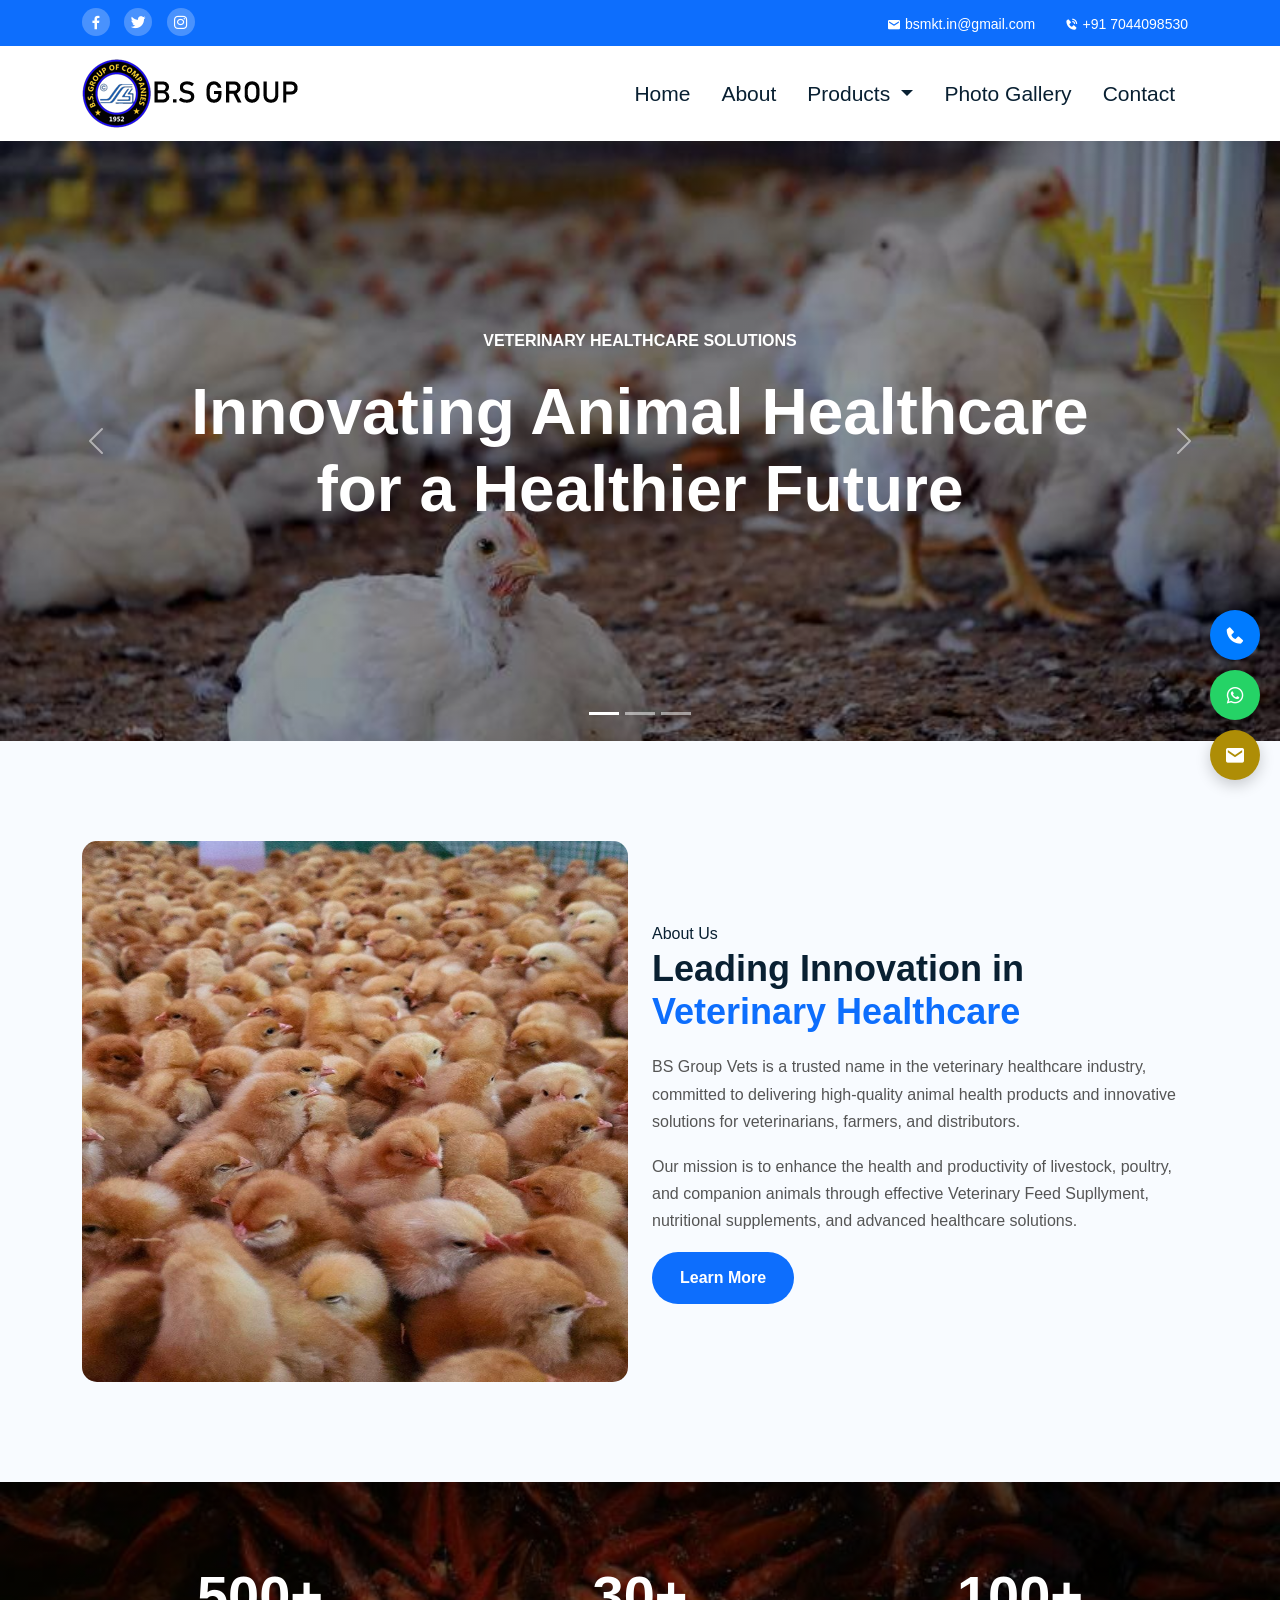
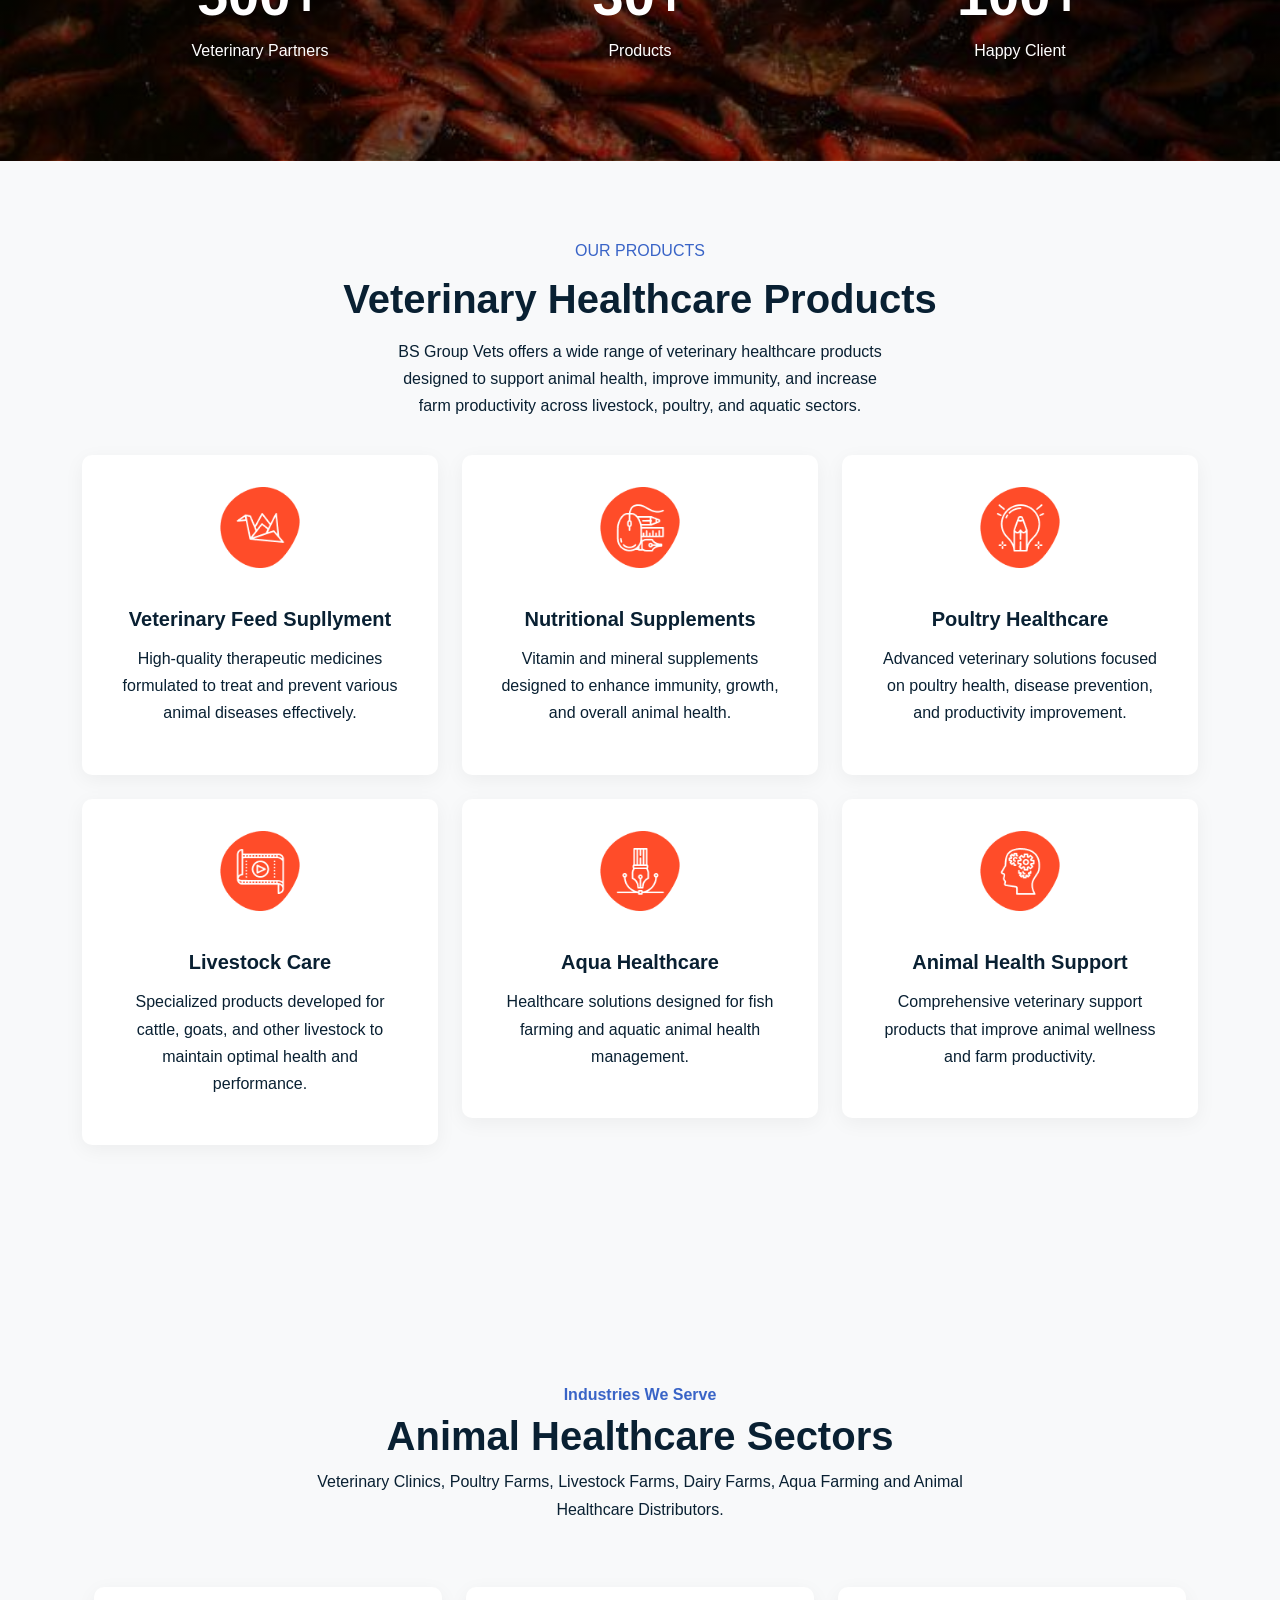
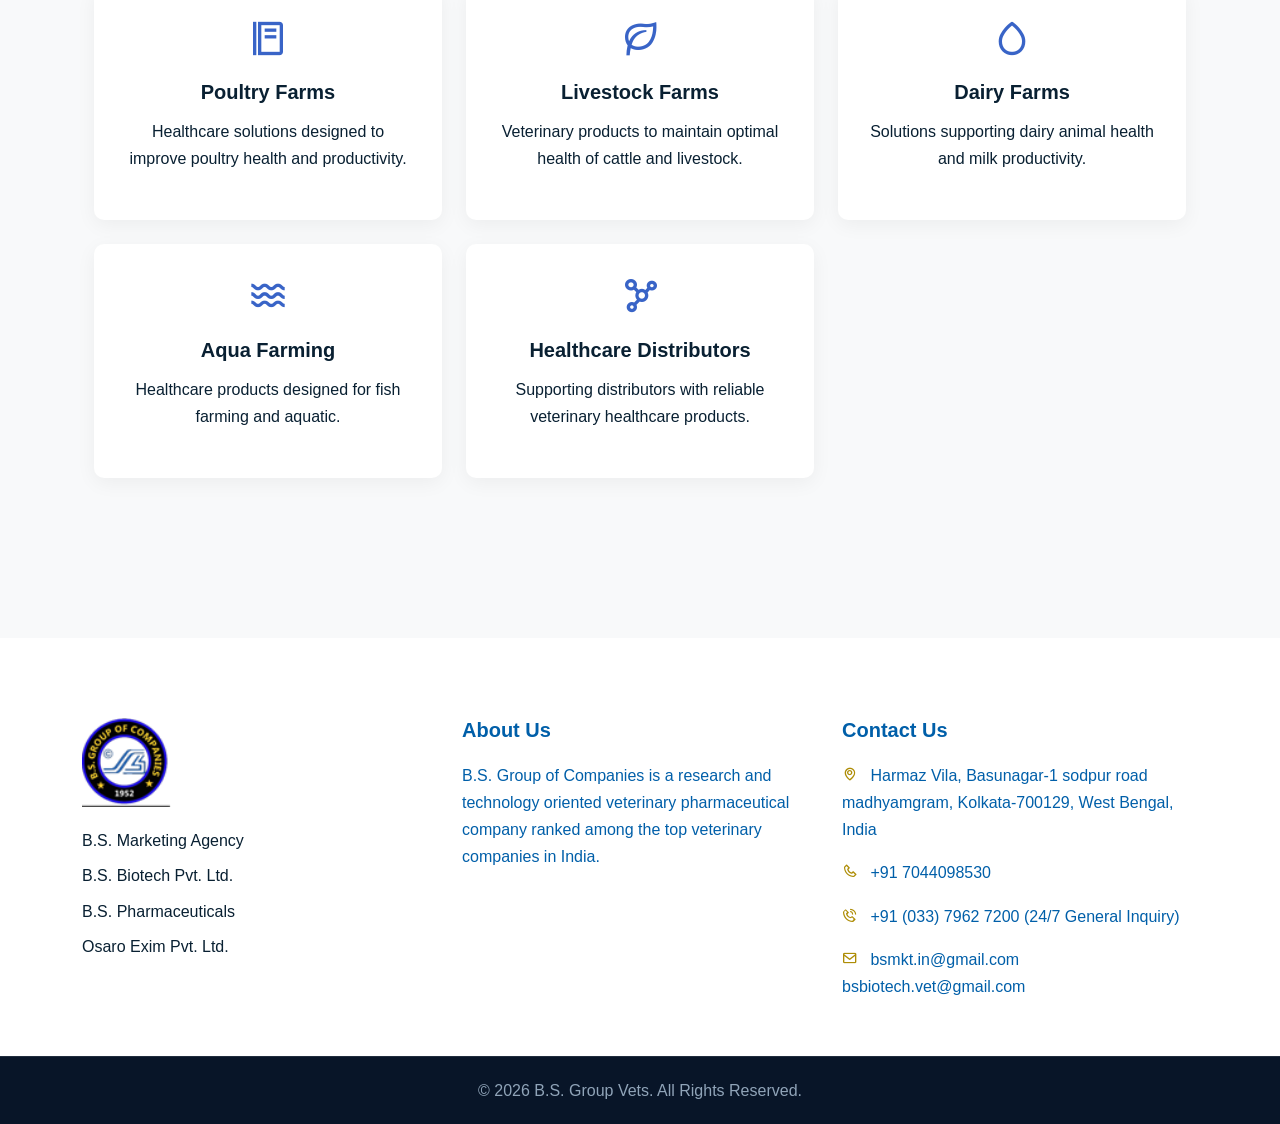
<file: index.html>
<!doctype html>
<html lang="en">

<head>

    <meta charset="utf-8">
    <meta name="viewport" content="width=device-width, initial-scale=1">

    <title>BS Group Vets | Veterinary Healthcare</title>

    <link rel="stylesheet" href="css/bootstrap.min.css">
    <link rel="stylesheet" href="css/owl.carousel.min.css">
    <link rel="stylesheet" href="css/owl.theme.default.min.css">
    <link href='https://unpkg.com/boxicons@2.1.1/css/boxicons.min.css' rel='stylesheet'>
    <link rel="stylesheet" href="css/style.css">

</head>

<body data-bs-spy="scroll" data-bs-target=".navbar">

    <!-- TOP NAV -->
    <!-- NAVBAR -->
    <div class="top-nav" id="home">
        <div class="container">
            <div class="row justify-content-between align-items-center">

                <div class="col-auto social-icons">
                    <a href="#"><i class='bx bxl-facebook'></i></a>
                    <a href="#"><i class='bx bxl-twitter'></i></a>
                    <a href="#"><i class='bx bxl-instagram'></i></a>
                </div>

                <div class="col-auto contact-info">
                    <p><i class='bx bxs-envelope'></i> bsmkt.in@gmail.com</p>
                    <p><i class='bx bxs-phone-call'></i> +91 7044098530</p>
                </div>

            </div>
        </div>
    </div>


    <nav class="navbar navbar-expand-lg navbar-light bg-white sticky-top">
        <div class="container">

            <a class="navbar-brand" href="#">
                <img src="img/logo.png" alt="" class="img-fluid logo">
            </a>

            <button class="navbar-toggler" type="button" data-bs-toggle="collapse" data-bs-target="#navbarNav">
                <span class="navbar-toggler-icon"></span>
            </button>

            <div class="collapse navbar-collapse" id="navbarNav">
                <ul class="navbar-nav ms-auto">
                    <li class="nav-item">
                        <a class="nav-link active" href="index.html">Home</a>
                    </li>
                    <li class="nav-item">
                        <a class="nav-link" href="about.html">About</a>
                    </li>
                    <li class="nav-item dropdown">
                        <a class="nav-link dropdown-toggle" href="#" data-bs-toggle="dropdown">
                            Products
                        </a>
                        <ul class="dropdown-menu">
                            <li>
                                <a class="dropdown-item" href="poultry.html">POULTRY</a>
                            </li>
                            <li>
                                <a class="dropdown-item" href="cattle.html">CATTLE</a>
                            </li>
                            <li>
                                <a class="dropdown-item" href="fish.html">FISH</a>
                            </li>
                        </ul>
                    </li>
                    <li class="nav-item">
                        <a class="nav-link" href="#">Photo Gallery</a>
                    </li>
                    <li class="nav-item">
                        <a class="nav-link" href="contact.html">Contact</a>
                    </li>
                </ul>
            </div>

        </div>
    </nav>
    </div>
    </div>
    <!-- HERO -->

    <div id="heroCarousel" class="carousel slide carousel-fade" data-bs-ride="carousel">

        <!-- Indicators -->
        <div class="carousel-indicators">

            <button type="button" data-bs-target="#heroCarousel" data-bs-slide-to="0" class="active"></button>

            <button type="button" data-bs-target="#heroCarousel" data-bs-slide-to="1"></button>

            <button type="button" data-bs-target="#heroCarousel" data-bs-slide-to="2"></button>

        </div>


        <!-- Slides -->
        <div class="carousel-inner">

            <!-- Slide 1 -->
            <div class="carousel-item active slide1">

                <div class="container">
                    <div class="row">
                        <div class="col-12 text-center">

                            <h6 class="text-uppercase text-white">Veterinary Healthcare Solutions</h6>

                            <h2 class="display-3 my-4 text-white">
                                Innovating Animal Healthcare <br>
                                for a Healthier Future
                            </h2>
                            <!-- 
<p class="text-white">
Delivering high-quality Veterinary Feed Supllyment and healthcare solutions
for livestock, poultry, and companion animals.
</p> -->

                        </div>
                    </div>
                </div>

            </div>


            <!-- Slide 2 -->
            <div class="carousel-item slide2">

                <div class="container">
                    <div class="row">
                        <div class="col-12 text-center">

                            <h6 class="text-uppercase text-white">Trusted Veterinary Products</h6>

                            <h2 class="display-3 text-white">
                                Improving Animal Health <br>
                                and Farm Productivity
                            </h2>

                            <!-- <p class="text-white">
Innovative Veterinary Feed Supllyment and healthcare products
for modern farming solutions.
</p> -->

                        </div>
                    </div>
                </div>

            </div>


            <!-- Slide 3 -->
            <div class="carousel-item slide3">

                <div class="container">
                    <div class="row">
                        <div class="col-12 text-center">

                            <h6 class="text-uppercase text-white">Advanced Aquaculture Care</h6>

                            <h2 class="display-3 text-white">
                                Healthy Fish Farming <br>
                                for Better Production
                            </h2>

                            <!-- <p class="text-white">
Providing modern aquaculture solutions to improve water quality,
fish health, and sustainable fish farming practices.
</p> -->

                        </div>
                    </div>
                </div>

            </div>


        </div>


        <!-- Controls -->
        <button class="carousel-control-prev" type="button" data-bs-target="#heroCarousel" data-bs-slide="prev">
            <span class="carousel-control-prev-icon"></span>
        </button>

        <button class="carousel-control-next" type="button" data-bs-target="#heroCarousel" data-bs-slide="next">
            <span class="carousel-control-next-icon"></span>
        </button>

    </div>

    <!-- ABOUT -->

    <section id="about" class="about-section">

        <div class="container">

            <div class="row align-items-center">

                <!-- Image -->
                <div class="col-lg-6 mb-4 mb-lg-0">
                    <div class="about-img">
                        <img src="img/about.png" class="img-fluid">
                    </div>
                </div>

                <!-- Content -->
                <div class="col-lg-6">

                    <div class="about-content">

                        <span class="">About Us</span>

                        <h2>
                            Leading Innovation in <br>
                            <span>Veterinary Healthcare</span>
                        </h2>

                        <p>
                            BS Group Vets is a trusted name in the veterinary healthcare industry,
                            committed to delivering high-quality animal health products and
                            innovative solutions for veterinarians, farmers, and distributors.
                        </p>

                        <p>
                            Our mission is to enhance the health and productivity of livestock,
                            poultry, and companion animals through effective Veterinary Feed Supllyment,
                            nutritional supplements, and advanced healthcare solutions.
                        </p>

                        <a href="#" class="about-btn">
                            Learn More
                        </a>

                    </div>

                </div>

            </div>

        </div>

    </section>

    <!-- MILESTONE -->

    <section id="milestone">

        <div class="container">

            <div class="row text-center justify-content-center gy-4">

                <div class="col-lg-4 col-sm-6">
                    <h1 class="display-4">500+</h1>
                    <p>Veterinary Partners</p>
                </div>

                <div class="col-lg-4 col-sm-6">
                    <h1 class="display-4">30+</h1>
                    <p>Products</p>
                </div>

                <!-- <div class="col-lg-4 col-sm-6">
                    <h1 class="display-4">50+</h1>
                    <p>Distribution Network</p>
                </div> -->

                <div class="col-lg-4 col-sm-6">
                    <h1 class="display-4">100+</h1>
                    <p>Happy Client</p>
                </div>

            </div>

        </div>

    </section>

    <!-- PRODUCTS -->

    <!-- <section id="services" class="text-center">

        <div class="container">

            <div class="row">

                <div class="col-12">

                    <div class="intro">

                        <h6>Our Products</h6>

                        <h1>Veterinary Healthcare Products</h1>

                        <p class="mx-auto">
                            BS Group Vets offers a wide range of veterinary healthcare products
                            designed to support animal health and improve productivity.
                        </p>

                    </div>

                </div>

            </div>

            <div class="row g-4">

                <div class="col-lg-4 col-md-6">
                    <div class="service">
                        <h5>Veterinary Feed Supllyment</h5>
                        <p>High-quality therapeutic medicines formulated to treat and prevent animal diseases.</p>
                    </div>
                </div>

                <div class="col-lg-4 col-md-6">
                    <div class="service">
                        <h5>Nutritional Supplements</h5>
                        <p>Vitamin, mineral, and feed supplements designed to enhance immunity and growth.</p>
                    </div>
                </div>

                <div class="col-lg-4 col-md-6">
                    <div class="service">
                        <h5>Poultry Healthcare</h5>
                        <p>Advanced solutions for poultry health and productivity improvement.</p>
                    </div>
                </div>

                <div class="col-lg-4 col-md-6">
                    <div class="service">
                        <h5>Livestock Care</h5>
                        <p>Specialized products for cattle, goats, and livestock health management.</p>
                    </div>
                </div>

                <div class="col-lg-4 col-md-6">
                    <div class="service">
                        <h5>Aqua Healthcare</h5>
                        <p>Products designed for fish farming and aquatic animal health.</p>
                    </div>
                </div>

            </div>

        </div>

    </section> -->

    <section id="services" class="text-center bg-light">

        <div class="container">

            <div class="row">

                <div class="col-12">

                    <div class="intro">

                        <h6>Our Products</h6>

                        <h1>Veterinary Healthcare Products</h1>

                        <p class="mx-auto">
                            BS Group Vets offers a wide range of veterinary healthcare products
                            designed to support animal health, improve immunity, and increase
                            farm productivity across livestock, poultry, and aquatic sectors.
                        </p>

                    </div>

                </div>

            </div>

            <div class="row g-4">

                <!-- Product 1 -->

                <div class="col-lg-4 col-md-6">

                    <div class="service">

                        <img src="img/icon1.png" alt="">

                        <h5>Veterinary Feed Supllyment</h5>

                        <p>
                            High-quality therapeutic medicines formulated to treat and prevent
                            various animal diseases effectively.
                        </p>

                    </div>

                </div>

                <!-- Product 2 -->

                <div class="col-lg-4 col-md-6">

                    <div class="service">

                        <img src="img/icon2.png" alt="">

                        <h5>Nutritional Supplements</h5>

                        <p>
                            Vitamin and mineral supplements designed to enhance immunity,
                            growth, and overall animal health.
                        </p>

                    </div>

                </div>

                <!-- Product 3 -->

                <div class="col-lg-4 col-md-6">

                    <div class="service">

                        <img src="img/icon3.png" alt="">

                        <h5>Poultry Healthcare</h5>

                        <p>
                            Advanced veterinary solutions focused on poultry health,
                            disease prevention, and productivity improvement.
                        </p>

                    </div>

                </div>

                <!-- Product 4 -->

                <div class="col-lg-4 col-md-6">

                    <div class="service">

                        <img src="img/icon4.png" alt="">

                        <h5>Livestock Care</h5>

                        <p>
                            Specialized products developed for cattle, goats, and other
                            livestock to maintain optimal health and performance.
                        </p>

                    </div>

                </div>

                <!-- Product 5 -->

                <div class="col-lg-4 col-md-6">

                    <div class="service">

                        <img src="img/icon5.png" alt="">

                        <h5>Aqua Healthcare</h5>

                        <p>
                            Healthcare solutions designed for fish farming and aquatic
                            animal health management.
                        </p>

                    </div>

                </div>

                <!-- Product 6 -->

                <div class="col-lg-4 col-md-6">

                    <div class="service">

                        <img src="img/icon6.png" alt="">

                        <h5>Animal Health Support</h5>

                        <p>
                            Comprehensive veterinary support products that improve
                            animal wellness and farm productivity.
                        </p>

                    </div>

                </div>

            </div>

        </div>

    </section>



    <!-- INDUSTRIES -->

    <section class="bg-light" id="portfolio">

        <div class="container">

            <section id="industries" class="bg-light">
                <div class="container">

                    <div class="row text-center mb-5">

                        <div class="col-lg-8 mx-auto">

                            <h6 class="text-brand">Industries We Serve</h6>

                            <h1>Animal Healthcare Sectors</h1>

                            <p>
                                Veterinary Clinics, Poultry Farms, Livestock Farms, Dairy Farms,
                                Aqua Farming and Animal Healthcare Distributors.
                            </p>

                        </div>

                    </div>

                    <div class="row g-4 text-center">

                        <!-- <div class="col-lg-4 col-md-6">
                            <div class="service">
                                <i class='bx bx-plus-medical' style="font-size:40px;color:#3964c7;"></i>
                                <h5 class="mt-3">Veterinary Clinics</h5>
                                <p>Supplying trusted Veterinary Feed Supllyment and healthcare solutions for clinics.</p>
                            </div>
                        </div> -->

                        <div class="col-lg-4 col-md-6">
                            <div class="service">
                                <i class='bx bx-food-menu' style="font-size:40px;color:#3964c7;"></i>
                                <h5 class="mt-3">Poultry Farms</h5>
                                <p>Healthcare solutions designed to improve poultry health and productivity.</p>
                            </div>
                        </div>

                        <div class="col-lg-4 col-md-6">
                            <div class="service">
                                <i class='bx bx-leaf' style="font-size:40px;color:#3964c7;"></i>
                                <h5 class="mt-3">Livestock Farms</h5>
                                <p>Veterinary products to maintain optimal health of cattle and livestock.</p>
                            </div>
                        </div>

                        <div class="col-lg-4 col-md-6">
                            <div class="service">
                                <i class='bx bx-droplet' style="font-size:40px;color:#3964c7;"></i>
                                <h5 class="mt-3">Dairy Farms</h5>
                                <p>Solutions supporting dairy animal health and milk productivity.</p>
                            </div>
                        </div>

                        <div class="col-lg-4 col-md-6">
                            <div class="service">
                                <i class='bx bx-water' style="font-size:40px;color:#3964c7;"></i>
                                <h5 class="mt-3">Aqua Farming</h5>
                                <p>Healthcare products designed for fish farming and aquatic.</p>
                            </div>
                        </div>

                        <div class="col-lg-4 col-md-6">
                            <div class="service">
                                <i class='bx bx-network-chart' style="font-size:40px;color:#3964c7;"></i>
                                <h5 class="mt-3">Healthcare Distributors</h5>
                                <p>Supporting distributors with reliable veterinary healthcare products.</p>
                            </div>
                        </div>

                    </div>

                </div>
            </section>
        </div>

    </section>

    <!-- TEAM -->

    <!-- <section id="team">

        <div class="container">

            <div class="intro text-center">

                <h6>Team</h6>

                <h1>Veterinary Experts</h1>

                <p class="mx-auto">
                    Our team works with experienced veterinary professionals and researchers.
                </p>

            </div>

        </div>

    </section> -->

    <!-- WHY CHOOSE -->

    <!-- <section class="bg-light" id="reviews">

        <div class="container text-center">

            <h1 class="text-white">Why Choose BS Group Vets</h1>

            <p>Quality Assurance | Veterinary Expertise | Wide Distribution | Customer Satisfaction</p>

        </div>

    </section> -->

    <!-- 
<section class="bg-light" id="reviews">

<div class="container">

<div class="row text-center mb-5">

<div class="col-lg-8 mx-auto">

<h6 class="text-brand">Why Choose Us</h6>

<h1>Why Choose BS Group Vets</h1>

<p>
We focus on quality, innovation, and reliability to deliver trusted
veterinary healthcare solutions for farmers, veterinarians, and distributors.
</p>

</div>

</div>

<div class="row g-4 text-center">

<div class="col-lg-3 col-md-6">
<div class="service">
<i class='bx bx-check-shield' style="font-size:40px;color:#3964c7;"></i>
<h5 class="mt-3">Quality Assurance</h5>
<p>All products are developed with strict quality standards and modern manufacturing practices.</p>
</div>
</div>

<div class="col-lg-3 col-md-6">
<div class="service">
<i class='bx bx-user-check' style="font-size:40px;color:#3964c7;"></i>
<h5 class="mt-3">Veterinary Expertise</h5>
<p>Our products are designed with guidance from experienced veterinary professionals.</p>
</div>
</div>

<div class="col-lg-3 col-md-6">
<div class="service">
<i class='bx bx-network-chart' style="font-size:40px;color:#3964c7;"></i>
<h5 class="mt-3">Wide Distribution</h5>
<p>Our strong distribution network ensures product availability across multiple regions.</p>
</div>
</div>

<div class="col-lg-3 col-md-6">
<div class="service">
<i class='bx bx-smile' style="font-size:40px;color:#3964c7;"></i>
<h5 class="mt-3">Customer Satisfaction</h5>
<p>We build long-term relationships with veterinarians, farmers, and partners.</p>
</div>
</div>

</div>

</div>

</section> -->



    <!-- BLOG -->

    <!-- <section id="blog">

        <div class="container">

            <div class="intro text-center">

                <h6>Insights</h6>

                <h1>Animal Healthcare Knowledge</h1>

                <p class="mx-auto">
                    Stay updated with veterinary science, livestock management,
                    and animal healthcare innovations.
                </p>

            </div>

        </div>

    </section> -->

    <!-- Sticky Buttons -->

    <div class="sticky-buttons">

        <a href="tel:+917044098530" class="sticky-btn call">
            <i class='bx bxs-phone'></i>
        </a>

        <a href="https://wa.me/9830038530" target="_blank" class="sticky-btn whatsapp">
            <i class='bx bxl-whatsapp'></i>
        </a>

        <a href="mailto:bsmkt.in@gmail.com" class="sticky-btn email">
            <i class='bx bxs-envelope'></i>
        </a>

    </div>


    <!-- Scroll To Top -->

    <button id="topBtn">
        <i class='bx bx-up-arrow-alt'></i>
    </button>











    <!-- FOOTER -->

    <footer class="footer">

        <div class="footer-top">

            <div class="container">

                <div class="row gy-4">

                    <!-- Company Group -->

                    <div class="col-lg-4 col-md-6">

                        <h4 class="footer-title" style="color: #fff;"> <img src="img/logo_footer.png" alt=""></h4>

                        <ul class="footer-links">

                            <li>B.S. Marketing Agency</li>

                            <li>B.S. Biotech Pvt. Ltd.</li>

                            <li>B.S. Pharmaceuticals</li>

                            <li>Osaro Exim Pvt. Ltd.</li>

                        </ul>

                        <!-- <div class="footer-social">

<a href="#"><i class='bx bxl-facebook'></i></a>

<a href="#"><i class='bx bxl-twitter'></i></a>

<a href="#"><i class='bx bxl-instagram'></i></a>

<a href="#"><i class='bx bxl-linkedin'></i></a>

</div> -->

                    </div>


                    <!-- About -->

                    <div class="col-lg-4 col-md-6">

                        <h4 class="footer-title text-white">About Us</h4>

                        <p>

                            B.S. Group of Companies is a research and technology oriented veterinary pharmaceutical
                            company ranked among the top veterinary companies in India.

                        </p>

                    </div>


                    <!-- Contact -->

                    <div class="col-lg-4 col-md-6">

                        <h4 class="footer-title text-white">Contact Us</h4>

                        <p>

                            <i class='bx bx-map'></i>

                            Harmaz Vila, Basunagar-1 sodpur road madhyamgram, Kolkata-700129, West Bengal, India

                        </p>

                        <p>

                            <i class='bx bx-phone'></i>

                            +91 7044098530

                        </p>

                        <p>

                            <i class='bx bx-phone-call'></i>

                            +91 (033) 7962 7200 (24/7 General Inquiry)

                        </p>

                        <p>

                            <i class='bx bx-envelope'></i>

                            bsmkt.in@gmail.com
                            <br>
                            bsbiotech.vet@gmail.com

                        </p>

                    </div>

                </div>

            </div>

        </div>


        <!-- Bottom Footer -->

        <div class="footer-bottom text-center">

            <div class="container">

                <p>© 2026 B.S. Group Vets. All Rights Reserved.</p>

            </div>

        </div>

    </footer>

    <script src="js/jquery.min.js"></script>
    <script src="js/bootstrap.bundle.min.js"></script>
    <script src="js/owl.carousel.min.js"></script>
    <script src="js/script.js"></script>

</body>

</html>
</file>
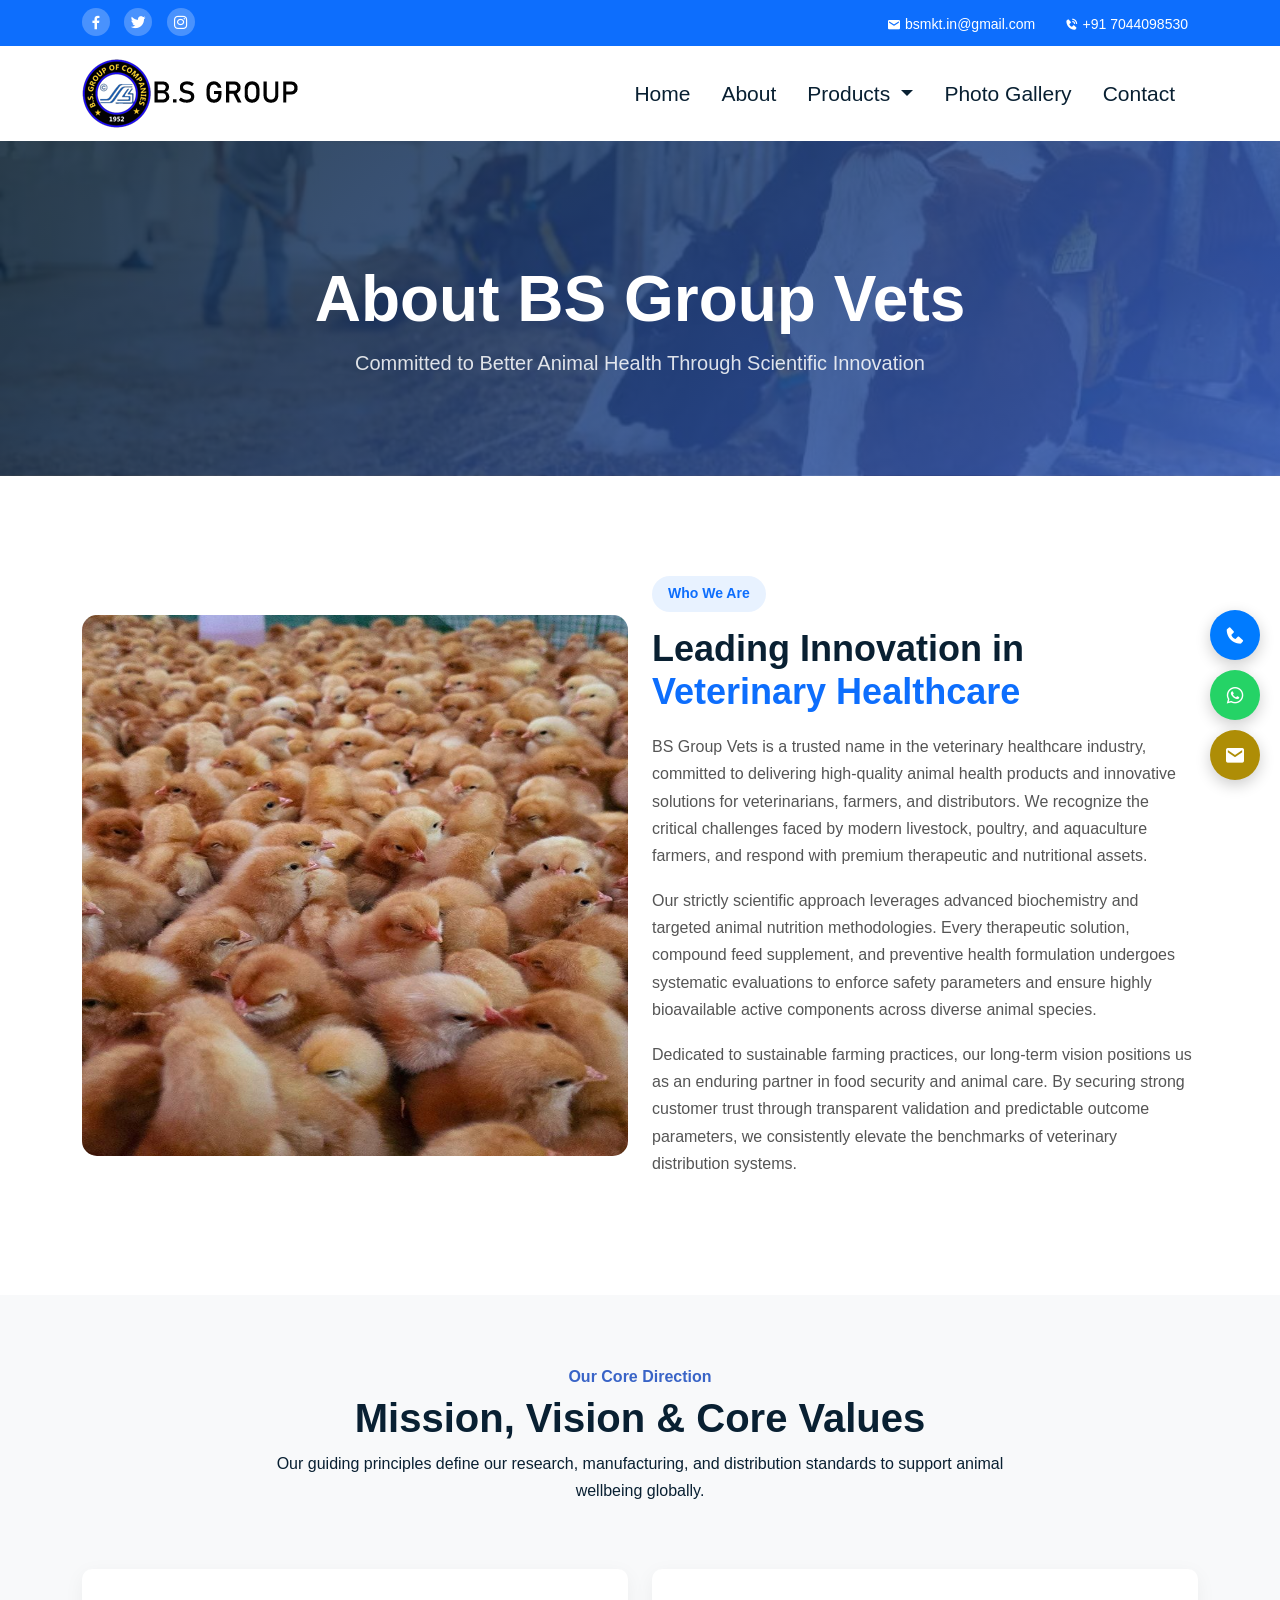
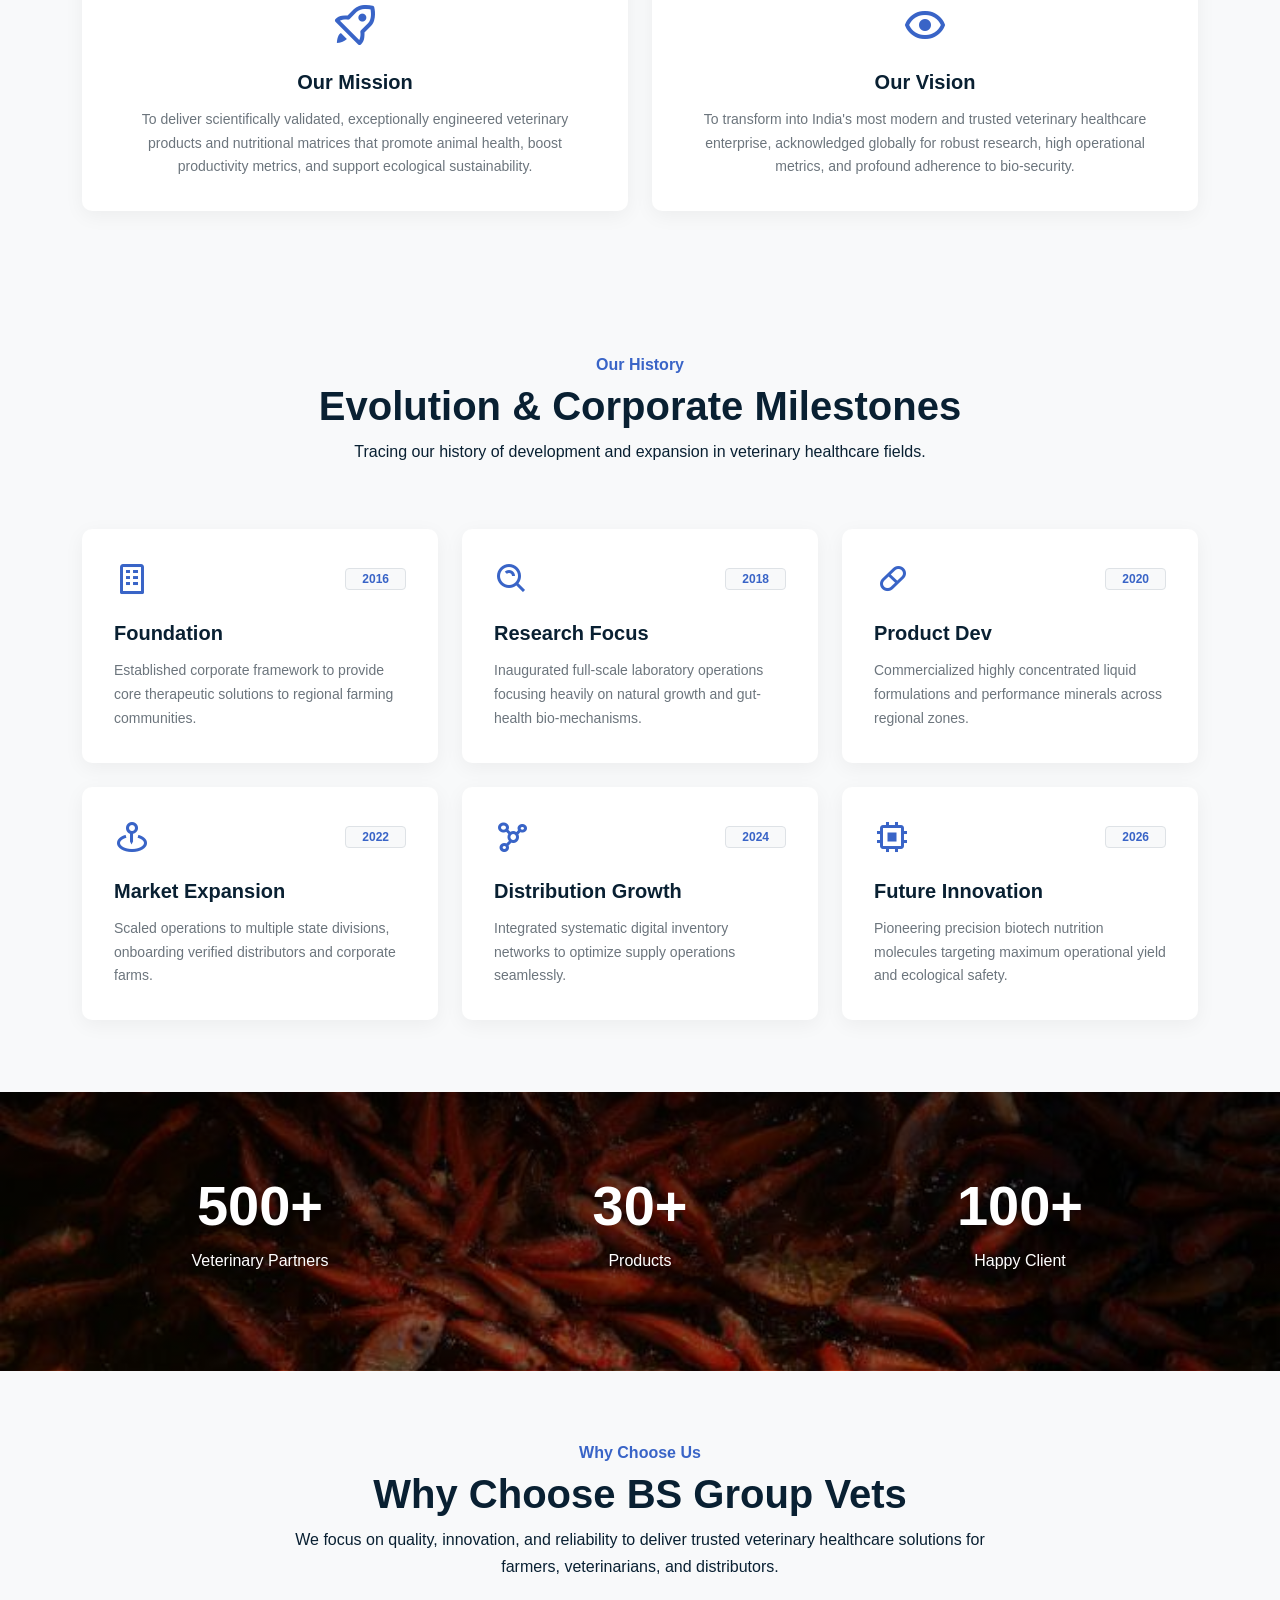
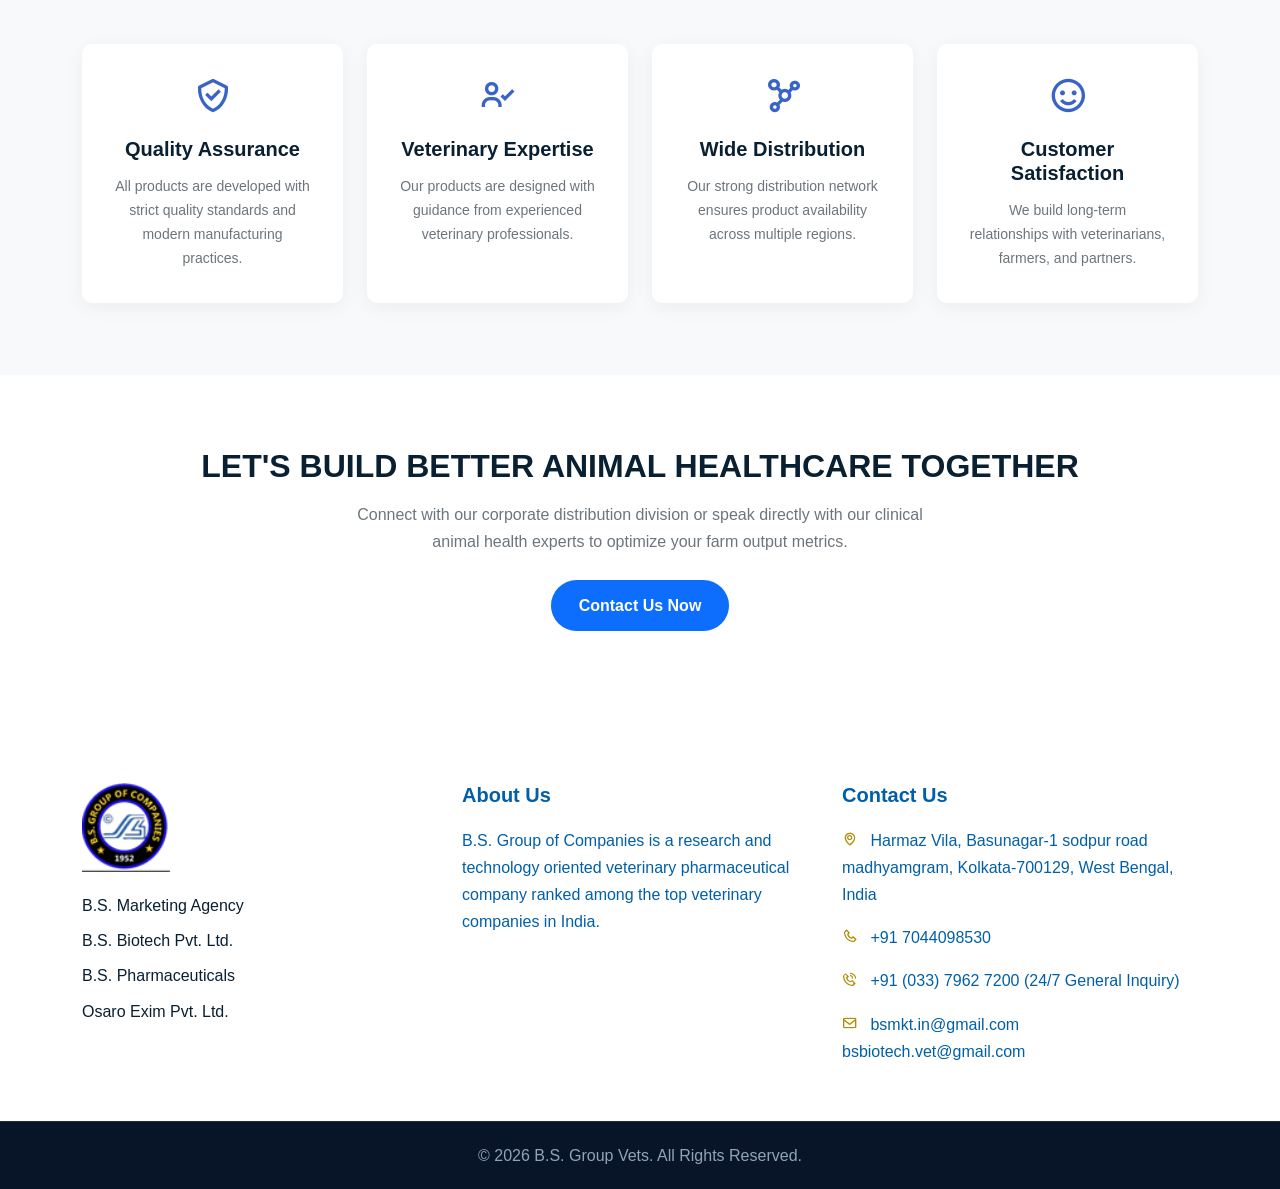
<file: about.html>
<!doctype html>
<html lang="en">

<head>

    <meta charset="utf-8">
    <meta name="viewport" content="width=device-width, initial-scale=1">

    <title>About Us | BS Group Vets | Veterinary Healthcare</title>

    <link rel="stylesheet" href="css/bootstrap.min.css">
    <link rel="stylesheet" href="css/owl.carousel.min.css">
    <link rel="stylesheet" href="css/owl.theme.default.min.css">
    <link href="https://unpkg.com/boxicons@2.1.1/css/boxicons.min.css" rel="stylesheet">
    <link rel="stylesheet" href="css/style.css">

</head>

<body data-bs-spy="scroll" data-bs-target=".navbar">

    <!-- TOP NAV -->
    <div class="top-nav" id="home">
        <div class="container">
            <div class="row justify-content-between align-items-center">

                <div class="col-auto social-icons">
                    <a href="#"><i class="bx bxl-facebook"></i></a>
                    <a href="#"><i class="bx bxl-twitter"></i></a>
                    <a href="#"><i class="bx bxl-instagram"></i></a>
                </div>

                <div class="col-auto contact-info">
                    <p><i class="bx bxs-envelope"></i> bsmkt.in@gmail.com</p>
                    <p><i class="bx bxs-phone-call"></i> +91 7044098530</p>
                </div>

            </div>
        </div>
    </div>

    <!-- NAVBAR -->
    <nav class="navbar navbar-expand-lg navbar-light bg-white sticky-top">
        <div class="container">

            <a class="navbar-brand" href="#">
                <img src="img/logo.png" alt="BS Group Logo" class="img-fluid logo">
            </a>

            <button class="navbar-toggler" type="button" data-bs-toggle="collapse" data-bs-target="#navbarNav">
                <span class="navbar-toggler-icon"></span>
            </button>

            <div class="collapse navbar-collapse" id="navbarNav">
                <ul class="navbar-nav ms-auto">
                    <li class="nav-item">
                        <a class="nav-link" href="index.html">Home</a>
                    </li>
                    <li class="nav-item">
                        <a class="nav-link active" href="about.html">About</a>
                    </li>
                    <li class="nav-item dropdown">
                        <a class="nav-link dropdown-toggle" href="#" data-bs-toggle="dropdown">
                            Products
                        </a>
                        <ul class="dropdown-menu">
                            <li>
                                <a class="dropdown-item" href="poultry.html">POULTRY</a>
                            </li>
                            <li>
                                <a class="dropdown-item" href="cattle.html">CATTLE</a>
                            </li>
                            <li>
                                <a class="dropdown-item" href="fish.html">FISH</a>
                            </li>
                        </ul>
                    </li>
                    <li class="nav-item">
                        <a class="nav-link" href="#">Photo Gallery</a>
                    </li>
                    <li class="nav-item">
                        <a class="nav-link" href="contact.html">Contact</a>
                    </li>
                </ul>
            </div>

        </div>
    </nav>

    <!-- HERO SECTION -->
    <header class="about-hero d-flex align-items-center">
        <div class="container">
            <h1 class="display-3 fw-bold">About BS Group Vets</h1>
            <p class="lead">Committed to Better Animal Health Through Scientific Innovation</p>
        </div>
    </header>

    <!-- WHO WE ARE -->
    <section id="about" class="about-section bg-white">
        <div class="container">
            <div class="row align-items-center">
                <!-- Image -->
                <div class="col-lg-6 mb-4 mb-lg-0">
                    <div class="about-img">
                        <img src="img/about.png" class="img-fluid" alt="About BS Group Vets">
                    </div>
                </div>
                <!-- Content -->
                <div class="col-lg-6">
                    <div class="about-content">
                        <span class="about-tag">Who We Are</span>
                        <h2>
                            Leading Innovation in <br>
                            <span>Veterinary Healthcare</span>
                        </h2>
                        <p>
                            BS Group Vets is a trusted name in the veterinary healthcare industry, committed to
                            delivering high-quality animal health products and innovative solutions for veterinarians,
                            farmers, and distributors. We recognize the critical challenges faced by modern livestock,
                            poultry, and aquaculture farmers, and respond with premium therapeutic and nutritional
                            assets.
                        </p>
                        <p>
                            Our strictly scientific approach leverages advanced biochemistry and targeted animal
                            nutrition methodologies. Every therapeutic solution, compound feed supplement, and
                            preventive health formulation undergoes systematic evaluations to enforce safety parameters
                            and ensure highly bioavailable active components across diverse animal species.
                        </p>
                        <p>
                            Dedicated to sustainable farming practices, our long-term vision positions us as an enduring
                            partner in food security and animal care. By securing strong customer trust through
                            transparent validation and predictable outcome parameters, we consistently elevate the
                            benchmarks of veterinary distribution systems.
                        </p>
                    </div>
                </div>
            </div>
        </div>
    </section>

    <!-- MISSION VISION CORE VALUES -->
    <section class="py-5 bg-light text-center">
        <div class="container py-4">
            <div class="row mb-5">
                <div class="col-lg-8 mx-auto">
                    <h6 class="text-brand">Our Core Direction</h6>
                    <h1>Mission, Vision & Core Values</h1>
                    <p class="mx-auto">Our guiding principles define our research, manufacturing, and distribution
                        standards to support animal wellbeing globally.</p>
                </div>
            </div>
            <div class="row g-4">
                <!-- Mission Card -->
                <div class="col-lg-6 col-md-6">
                    <div class="service h-100">
                        <i class="bx bx-rocket" style="font-size:48px; color:#3964c7;"></i>
                        <h5 class="mt-3">Our Mission</h5>
                        <p class="small text-muted mb-0">To deliver scientifically validated, exceptionally engineered
                            veterinary products and nutritional matrices that promote animal health, boost productivity
                            metrics, and support ecological sustainability.</p>
                    </div>
                </div>
                <!-- Vision Card -->
                <div class="col-lg-6 col-md-6">
                    <div class="service h-100">
                        <i class="bx bx-show" style="font-size:48px; color:#3964c7;"></i>
                        <h5 class="mt-3">Our Vision</h5>
                        <p class="small text-muted mb-0">To transform into India's most modern and trusted veterinary
                            healthcare enterprise, acknowledged globally for robust research, high operational metrics,
                            and profound adherence to bio-security.</p>
                    </div>
                </div>
                <!-- Values Card -->
                <!-- <div class="col-lg-4 col-md-12">
                    <div class="service h-100">
                        <i class="bx bx-shield-quarter" style="font-size:48px; color:#3964c7;"></i>
                        <h5 class="mt-3">Core Values</h5>
                        <p class="small text-muted mb-0">Driven by quality first, continuous innovation, uncompromising integrity, absolute customer value, and a deep dedication to animal welfare standards.</p>
                    </div>
                </div> -->
            </div>
        </div>
    </section>

    <!-- CORPORATE STRUCTURE -->
    <!-- <section class="py-5 bg-white text-center">
        <div class="container py-4">
            <div class="row mb-5">
                <div class="col-lg-8 mx-auto">
                    <h6 class="text-brand">Corporate Structure</h6>
                    <h1>Our Distinct Business Divisions</h1>
                    <p class="mx-auto">BS Group operates through specialized divisions, each focusing on key segments of
                        veterinary marketing, biotech, and exports.</p>
                </div>
            </div>
            <div class="row g-4">
                <!-- Division 1
                <div class="col-lg-3 col-sm-6">
                    <div class="service h-100">
                        <i class="bx bx-store-alt" style="font-size:40px; color:#3964c7;"></i>
                        <h5 class="mt-3">B.S. Marketing Agency</h5>
                        <p class="small text-muted mb-0">Manages expansive field promotions, wholesale logistics, and
                            multi-tier supply chains nationwide.</p>
                    </div>
                </div>
                <!-- Division 
                <div class="col-lg-3 col-sm-6">
                    <div class="service h-100">
                        <i class="bx bx-dna" style="font-size:40px; color:#3964c7;"></i>
                        <h5 class="mt-3">B.S. Biotech Pvt. Ltd.</h5>
                        <p class="small text-muted mb-0">Focuses on biological assays, innovative fermentation formulas,
                            and ecosystem correction solutions.</p>
                    </div>
                </div>
                <!-- Division 3 
                <div class="col-lg-3 col-sm-6">
                    <div class="service h-100">
                        <i class="bx bx-capsule" style="font-size:40px; color:#3964c7;"></i>
                        <h5 class="mt-3">B.S. Pharmaceuticals</h5>
                        <p class="small text-muted mb-0">Manufactures targeted therapeutic treatments, broad-spectrum
                            correctors, and veterinary medicines.</p>
                    </div>
                </div>
                <!-- Division 4
                <div class="col-lg-3 col-sm-6">
                    <div class="service h-100">
                        <i class="bx bx-globe" style="font-size:40px; color:#3964c7;"></i>
                        <h5 class="mt-3">Osaro Exim Pvt. Ltd.</h5>
                        <p class="small text-muted mb-0">Oversees strategic import-export modules, connecting local
                            markets with global raw supply channels.</p>
                    </div>
                </div>
            </div>
        </div>
    </section> -->

    <!-- JOURNEY TIMELINE -->
    <section class="py-5 bg-light text-center">
        <div class="container py-4">
            <div class="row mb-5">
                <div class="col-lg-8 mx-auto">
                    <h6 class="text-brand">Our History</h6>
                    <h1>Evolution & Corporate Milestones</h1>
                    <p class="mx-auto">Tracing our history of development and expansion in veterinary healthcare fields.
                    </p>
                </div>
            </div>
            <div class="row g-4">
                <div class="col-lg-4 col-sm-6">
                    <div class="service h-100 text-start">
                        <div class="d-flex justify-content-between align-items-center mb-3">
                            <i class="bx bx-building" style="font-size:36px; color:#3964c7;"></i>
                            <span class="badge bg-light text-brand border px-3 py-1">2016</span>
                        </div>
                        <h5>Foundation</h5>
                        <p class="small text-muted mb-0">Established corporate framework to provide core therapeutic
                            solutions to regional farming communities.</p>
                    </div>
                </div>
                <div class="col-lg-4 col-sm-6">
                    <div class="service h-100 text-start">
                        <div class="d-flex justify-content-between align-items-center mb-3">
                            <i class="bx bx-search-alt" style="font-size:36px; color:#3964c7;"></i>
                            <span class="badge bg-light text-brand border px-3 py-1">2018</span>
                        </div>
                        <h5>Research Focus</h5>
                        <p class="small text-muted mb-0">Inaugurated full-scale laboratory operations focusing heavily
                            on natural growth and gut-health bio-mechanisms.</p>
                    </div>
                </div>
                <div class="col-lg-4 col-sm-6">
                    <div class="service h-100 text-start">
                        <div class="d-flex justify-content-between align-items-center mb-3">
                            <i class="bx bx-capsule" style="font-size:36px; color:#3964c7;"></i>
                            <span class="badge bg-light text-brand border px-3 py-1">2020</span>
                        </div>
                        <h5>Product Dev</h5>
                        <p class="small text-muted mb-0">Commercialized highly concentrated liquid formulations and
                            performance minerals across regional zones.</p>
                    </div>
                </div>
                <div class="col-lg-4 col-sm-6">
                    <div class="service h-100 text-start">
                        <div class="d-flex justify-content-between align-items-center mb-3">
                            <i class="bx bx-map-pin" style="font-size:36px; color:#3964c7;"></i>
                            <span class="badge bg-light text-brand border px-3 py-1">2022</span>
                        </div>
                        <h5>Market Expansion</h5>
                        <p class="small text-muted mb-0">Scaled operations to multiple state divisions, onboarding
                            verified distributors and corporate farms.</p>
                    </div>
                </div>
                <div class="col-lg-4 col-sm-6">
                    <div class="service h-100 text-start">
                        <div class="d-flex justify-content-between align-items-center mb-3">
                            <i class="bx bx-network-chart" style="font-size:36px; color:#3964c7;"></i>
                            <span class="badge bg-light text-brand border px-3 py-1">2024</span>
                        </div>
                        <h5>Distribution Growth</h5>
                        <p class="small text-muted mb-0">Integrated systematic digital inventory networks to optimize
                            supply operations seamlessly.</p>
                    </div>
                </div>
                <div class="col-lg-4 col-sm-6">
                    <div class="service h-100 text-start">
                        <div class="d-flex justify-content-between align-items-center mb-3">
                            <i class="bx bx-chip" style="font-size:36px; color:#3964c7;"></i>
                            <span class="badge bg-light text-brand border px-3 py-1">2026</span>
                        </div>
                        <h5>Future Innovation</h5>
                        <p class="small text-muted mb-0">Pioneering precision biotech nutrition molecules targeting
                            maximum operational yield and ecological safety.</p>
                    </div>
                </div>
            </div>
        </div>
    </section>

    <!-- MILESTONE -->
    <section id="milestone">
        <div class="container">
            <div class="row text-center justify-content-center gy-4">

                <div class="col-lg-4 col-sm-6">
                    <h1 class="display-4">500+</h1>
                    <p>Veterinary Partners</p>
                </div>

                <div class="col-lg-4 col-sm-6">
                    <h1 class="display-4">30+</h1>
                    <p>Products</p>
                </div>

                <div class="col-lg-4 col-sm-6">
                    <h1 class="display-4">100+</h1>
                    <p>Happy Client</p>
                </div>

            </div>
        </div>
    </section>

    <!-- WHY CHOOSE US -->
    <section class="py-5 bg-light text-center">
        <div class="container py-4">
            <div class="row mb-5">
                <div class="col-lg-8 mx-auto">
                    <h6 class="text-brand">Why Choose Us</h6>
                    <h1>Why Choose BS Group Vets</h1>
                    <p class="mx-auto">We focus on quality, innovation, and reliability to deliver trusted veterinary
                        healthcare solutions for farmers, veterinarians, and distributors.</p>
                </div>
            </div>
            <div class="row g-4">
                <div class="col-lg-3 col-md-6">
                    <div class="service h-100">
                        <i class="bx bx-check-shield" style="font-size:40px; color:#3964c7;"></i>
                        <h5 class="mt-3">Quality Assurance</h5>
                        <p class="small text-muted mb-0">All products are developed with strict quality standards and
                            modern manufacturing practices.</p>
                    </div>
                </div>
                <div class="col-lg-3 col-md-6">
                    <div class="service h-100">
                        <i class="bx bx-user-check" style="font-size:40px; color:#3964c7;"></i>
                        <h5 class="mt-3">Veterinary Expertise</h5>
                        <p class="small text-muted mb-0">Our products are designed with guidance from experienced
                            veterinary professionals.</p>
                    </div>
                </div>
                <div class="col-lg-3 col-md-6">
                    <div class="service h-100">
                        <i class="bx bx-network-chart" style="font-size:40px; color:#3964c7;"></i>
                        <h5 class="mt-3">Wide Distribution</h5>
                        <p class="small text-muted mb-0">Our strong distribution network ensures product availability
                            across multiple regions.</p>
                    </div>
                </div>
                <div class="col-lg-3 col-md-6">
                    <div class="service h-100">
                        <i class="bx bx-smile" style="font-size:40px; color:#3964c7;"></i>
                        <h5 class="mt-3">Customer Satisfaction</h5>
                        <p class="small text-muted mb-0">We build long-term relationships with veterinarians, farmers,
                            and partners.</p>
                    </div>
                </div>
            </div>
        </div>
    </section>

    <!-- CALL TO ACTION -->
    <section class="py-5 bg-white text-center">
        <div class="container py-4 text-center">
            <h2 class="mb-3 text-uppercase">Let's Build Better Animal Healthcare Together</h2>
            <p class="mx-auto mb-4 text-muted" style="max-width: 600px;">Connect with our corporate distribution
                division or speak directly with our clinical animal health experts to optimize your farm output metrics.
            </p>
            <a href="#" class="about-btn">Contact Us Now</a>
        </div>
    </section>

    <!-- STICKY BUTTONS -->
    <div class="sticky-buttons">

        <a href="tel:+917044098530" class="sticky-btn call">
            <i class="bx bxs-phone"></i>
        </a>

        <a href="https://wa.me/9830038530" target="_blank" class="sticky-btn whatsapp">
            <i class="bx bxl-whatsapp"></i>
        </a>

        <a href="mailto:bsmkt.in@gmail.com" class="sticky-btn email">
            <i class="bx bxs-envelope"></i>
        </a>

    </div>

    <!-- SCROLL TO TOP -->
    <button id="topBtn">
        <i class="bx bx-up-arrow-alt"></i>
    </button>

    <!-- FOOTER -->
    <footer class="footer">

        <div class="footer-top">
            <div class="container">
                <div class="row gy-4">

                    <!-- Company Group -->
                    <div class="col-lg-4 col-md-6">

                        <h4 class="footer-title" style="color: #fff;"> <img src="img/logo_footer.png"
                                alt="BS Group Logo Footer"></h4>

                        <ul class="footer-links">

                            <li>B.S. Marketing Agency</li>

                            <li>B.S. Biotech Pvt. Ltd.</li>

                            <li>B.S. Pharmaceuticals</li>

                            <li>Osaro Exim Pvt. Ltd.</li>

                        </ul>

                    </div>

                    <!-- About -->
                    <div class="col-lg-4 col-md-6">

                        <h4 class="footer-title text-white">About Us</h4>

                        <p>
                            B.S. Group of Companies is a research and technology oriented veterinary pharmaceutical
                            company ranked among the top veterinary companies in India.
                        </p>

                    </div>

                    <!-- Contact -->
                    <div class="col-lg-4 col-md-6">

                        <h4 class="footer-title text-white">Contact Us</h4>

                        <p>
                            <i class="bx bx-map"></i>
                            Harmaz Vila, Basunagar-1 sodpur road madhyamgram, Kolkata-700129, West Bengal, India
                        </p>

                        <p>
                            <i class="bx bx-phone"></i>
                            +91 7044098530
                        </p>

                        <p>
                            <i class="bx bx-phone-call"></i>
                            +91 (033) 7962 7200 (24/7 General Inquiry)
                        </p>

                        <p>
                            <i class="bx bx-envelope"></i>
                            bsmkt.in@gmail.com
                            <br>
                            bsbiotech.vet@gmail.com
                        </p>

                    </div>

                </div>
            </div>
        </div>

        <!-- Bottom Footer -->
        <div class="footer-bottom text-center">
            <div class="container">
                <p>© 2026 B.S. Group Vets. All Rights Reserved.</p>
            </div>
        </div>

    </footer>

    <script src="js/jquery.min.js"></script>
    <script src="js/bootstrap.bundle.min.js"></script>
    <script src="js/owl.carousel.min.js"></script>
    <script src="js/script.js"></script>

</body>

</html>
</file>
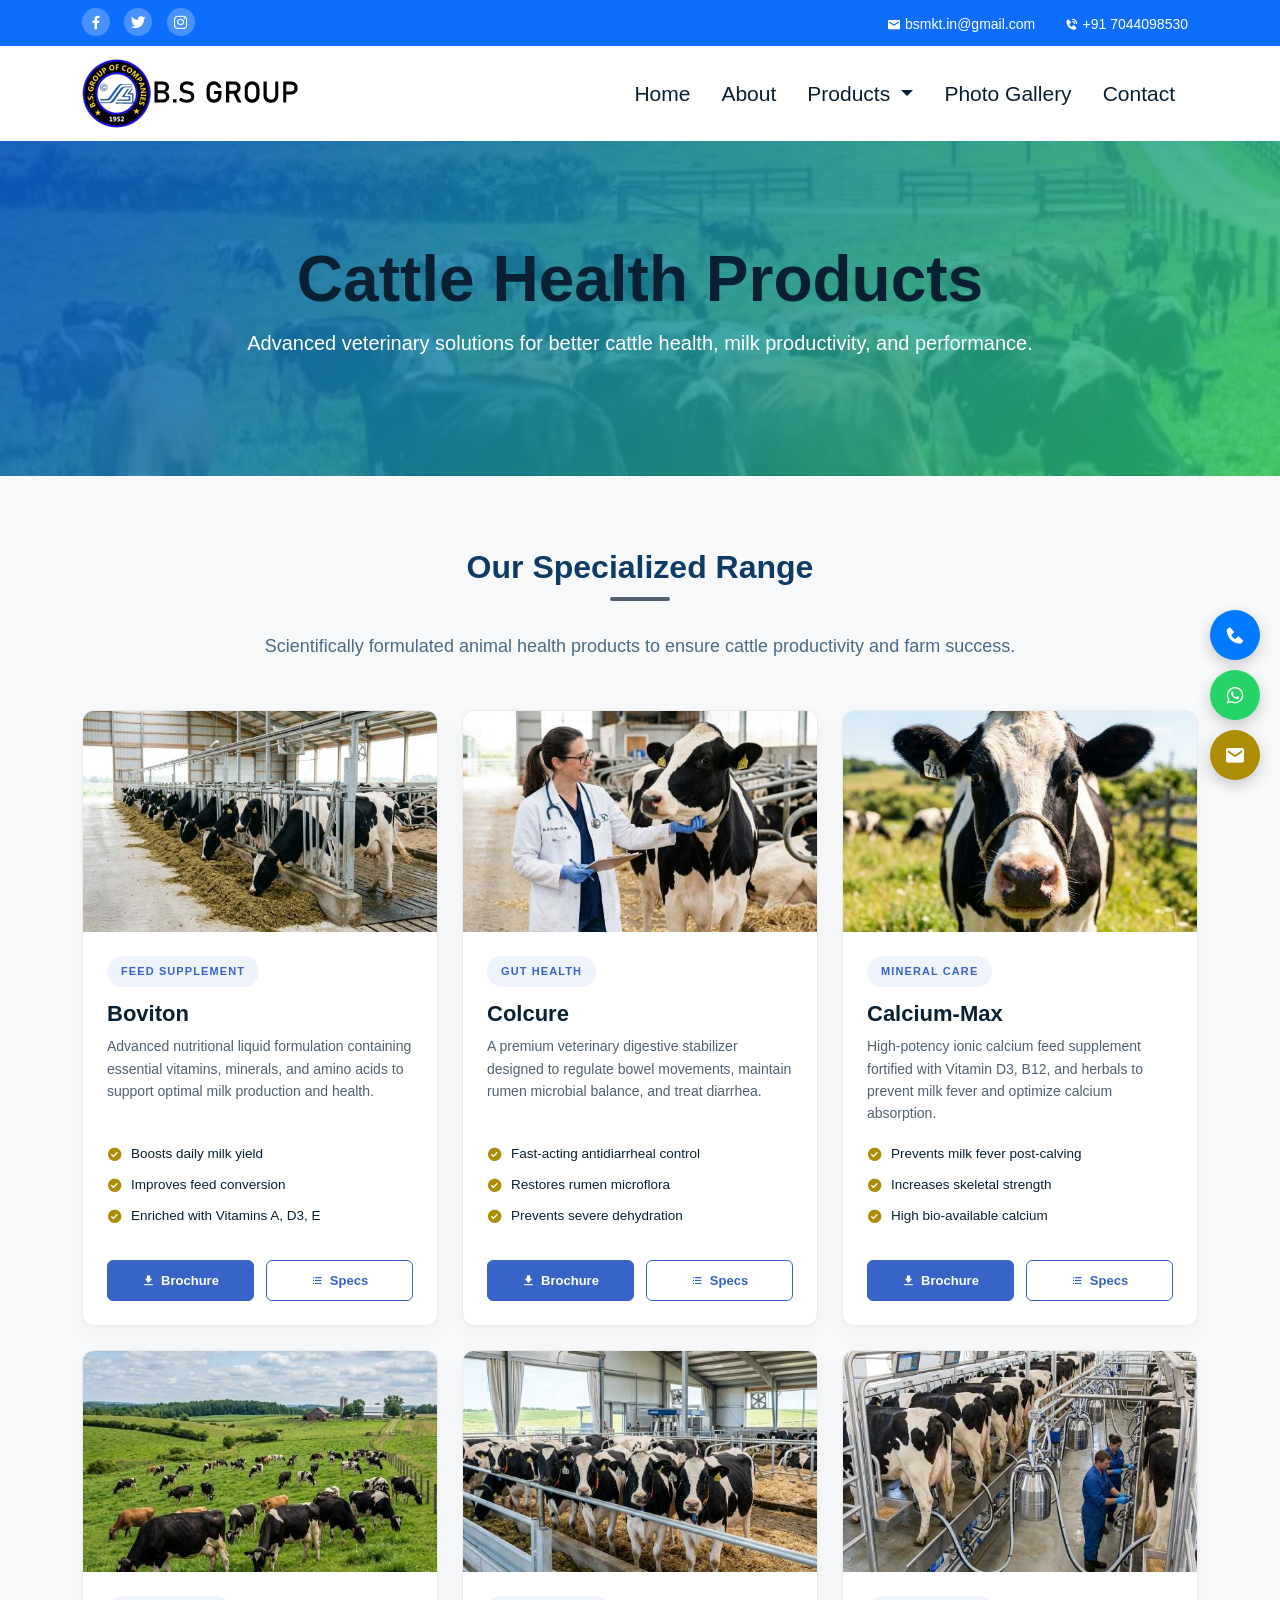
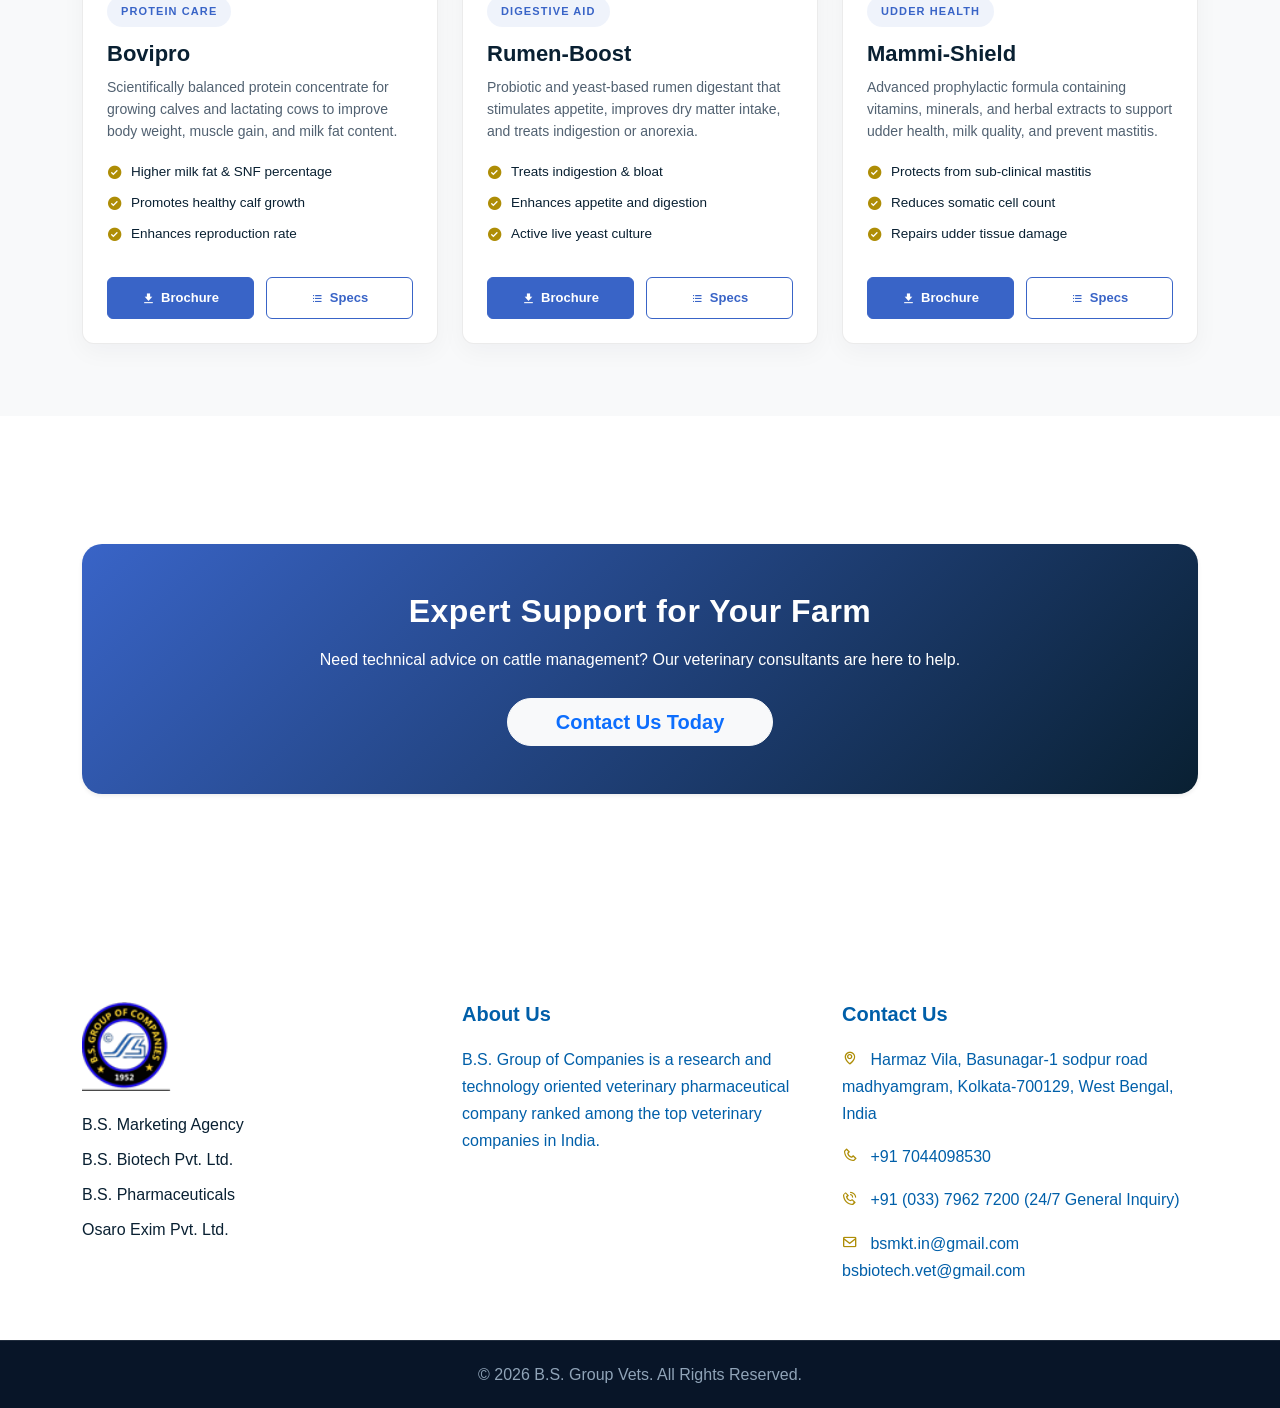
<file: cattle.html>
<!doctype html>
<html lang="en">

<head>

    <meta charset="utf-8">
    <meta name="viewport" content="width=device-width, initial-scale=1">

    <title>Cattle Health Products | BS Group Vets | Veterinary Healthcare</title>
    <meta name="description" content="Discover advanced veterinary cattle healthcare solutions, feed supplements, and pharmaceutical formulations for cattle health and farm productivity.">

    <link rel="stylesheet" href="css/bootstrap.min.css">
    <link rel="stylesheet" href="css/owl.carousel.min.css">
    <link rel="stylesheet" href="css/owl.theme.default.min.css">
    <link href="https://unpkg.com/boxicons@2.1.1/css/boxicons.min.css" rel="stylesheet">
    <link rel="stylesheet" href="css/style.css">

</head>

<body data-bs-spy="scroll" data-bs-target=".navbar">

    <!-- TOP NAV -->
    <div class="top-nav" id="home">
        <div class="container">
            <div class="row justify-content-between align-items-center">

                <div class="col-auto social-icons">
                    <a href="#"><i class="bx bxl-facebook"></i></a>
                    <a href="#"><i class="bx bxl-twitter"></i></a>
                    <a href="#"><i class="bx bxl-instagram"></i></a>
                </div>

                <div class="col-auto contact-info">
                    <p><i class="bx bxs-envelope"></i> bsmkt.in@gmail.com</p>
                    <p><i class="bx bxs-phone-call"></i> +91 7044098530</p>
                </div>

            </div>
        </div>
    </div>

    <!-- NAVBAR -->
    <nav class="navbar navbar-expand-lg navbar-light bg-white sticky-top">
        <div class="container">

            <a class="navbar-brand" href="#">
                <img src="img/logo.png" alt="BS Group Logo" class="img-fluid logo">
            </a>

            <button class="navbar-toggler" type="button" data-bs-toggle="collapse" data-bs-target="#navbarNav">
                <span class="navbar-toggler-icon"></span>
            </button>

            <div class="collapse navbar-collapse" id="navbarNav">
                <ul class="navbar-nav ms-auto">
                    <li class="nav-item">
                        <a class="nav-link" href="index.html">Home</a>
                    </li>
                    <li class="nav-item">
                        <a class="nav-link" href="about.html">About</a>
                    </li>
                    <li class="nav-item dropdown">
                        <a class="nav-link active dropdown-toggle" href="#" data-bs-toggle="dropdown">
                            Products
                        </a>
                        <ul class="dropdown-menu">
                            <li>
                                <a class="dropdown-item" href="poultry.html">POULTRY</a>
                            </li>
                            <li>
                                <a class="dropdown-item active" href="cattle.html">CATTLE</a>
                            </li>
                            <li>
                                <a class="dropdown-item" href="fish.html">FISH</a>
                            </li>
                        </ul>
                    </li>
                    <li class="nav-item">
                        <a class="nav-link" href="#">Photo Gallery</a>
                    </li>
                    <li class="nav-item">
                        <a class="nav-link" href="contact.html">Contact</a>
                    </li>
                </ul>
            </div>

        </div>
    </nav>

    <!-- HERO SECTION -->
    <header class="hero-banner cattle-hero">
        <div class="container">
            <h1 class="display-3 fw-bold">Cattle Health Products</h1>
            <p class="lead opacity-90">Advanced veterinary solutions for better cattle health, milk productivity, and performance.</p>
        </div>
    </header>

    <!-- PRODUCT DETAIL SECTION -->
    <section class="py-5 bg-light">
        <div class="container my-4">

            <div class="text-center mb-5">
                <h2 class="section-title">Our Specialized Range</h2>
                <p class="section-subtitle">Scientifically formulated animal health products to ensure cattle productivity and farm success.</p>
            </div>

            <div class="row g-4">

                <!-- CARD 1: BOVITON -->
                <div class="col-md-6 col-lg-4">
                    <div class="vet-card">
                        <div class="vet-card-img-wrapper">
                            <img src="img/cattle-feed.jpg" alt="Boviton Cattle Feed Supplement">
                        </div>
                        <div class="vet-card-body">
                            <span class="vet-card-badge">Feed Supplement</span>
                            <h3 class="vet-card-title">Boviton</h3>
                            <p class="vet-card-desc">Advanced nutritional liquid formulation containing essential vitamins, minerals, and amino acids to support optimal milk production and health.</p>
                            <ul class="vet-card-highlights">
                                <li><i class="bx bxs-check-circle"></i> Boosts daily milk yield</li>
                                <li><i class="bx bxs-check-circle"></i> Improves feed conversion</li>
                                <li><i class="bx bxs-check-circle"></i> Enriched with Vitamins A, D3, E</li>
                            </ul>
                            <div class="vet-card-footer">
                                <a href="cattleproduct1.pdf" class="btn btn-vet-primary" target="_blank">
                                    <i class="bx bxs-download"></i> Brochure
                                </a>
                                <button class="btn btn-vet-outline" data-bs-toggle="modal" data-bs-target="#modalBoviton">
                                    <i class="bx bx-list-ul"></i> Specs
                                </button>
                            </div>
                        </div>
                    </div>
                </div>

                <!-- CARD 2: COLCURE -->
                <div class="col-md-6 col-lg-4">
                    <div class="vet-card">
                        <div class="vet-card-img-wrapper">
                            <img src="img/cattle-health.jpg" alt="Colcure Gut Health Support">
                        </div>
                        <div class="vet-card-body">
                            <span class="vet-card-badge">Gut Health</span>
                            <h3 class="vet-card-title">Colcure</h3>
                            <p class="vet-card-desc">A premium veterinary digestive stabilizer designed to regulate bowel movements, maintain rumen microbial balance, and treat diarrhea.</p>
                            <ul class="vet-card-highlights">
                                <li><i class="bx bxs-check-circle"></i> Fast-acting antidiarrheal control</li>
                                <li><i class="bx bxs-check-circle"></i> Restores rumen microflora</li>
                                <li><i class="bx bxs-check-circle"></i> Prevents severe dehydration</li>
                            </ul>
                            <div class="vet-card-footer">
                                <a href="cattleproduct2.pdf" class="btn btn-vet-primary" target="_blank">
                                    <i class="bx bxs-download"></i> Brochure
                                </a>
                                <button class="btn btn-vet-outline" data-bs-toggle="modal" data-bs-target="#modalColcure">
                                    <i class="bx bx-list-ul"></i> Specs
                                </button>
                            </div>
                        </div>
                    </div>
                </div>

                <!-- CARD 3: CALCIUM-MAX -->
                <div class="col-md-6 col-lg-4">
                    <div class="vet-card">
                        <div class="vet-card-img-wrapper">
                            <img src="img/cattle-cow.jpg" alt="Calcium-Max Mineral Supplement">
                        </div>
                        <div class="vet-card-body">
                            <span class="vet-card-badge">Mineral Care</span>
                            <h3 class="vet-card-title">Calcium-Max</h3>
                            <p class="vet-card-desc">High-potency ionic calcium feed supplement fortified with Vitamin D3, B12, and herbals to prevent milk fever and optimize calcium absorption.</p>
                            <ul class="vet-card-highlights">
                                <li><i class="bx bxs-check-circle"></i> Prevents milk fever post-calving</li>
                                <li><i class="bx bxs-check-circle"></i> Increases skeletal strength</li>
                                <li><i class="bx bxs-check-circle"></i> High bio-available calcium</li>
                            </ul>
                            <div class="vet-card-footer">
                                <a href="cattleproduct3.pdf" class="btn btn-vet-primary" target="_blank">
                                    <i class="bx bxs-download"></i> Brochure
                                </a>
                                <button class="btn btn-vet-outline" data-bs-toggle="modal" data-bs-target="#modalCalciumMax">
                                    <i class="bx bx-list-ul"></i> Specs
                                </button>
                            </div>
                        </div>
                    </div>
                </div>

                <!-- CARD 4: BOVIPRO -->
                <div class="col-md-6 col-lg-4">
                    <div class="vet-card">
                        <div class="vet-card-img-wrapper">
                            <img src="img/cattle-pasture.jpg" alt="Bovipro Bovine Protein Supplement">
                        </div>
                        <div class="vet-card-body">
                            <span class="vet-card-badge">Protein Care</span>
                            <h3 class="vet-card-title">Bovipro</h3>
                            <p class="vet-card-desc">Scientifically balanced protein concentrate for growing calves and lactating cows to improve body weight, muscle gain, and milk fat content.</p>
                            <ul class="vet-card-highlights">
                                <li><i class="bx bxs-check-circle"></i> Higher milk fat & SNF percentage</li>
                                <li><i class="bx bxs-check-circle"></i> Promotes healthy calf growth</li>
                                <li><i class="bx bxs-check-circle"></i> Enhances reproduction rate</li>
                            </ul>
                            <div class="vet-card-footer">
                                <a href="cattleproduct4.pdf" class="btn btn-vet-primary" target="_blank">
                                    <i class="bx bxs-download"></i> Brochure
                                </a>
                                <button class="btn btn-vet-outline" data-bs-toggle="modal" data-bs-target="#modalBovipro">
                                    <i class="bx bx-list-ul"></i> Specs
                                </button>
                            </div>
                        </div>
                    </div>
                </div>

                <!-- CARD 5: RUMEN-BOOST -->
                <div class="col-md-6 col-lg-4">
                    <div class="vet-card">
                        <div class="vet-card-img-wrapper">
                            <img src="img/cattle-herd.jpg" alt="Rumen-Boost Digestant">
                        </div>
                        <div class="vet-card-body">
                            <span class="vet-card-badge">Digestive Aid</span>
                            <h3 class="vet-card-title">Rumen-Boost</h3>
                            <p class="vet-card-desc">Probiotic and yeast-based rumen digestant that stimulates appetite, improves dry matter intake, and treats indigestion or anorexia.</p>
                            <ul class="vet-card-highlights">
                                <li><i class="bx bxs-check-circle"></i> Treats indigestion & bloat</li>
                                <li><i class="bx bxs-check-circle"></i> Enhances appetite and digestion</li>
                                <li><i class="bx bxs-check-circle"></i> Active live yeast culture</li>
                            </ul>
                            <div class="vet-card-footer">
                                <a href="cattleproduct5.pdf" class="btn btn-vet-primary" target="_blank">
                                    <i class="bx bxs-download"></i> Brochure
                                </a>
                                <button class="btn btn-vet-outline" data-bs-toggle="modal" data-bs-target="#modalRumenBoost">
                                    <i class="bx bx-list-ul"></i> Specs
                                </button>
                            </div>
                        </div>
                    </div>
                </div>

                <!-- CARD 6: MAMMI-SHIELD -->
                <div class="col-md-6 col-lg-4">
                    <div class="vet-card">
                        <div class="vet-card-img-wrapper">
                            <img src="img/cattle-milking.jpg" alt="Mammi-Shield Udder Health Support">
                        </div>
                        <div class="vet-card-body">
                            <span class="vet-card-badge">Udder Health</span>
                            <h3 class="vet-card-title">Mammi-Shield</h3>
                            <p class="vet-card-desc">Advanced prophylactic formula containing vitamins, minerals, and herbal extracts to support udder health, milk quality, and prevent mastitis.</p>
                            <ul class="vet-card-highlights">
                                <li><i class="bx bxs-check-circle"></i> Protects from sub-clinical mastitis</li>
                                <li><i class="bx bxs-check-circle"></i> Reduces somatic cell count</li>
                                <li><i class="bx bxs-check-circle"></i> Repairs udder tissue damage</li>
                            </ul>
                            <div class="vet-card-footer">
                                <a href="cattleproduct6.pdf" class="btn btn-vet-primary" target="_blank">
                                    <i class="bx bxs-download"></i> Brochure
                                </a>
                                <button class="btn btn-vet-outline" data-bs-toggle="modal" data-bs-target="#modalMammiShield">
                                    <i class="bx bx-list-ul"></i> Specs
                                </button>
                            </div>
                        </div>
                    </div>
                </div>

            </div>

        </div>
    </section>

    <!-- SUPPORT / CTA SECTION -->
    <section class="container my-5">
        <div class="cta-section text-center rounded-4 shadow-sm p-5" style="background: linear-gradient(135deg, #3964c7, #092032); color: white;">
            <h2 class="fw-bold mb-3 text-white">Expert Support for Your Farm</h2>
            <p class="mb-4 text-white opacity-90">Need technical advice on cattle management? Our veterinary consultants are here to help.</p>
            <a href="#" class="btn btn-light btn-lg px-5 rounded-pill fw-bold text-primary">Contact Us Today</a>
        </div>
    </section>

    <!-- STICKY BUTTONS -->
    <div class="sticky-buttons">

        <a href="tel:+917044098530" class="sticky-btn call">
            <i class="bx bxs-phone"></i>
        </a>

        <a href="https://wa.me/9830038530" target="_blank" class="sticky-btn whatsapp">
            <i class="bx bxl-whatsapp"></i>
        </a>

        <a href="mailto:bsmkt.in@gmail.com" class="sticky-btn email">
            <i class="bx bxs-envelope"></i>
        </a>

    </div>

    <!-- SCROLL TO TOP -->
    <button id="topBtn">
        <i class="bx bx-up-arrow-alt"></i>
    </button>

    <!-- TECHNICAL SPECIFICATION MODALS -->
    
    <!-- Modal 1: Boviton -->
    <div class="modal fade" id="modalBoviton" tabindex="-1" aria-hidden="true">
        <div class="modal-dialog modal-lg modal-dialog-centered">
            <div class="modal-content">
                <div class="modal-header px-4">
                    <h5 class="modal-title fw-bold">BOVITON – Technical Specification</h5>
                    <button type="button" class="btn-close" data-bs-dismiss="modal" aria-label="Close"></button>
                </div>
                <div class="modal-body p-4">
                    <div class="row">
                        <div class="col-md-5 text-center mb-4 mb-md-0 d-flex align-items-center justify-content-center">
                            <div class="bg-light rounded-3 p-5 h-100 d-flex align-items-center justify-content-center w-100">
                                <i class="bx bxs-shield fa-5x text-primary" style="font-size: 6rem;"></i>
                            </div>
                        </div>
                        <div class="col-md-7">
                            <span class="badge badge-biotech mb-2">Cattle Feed Supplement</span>
                            <h3 class="fw-bold text-primary">BOVITON</h3>
                            <p class="text-muted">
                                High potency nutritional liquid formulation containing vitamins, minerals, and essential amino acids designed to improve dairy cattle productivity, lactation yield, and reproductive health.
                            </p>
                            <h6 class="fw-bold text-primary mt-4">Key Benefits</h6>
                            <ul>
                                <li>Promotes high milk yield and fat percentage</li>
                                <li>Boosts skeletal growth in calves and young animals</li>
                                <li>Strengthens immune resistance to common dairy diseases</li>
                                <li>Prevents pre- and post-partum ketosis</li>
                                <li>Supports peak lactation persistence</li>
                            </ul>
                            <div class="row mt-4">
                                <div class="col-6">
                                    <h6 class="fw-bold mb-1">Application</h6>
                                    <p class="small text-muted">Lactating cows, buffaloes, pregnant heifers, and growing calves.</p>
                                </div>
                                <div class="col-6">
                                    <h6 class="fw-bold mb-1">Dosage</h6>
                                    <p class="small text-muted">Cattle/Buffaloes: 50-100ml daily.<br>Calves: 20-30ml daily.</p>
                                </div>
                            </div>
                        </div>
                    </div>
                </div>
            </div>
        </div>
    </div>

    <!-- Modal 2: Colcure -->
    <div class="modal fade" id="modalColcure" tabindex="-1" aria-hidden="true">
        <div class="modal-dialog modal-lg modal-dialog-centered">
            <div class="modal-content">
                <div class="modal-header px-4">
                    <h5 class="modal-title fw-bold">COLCURE – Technical Specification</h5>
                    <button type="button" class="btn-close" data-bs-dismiss="modal" aria-label="Close"></button>
                </div>
                <div class="modal-body p-4">
                    <div class="row">
                        <div class="col-md-5 text-center mb-4 mb-md-0 d-flex align-items-center justify-content-center">
                            <div class="bg-light rounded-3 p-5 h-100 d-flex align-items-center justify-content-center w-100">
                                <i class="bx bx-pulse fa-5x text-success" style="font-size: 6rem;"></i>
                            </div>
                        </div>
                        <div class="col-md-7">
                            <span class="badge badge-biotech mb-2">Gut Health Support</span>
                            <h3 class="fw-bold text-primary">COLCURE</h3>
                            <p class="text-muted">
                                A therapeutic antidiarrheal and gastrointestinal stabilizer formulated with natural astringents and micro-organism balance regulators to restore gut health in livestock.
                            </p>
                            <h6 class="fw-bold text-primary mt-4">Key Benefits</h6>
                            <ul>
                                <li>Fast-acting control of bacterial diarrhea and enteritis</li>
                                <li>Minimizes fluid loss and prevents dehydration</li>
                                <li>Restores rumen pH and active microflora</li>
                                <li>Soothes the intestinal lining from toxin irritation</li>
                                <li>Promotes rapid recovery of appetite</li>
                            </ul>
                            <div class="row mt-4">
                                <div class="col-6">
                                    <h6 class="fw-bold mb-1">Application</h6>
                                    <p class="small text-muted">Calves, cattle, sheep, and goats with digestive disorders.</p>
                                </div>
                                <div class="col-6">
                                    <h6 class="fw-bold mb-1">Dosage</h6>
                                    <p class="small text-muted">Cattle: 100-150g daily.<br>Calves/Sheep: 20-30g daily for 3 days.</p>
                                </div>
                            </div>
                        </div>
                    </div>
                </div>
            </div>
        </div>
    </div>

    <!-- Modal 3: Calcium-Max -->
    <div class="modal fade" id="modalCalciumMax" tabindex="-1" aria-hidden="true">
        <div class="modal-dialog modal-lg modal-dialog-centered">
            <div class="modal-content">
                <div class="modal-header px-4">
                    <h5 class="modal-title fw-bold">CALCIUM-MAX – Technical Specification</h5>
                    <button type="button" class="btn-close" data-bs-dismiss="modal" aria-label="Close"></button>
                </div>
                <div class="modal-body p-4">
                    <div class="row">
                        <div class="col-md-5 text-center mb-4 mb-md-0 d-flex align-items-center justify-content-center">
                            <div class="bg-light rounded-3 p-5 h-100 d-flex align-items-center justify-content-center w-100">
                                <i class="bx bxs-droplet fa-5x text-danger" style="font-size: 6rem;"></i>
                            </div>
                        </div>
                        <div class="col-md-7">
                            <span class="badge badge-biotech mb-2">Mineral Care Supplement</span>
                            <h3 class="fw-bold text-primary">CALCIUM-MAX</h3>
                            <p class="text-muted">
                                An ionic liquid calcium supplement enriched with Vitamin D3, Vitamin B12, and galactagogue herbs. Formulated specifically to optimize calcium levels during critical calving periods.
                            </p>
                            <h6 class="fw-bold text-primary mt-4">Key Benefits</h6>
                            <ul>
                                <li>Highly bio-available calcium prevents milk fever</li>
                                <li>Supports strong bone structure and skeletal density</li>
                                <li>Galactagogue herbs stimulate natural milk secretion</li>
                                <li>Enhances uterus involution after calving</li>
                                <li>Supports neuromuscular and cardiac function</li>
                            </ul>
                            <div class="row mt-4">
                                <div class="col-6">
                                    <h6 class="fw-bold mb-1">Application</h6>
                                    <p class="small text-muted">High-yielding dairy cattle pre- and post-calving.</p>
                                </div>
                                <div class="col-6">
                                    <h6 class="fw-bold mb-1">Dosage</h6>
                                    <p class="small text-muted">100ml twice daily or as recommended by a veterinarian.</p>
                                </div>
                            </div>
                        </div>
                    </div>
                </div>
            </div>
        </div>
    </div>

    <!-- Modal 4: Bovipro -->
    <div class="modal fade" id="modalBovipro" tabindex="-1" aria-hidden="true">
        <div class="modal-dialog modal-lg modal-dialog-centered">
            <div class="modal-content">
                <div class="modal-header px-4">
                    <h5 class="modal-title fw-bold">BOVIPRO – Technical Specification</h5>
                    <button type="button" class="btn-close" data-bs-dismiss="modal" aria-label="Close"></button>
                </div>
                <div class="modal-body p-4">
                    <div class="row">
                        <div class="col-md-5 text-center mb-4 mb-md-0 d-flex align-items-center justify-content-center">
                            <div class="bg-light rounded-3 p-5 h-100 d-flex align-items-center justify-content-center w-100">
                                <i class="bx bxs-flask fa-5x text-warning" style="font-size: 6rem;"></i>
                            </div>
                        </div>
                        <div class="col-md-7">
                            <span class="badge badge-biotech mb-2">Bovine Protein Supplement</span>
                            <h3 class="fw-bold text-primary">BOVIPRO</h3>
                            <p class="text-muted">
                                A premium protein concentrate containing bypass protein, amino acids, and rumen-protected methionine/lysine. Formulated to enhance protein supply and milk SNF (Solid Not Fat) percentage.
                            </p>
                            <h6 class="fw-bold text-primary mt-4">Key Benefits</h6>
                            <ul>
                                <li>Improves milk fat and SNF percentages significantly</li>
                                <li>Promotes daily weight gain in meat cattle</li>
                                <li>Improves digestion of fiber and low-quality roughage</li>
                                <li>Enhances metabolic energy efficiency</li>
                                <li>Shortens the calving interval</li>
                            </ul>
                            <div class="row mt-4">
                                <div class="col-6">
                                    <h6 class="fw-bold mb-1">Application</h6>
                                    <p class="small text-muted">Growing beef cattle, lactating cows, and bulls.</p>
                                </div>
                                <div class="col-6">
                                    <h6 class="fw-bold mb-1">Dosage</h6>
                                    <p class="small text-muted">50-100g mixed with daily grain feed.</p>
                                </div>
                            </div>
                        </div>
                    </div>
                </div>
            </div>
        </div>
    </div>

    <!-- Modal 5: Rumen-Boost -->
    <div class="modal fade" id="modalRumenBoost" tabindex="-1" aria-hidden="true">
        <div class="modal-dialog modal-lg modal-dialog-centered">
            <div class="modal-content">
                <div class="modal-header px-4">
                    <h5 class="modal-title fw-bold">RUMEN-BOOST – Technical Specification</h5>
                    <button type="button" class="btn-close" data-bs-dismiss="modal" aria-label="Close"></button>
                </div>
                <div class="modal-body p-4">
                    <div class="row">
                        <div class="col-md-5 text-center mb-4 mb-md-0 d-flex align-items-center justify-content-center">
                            <div class="bg-light rounded-3 p-5 h-100 d-flex align-items-center justify-content-center w-100">
                                <i class="bx bx-leaf fa-5x text-info" style="font-size: 6rem;"></i>
                            </div>
                        </div>
                        <div class="col-md-7">
                            <span class="badge badge-biotech mb-2">Digestant Feed Additive</span>
                            <h3 class="fw-bold text-primary">RUMEN-BOOST</h3>
                            <p class="text-muted">
                                An active digestant powder containing live yeast cultures, probiotics, enzymes, and cobalt. Designed to stabilize rumen pH and treat indigestion.
                            </p>
                            <h6 class="fw-bold text-primary mt-4">Key Benefits</h6>
                            <ul>
                                <li>Prevents and treats rumen acidosis and bloat</li>
                                <li>Stimulates cellulose-digesting bacteria</li>
                                <li>Re-establishes normal feed intake post-antibiotic treatment</li>
                                <li>Enhances forage digestibility and nutrient absorption</li>
                                <li>Eliminates toxins from the digestive tract</li>
                            </ul>
                            <div class="row mt-4">
                                <div class="col-6">
                                    <h6 class="fw-bold mb-1">Application</h6>
                                    <p class="small text-muted">Indigestion, anorexia, bloat, and rumen acidosis.</p>
                                </div>
                                <div class="col-6">
                                    <h6 class="fw-bold mb-1">Dosage</h6>
                                    <p class="small text-muted">Adult Cattle: 15-20g daily.<br>Sheep/Goats: 5-10g daily.</p>
                                </div>
                            </div>
                        </div>
                    </div>
                </div>
            </div>
        </div>
    </div>

    <!-- Modal 6: Mammi-Shield -->
    <div class="modal fade" id="modalMammiShield" tabindex="-1" aria-hidden="true">
        <div class="modal-dialog modal-lg modal-dialog-centered">
            <div class="modal-content">
                <div class="modal-header px-4">
                    <h5 class="modal-title fw-bold">MAMMI-SHIELD – Technical Specification</h5>
                    <button type="button" class="btn-close" data-bs-dismiss="modal" aria-label="Close"></button>
                </div>
                <div class="modal-body p-4">
                    <div class="row">
                        <div class="col-md-5 text-center mb-4 mb-md-0 d-flex align-items-center justify-content-center">
                            <div class="bg-light rounded-3 p-5 h-100 d-flex align-items-center justify-content-center w-100">
                                <i class="bx bxs-heart fa-5x" style="font-size: 6rem; color: #e91e63;"></i>
                            </div>
                        </div>
                        <div class="col-md-7">
                            <span class="badge badge-biotech mb-2">Udder Health Support</span>
                            <h3 class="fw-bold text-primary">MAMMI-SHIELD</h3>
                            <p class="text-muted">
                                Advanced prophylactic formula containing vitamins, minerals, and herbal extracts to support teat tissue integrity, improve milk quality, and prevent mastitis.
                            </p>
                            <h6 class="fw-bold text-primary mt-4">Key Benefits</h6>
                            <ul>
                                <li>Significantly reduces Somatic Cell Count (SCC) in milk</li>
                                <li>Builds a protective physiological barrier against mastitis</li>
                                <li>Stimulates tissue regeneration in the mammary gland</li>
                                <li>Restores milk production after clinical mastitis recovery</li>
                                <li>Keeps teat skin smooth, supple, and crack-free</li>
                            </ul>
                            <div class="row mt-4">
                                <div class="col-6">
                                    <h6 class="fw-bold mb-1">Application</h6>
                                    <p class="small text-muted">High-yield dairy cows during early and mid-lactation.</p>
                                </div>
                                <div class="col-6">
                                    <h6 class="fw-bold mb-1">Dosage</h6>
                                    <p class="small text-muted">Cattle/Buffaloes: 50g daily for 4-6 days.</p>
                                </div>
                            </div>
                        </div>
                    </div>
                </div>
            </div>
        </div>
    </div>

    <!-- FOOTER -->
    <footer class="footer">

        <div class="footer-top">
            <div class="container">
                <div class="row gy-4">

                    <!-- Company Group -->
                    <div class="col-lg-4 col-md-6">

                        <h4 class="footer-title" style="color: #fff;"> <img src="img/logo_footer.png" alt="BS Group Logo Footer"></h4>

                        <ul class="footer-links">

                            <li>B.S. Marketing Agency</li>

                            <li>B.S. Biotech Pvt. Ltd.</li>

                            <li>B.S. Pharmaceuticals</li>

                            <li>Osaro Exim Pvt. Ltd.</li>

                        </ul>

                    </div>

                    <!-- About -->
                    <div class="col-lg-4 col-md-6">

                        <h4 class="footer-title text-white">About Us</h4>

                        <p>
                            B.S. Group of Companies is a research and technology oriented veterinary pharmaceutical
                            company ranked among the top veterinary companies in India.
                        </p>

                    </div>

                    <!-- Contact -->
                    <div class="col-lg-4 col-md-6">

                        <h4 class="footer-title text-white">Contact Us</h4>

                        <p>
                            <i class="bx bx-map"></i>
                            Harmaz Vila, Basunagar-1 sodpur road madhyamgram, Kolkata-700129, West Bengal, India
                        </p>

                        <p>
                            <i class="bx bx-phone"></i>
                            +91 7044098530
                        </p>

                        <p>
                            <i class="bx bx-phone-call"></i>
                            +91 (033) 7962 7200 (24/7 General Inquiry)
                        </p>

                        <p>
                            <i class="bx bx-envelope"></i>
                            bsmkt.in@gmail.com
                            <br>
                            bsbiotech.vet@gmail.com
                        </p>

                    </div>

                </div>
            </div>
        </div>

        <!-- Bottom Footer -->
        <div class="footer-bottom text-center">
            <div class="container">
                <p>© 2026 B.S. Group Vets. All Rights Reserved.</p>
            </div>
        </div>

    </footer>

    <script src="js/jquery.min.js"></script>
    <script src="js/bootstrap.bundle.min.js"></script>
    <script src="js/owl.carousel.min.js"></script>
    <script src="js/script.js"></script>

</body>

</html>
</file>
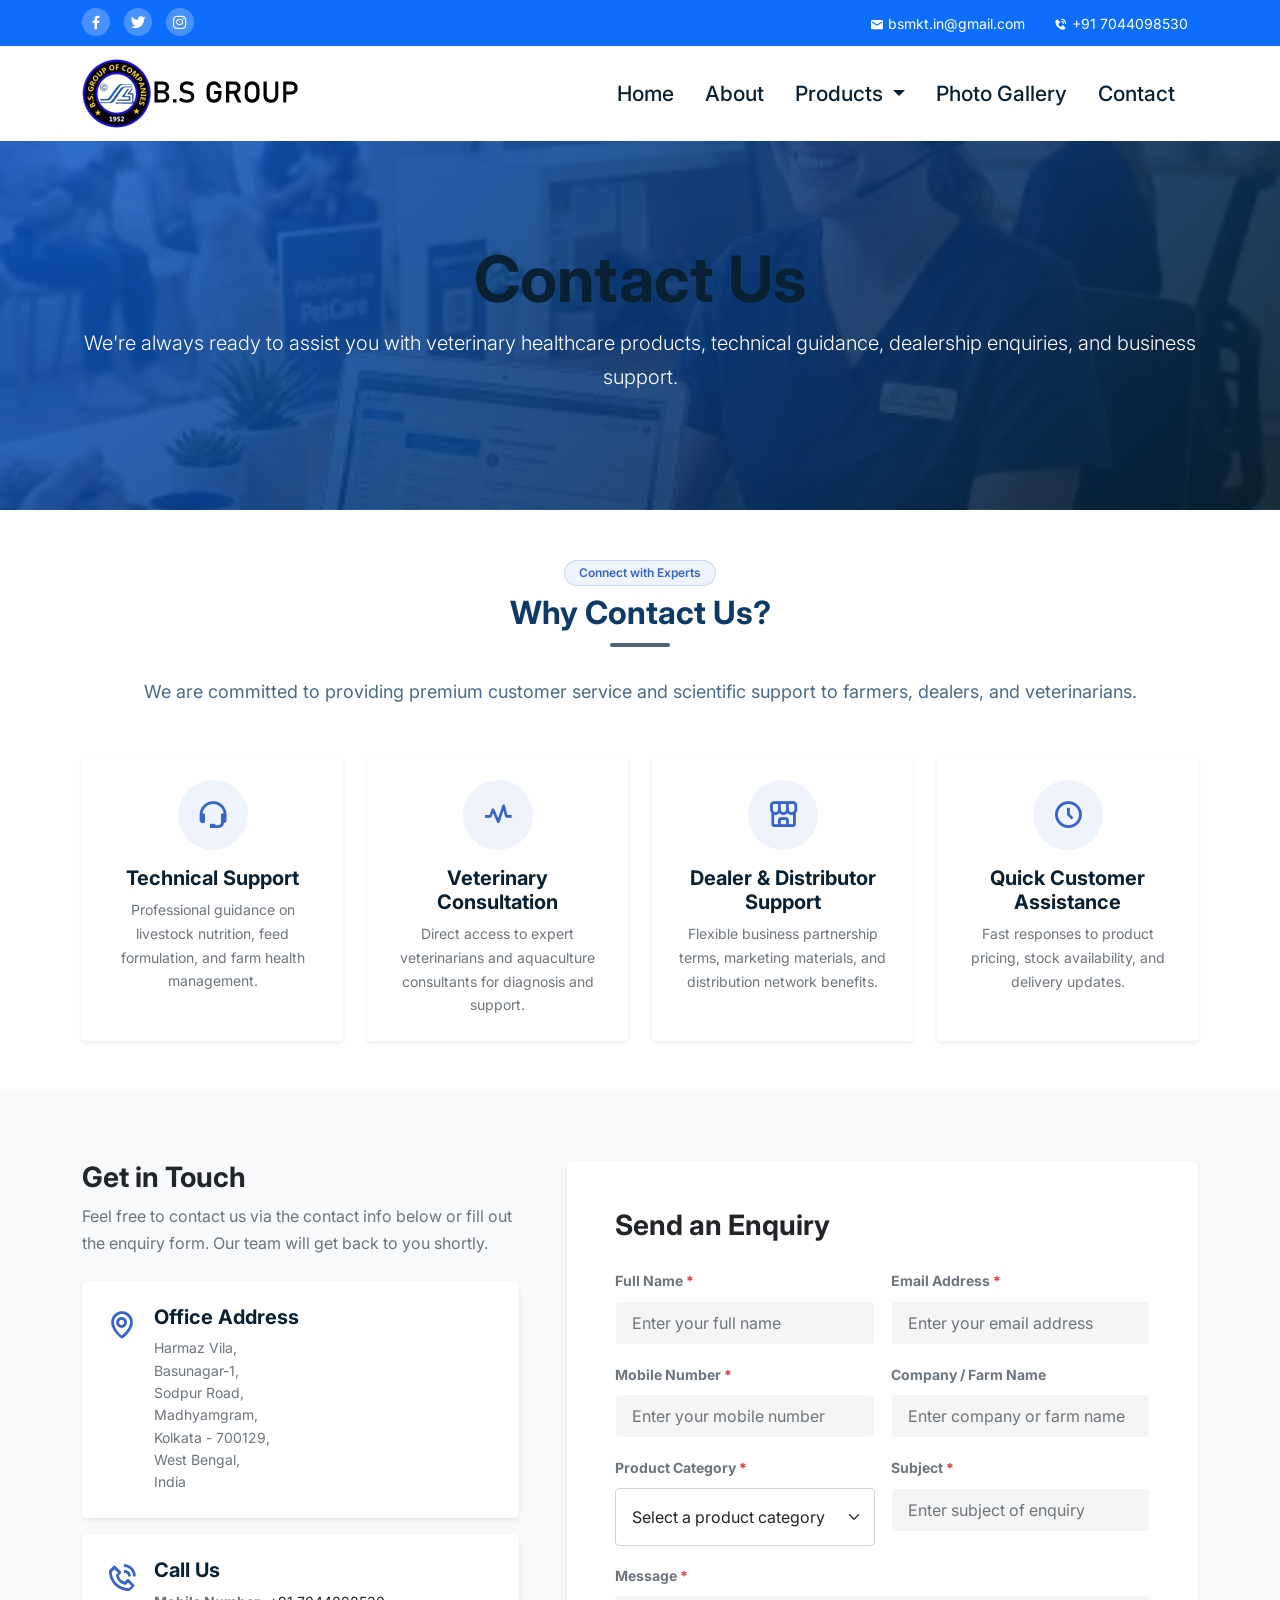
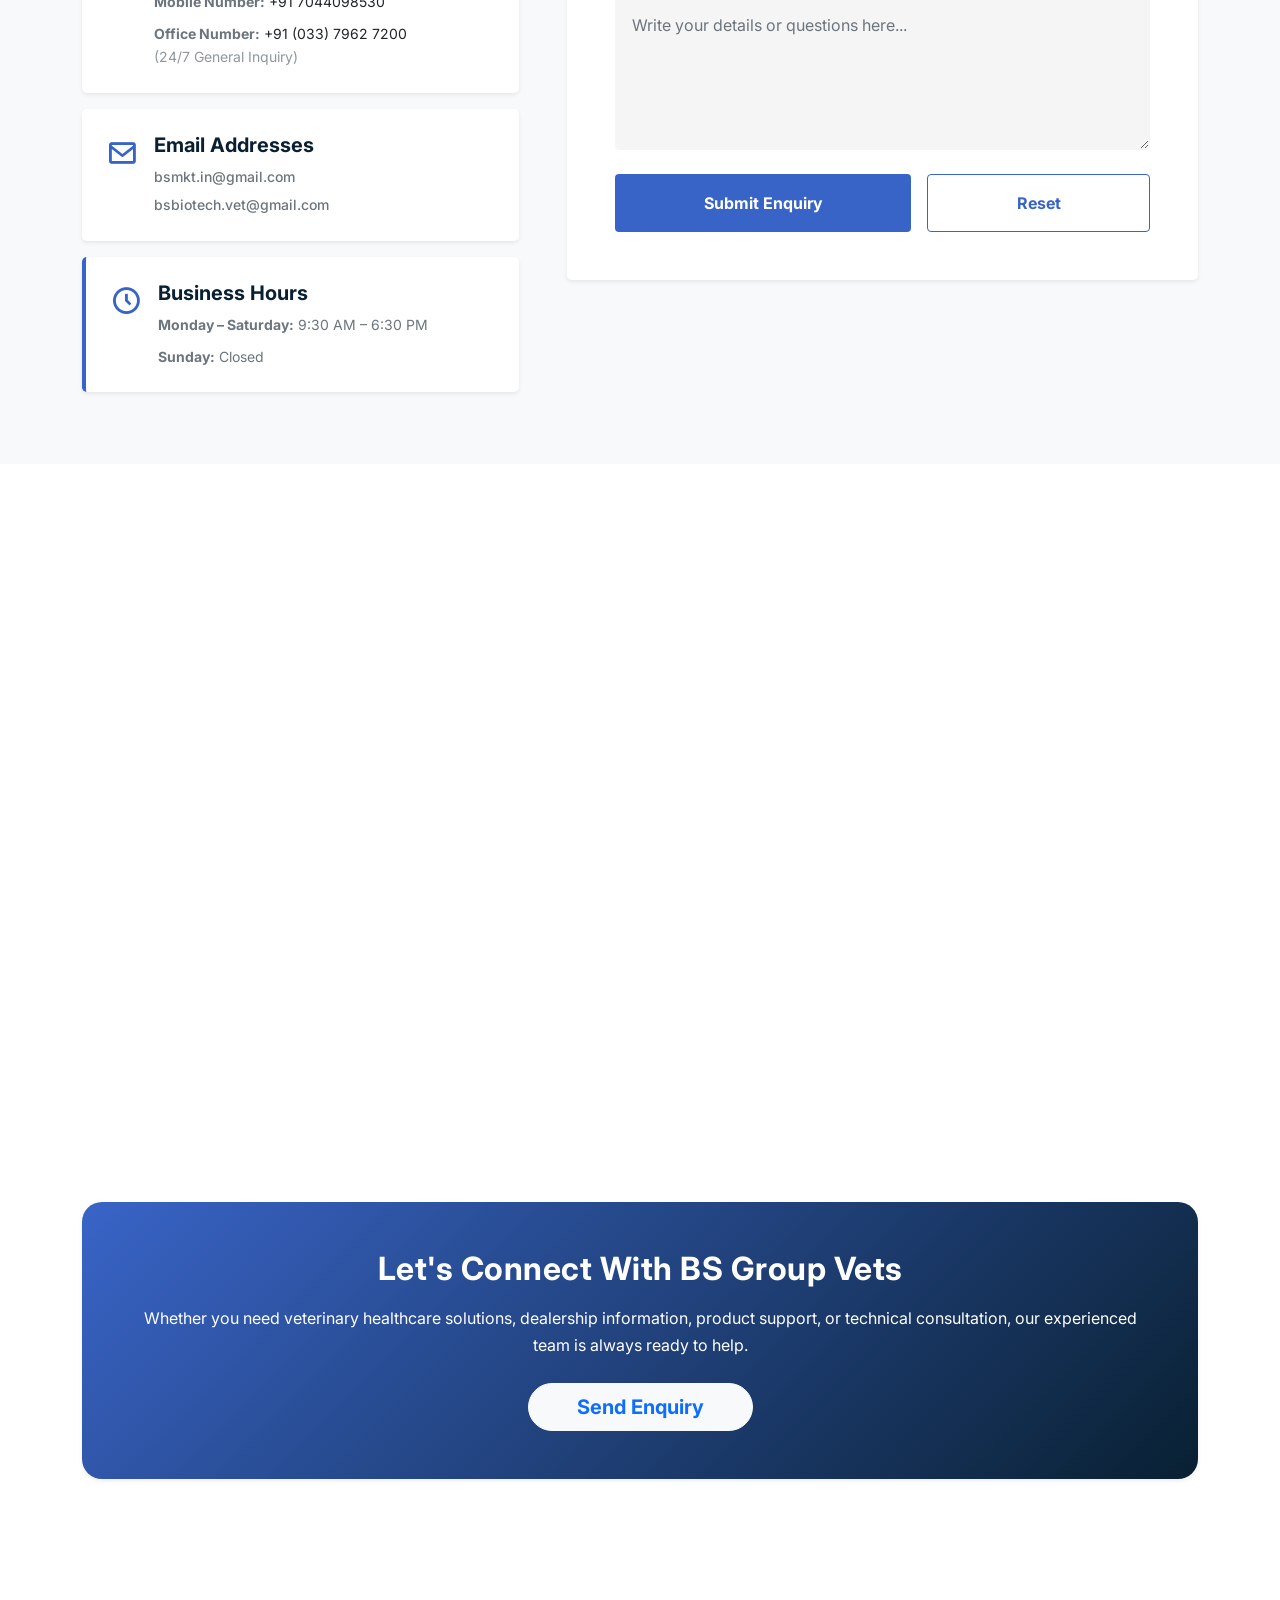
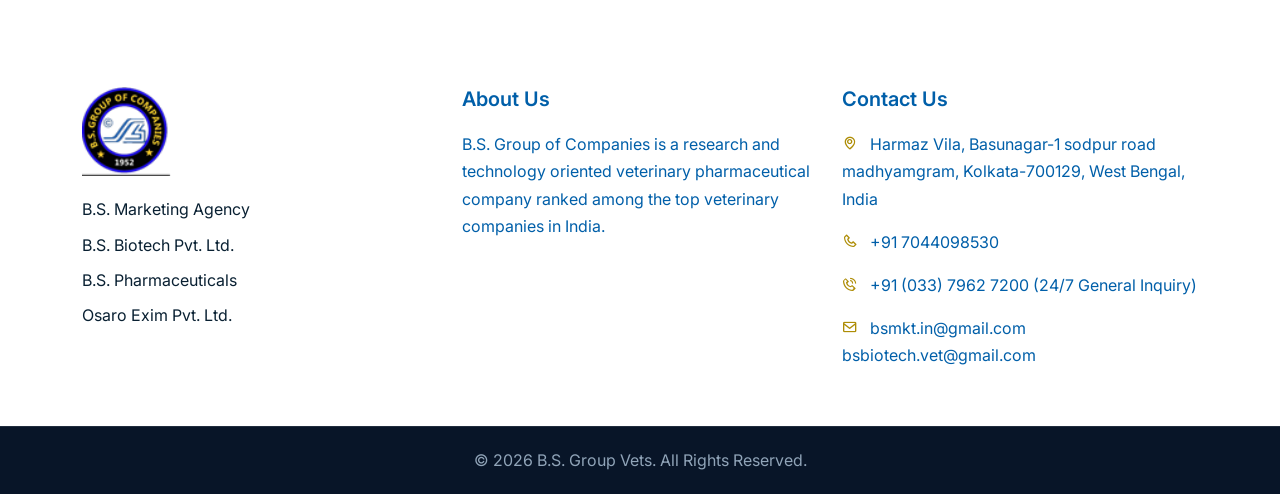
<file: contact.html>
<!doctype html>
<html lang="en">

<head>

    <meta charset="utf-8">
    <meta name="viewport" content="width=device-width, initial-scale=1">

    <title>Contact Us | BS Group Vets | Veterinary Healthcare</title>
    <meta name="description" content="Get in touch with BS Group Vets. Contact us for veterinary healthcare products, technical guidance, dealership enquiries, and business support.">

    <link rel="stylesheet" href="css/bootstrap.min.css">
    <link rel="stylesheet" href="css/owl.carousel.min.css">
    <link rel="stylesheet" href="css/owl.theme.default.min.css">
    <link href="https://unpkg.com/boxicons@2.1.1/css/boxicons.min.css" rel="stylesheet">
    <link rel="stylesheet" href="css/style.css">
    <link href="https://fonts.googleapis.com/css2?family=Inter:wght@300;400;600;700&display=swap" rel="stylesheet">
    <link rel="stylesheet" href="https://cdnjs.cloudflare.com/ajax/libs/font-awesome/6.4.0/css/all.min.css">

</head>

<body data-bs-spy="scroll" data-bs-target=".navbar">

    <!-- TOP NAV -->
    <div class="top-nav" id="home">
        <div class="container">
            <div class="row justify-content-between align-items-center">

                <div class="col-auto social-icons">
                    <a href="#"><i class="bx bxl-facebook"></i></a>
                    <a href="#"><i class="bx bxl-twitter"></i></a>
                    <a href="#"><i class="bx bxl-instagram"></i></a>
                </div>

                <div class="col-auto contact-info">
                    <p><i class="bx bxs-envelope"></i> bsmkt.in@gmail.com</p>
                    <p><i class="bx bxs-phone-call"></i> +91 7044098530</p>
                </div>

            </div>
        </div>
    </div>

    <!-- NAVBAR -->
    <nav class="navbar navbar-expand-lg navbar-light bg-white sticky-top">
        <div class="container">

            <a class="navbar-brand" href="index.html">
                <img src="img/logo.png" alt="BS Group Logo" class="img-fluid logo">
            </a>

            <button class="navbar-toggler" type="button" data-bs-toggle="collapse" data-bs-target="#navbarNav">
                <span class="navbar-toggler-icon"></span>
            </button>

            <div class="collapse navbar-collapse" id="navbarNav">
                <ul class="navbar-nav ms-auto">
                    <li class="nav-item">
                        <a class="nav-link" href="index.html">Home</a>
                    </li>
                    <li class="nav-item">
                        <a class="nav-link" href="about.html">About</a>
                    </li>
                    <li class="nav-item dropdown">
                        <a class="nav-link dropdown-toggle" href="#" data-bs-toggle="dropdown">
                            Products
                        </a>
                        <ul class="dropdown-menu">
                            <li>
                                <a class="dropdown-item" href="poultry.html">POULTRY</a>
                            </li>
                            <li>
                                <a class="dropdown-item" href="cattle.html">CATTLE</a>
                            </li>
                            <li>
                                <a class="dropdown-item" href="fish.html">FISH</a>
                            </li>
                        </ul>
                    </li>
                    <li class="nav-item">
                        <a class="nav-link" href="#">Photo Gallery</a>
                    </li>
                    <li class="nav-item">
                        <a class="nav-link active" href="contact.html">Contact</a>
                    </li>
                </ul>
            </div>

        </div>
    </nav>

    <!-- HERO SECTION -->
    <header class="hero-banner contact-hero">
        <div class="container">
            <h1 class="display-3 fw-bold">Contact Us</h1>
            <p class="lead opacity-90">We're always ready to assist you with veterinary healthcare products, technical guidance, dealership enquiries, and business support.</p>
        </div>
    </header>

    <!-- WHY CHOICE / KEY FEATURES SECTION -->
    <section class="py-5 bg-white">
        <div class="container">
            <div class="text-center mb-5">
                <span class="badge badge-biotech mb-2">Connect with Experts</span>
                <h2 class="section-title">Why Contact Us?</h2>
                <p class="section-subtitle">We are committed to providing premium customer service and scientific support to farmers, dealers, and veterinarians.</p>
            </div>
            <div class="row g-4">
                <!-- Feature 1 -->
                <div class="col-md-6 col-lg-3">
                    <div class="card h-100 border-0 shadow-sm text-center p-4">
                        <div class="d-inline-flex align-items-center justify-content-center rounded-circle mb-3 mx-auto" style="width: 70px; height: 70px; background-color: rgba(57,100,199,0.08);">
                            <i class="bx bx-support fa-2x text-primary" style="font-size: 2rem; color: #3964c7 !important;"></i>
                        </div>
                        <h4 class="fw-bold mb-2 fs-5">Technical Support</h4>
                        <p class="text-muted small mb-0">Professional guidance on livestock nutrition, feed formulation, and farm health management.</p>
                    </div>
                </div>
                <!-- Feature 2 -->
                <div class="col-md-6 col-lg-3">
                    <div class="card h-100 border-0 shadow-sm text-center p-4">
                        <div class="d-inline-flex align-items-center justify-content-center rounded-circle mb-3 mx-auto" style="width: 70px; height: 70px; background-color: rgba(57,100,199,0.08);">
                            <i class="bx bx-pulse fa-2x text-primary" style="font-size: 2rem; color: #3964c7 !important;"></i>
                        </div>
                        <h4 class="fw-bold mb-2 fs-5">Veterinary Consultation</h4>
                        <p class="text-muted small mb-0">Direct access to expert veterinarians and aquaculture consultants for diagnosis and support.</p>
                    </div>
                </div>
                <!-- Feature 3 -->
                <div class="col-md-6 col-lg-3">
                    <div class="card h-100 border-0 shadow-sm text-center p-4">
                        <div class="d-inline-flex align-items-center justify-content-center rounded-circle mb-3 mx-auto" style="width: 70px; height: 70px; background-color: rgba(57,100,199,0.08);">
                            <i class="bx bx-store-alt fa-2x text-primary" style="font-size: 2rem; color: #3964c7 !important;"></i>
                        </div>
                        <h4 class="fw-bold mb-2 fs-5">Dealer & Distributor Support</h4>
                        <p class="text-muted small mb-0">Flexible business partnership terms, marketing materials, and distribution network benefits.</p>
                    </div>
                </div>
                <!-- Feature 4 -->
                <div class="col-md-6 col-lg-3">
                    <div class="card h-100 border-0 shadow-sm text-center p-4">
                        <div class="d-inline-flex align-items-center justify-content-center rounded-circle mb-3 mx-auto" style="width: 70px; height: 70px; background-color: rgba(57,100,199,0.08);">
                            <i class="bx bx-time-five fa-2x text-primary" style="font-size: 2rem; color: #3964c7 !important;"></i>
                        </div>
                        <h4 class="fw-bold mb-2 fs-5">Quick Customer Assistance</h4>
                        <p class="text-muted small mb-0">Fast responses to product pricing, stock availability, and delivery updates.</p>
                    </div>
                </div>
            </div>
        </div>
    </section>

    <!-- CONTACT DETAILS & FORM SECTION -->
    <section class="py-5 bg-light" id="contact-form-section">
        <div class="container my-4">
            <div class="row g-5">
                
                <!-- Info Cards Column -->
                <div class="col-lg-5">
                    <div class="mb-4">
                        <h3 class="fw-bold text-dark">Get in Touch</h3>
                        <p class="text-muted">Feel free to contact us via the contact info below or fill out the enquiry form. Our team will get back to you shortly.</p>
                    </div>

                    <!-- Address Card -->
                    <div class="card border-0 shadow-sm p-4 mb-3 rounded-3 bg-white">
                        <div class="d-flex align-items-start gap-3">
                            <div class="text-primary mt-1">
                                <i class="bx bx-map fa-2x" style="font-size: 2rem; color: #3964c7;"></i>
                            </div>
                            <div>
                                <h5 class="fw-bold mb-2">Office Address</h5>
                                <p class="text-muted small mb-0" style="line-height: 1.6;">
                                    Harmaz Vila,<br>
                                    Basunagar-1,<br>
                                    Sodpur Road,<br>
                                    Madhyamgram,<br>
                                    Kolkata - 700129,<br>
                                    West Bengal,<br>
                                    India
                                </p>
                            </div>
                        </div>
                    </div>

                    <!-- Phone Card -->
                    <div class="card border-0 shadow-sm p-4 mb-3 rounded-3 bg-white">
                        <div class="d-flex align-items-start gap-3">
                            <div class="text-primary mt-1">
                                <i class="bx bx-phone-call fa-2x" style="font-size: 2rem; color: #3964c7;"></i>
                            </div>
                            <div>
                                <h5 class="fw-bold mb-2">Call Us</h5>
                                <p class="text-muted small mb-2"><strong>Mobile Number:</strong> <span class="text-dark">+91 7044098530</span></p>
                                <p class="text-muted small mb-0"><strong>Office Number:</strong> <span class="text-dark">+91 (033) 7962 7200</span> <br><span class="opacity-75 fs-7 text-muted">(24/7 General Inquiry)</span></p>
                            </div>
                        </div>
                    </div>

                    <!-- Email Card -->
                    <div class="card border-0 shadow-sm p-4 mb-3 rounded-3 bg-white">
                        <div class="d-flex align-items-start gap-3">
                            <div class="text-primary mt-1">
                                <i class="bx bx-envelope fa-2x" style="font-size: 2rem; color: #3964c7;"></i>
                            </div>
                            <div>
                                <h5 class="fw-bold mb-2">Email Addresses</h5>
                                <p class="text-muted small mb-1"><a href="mailto:bsmkt.in@gmail.com" class="text-decoration-none text-muted">bsmkt.in@gmail.com</a></p>
                                <p class="text-muted small mb-0"><a href="mailto:bsbiotech.vet@gmail.com" class="text-decoration-none text-muted">bsbiotech.vet@gmail.com</a></p>
                            </div>
                        </div>
                    </div>

                    <!-- Business Hours Card -->
                    <div class="card border-0 shadow-sm p-4 rounded-3 bg-white" style="border-left: 4px solid #3964c7 !important;">
                        <div class="d-flex align-items-start gap-3">
                            <div class="text-primary mt-1">
                                <i class="bx bx-time-five fa-2x" style="font-size: 2rem; color: #3964c7;"></i>
                            </div>
                            <div>
                                <h5 class="fw-bold mb-2">Business Hours</h5>
                                <p class="text-muted small mb-2"><strong>Monday – Saturday:</strong> 9:30 AM – 6:30 PM</p>
                                <p class="text-muted small mb-0"><strong>Sunday:</strong> Closed</p>
                            </div>
                        </div>
                    </div>
                </div>

                <!-- Enquiry Form Column -->
                <div class="col-lg-7">
                    <div class="card border-0 shadow-sm p-4 p-md-5 rounded-3 bg-white" id="contact-form">
                        <h3 class="fw-bold mb-4 text-dark">Send an Enquiry</h3>
                        <form class="needs-validation" novalidate>
                            <div class="row g-3">
                                <!-- Name -->
                                <div class="col-md-6">
                                    <label for="fullName" class="form-label fw-bold text-muted small">Full Name <span class="text-danger">*</span></label>
                                    <input type="text" class="form-control rounded-2 p-3" id="fullName" placeholder="Enter your full name" required>
                                    <div class="invalid-feedback">Please enter your full name.</div>
                                </div>
                                <!-- Email -->
                                <div class="col-md-6">
                                    <label for="emailAddr" class="form-label fw-bold text-muted small">Email Address <span class="text-danger">*</span></label>
                                    <input type="email" class="form-control rounded-2 p-3" id="emailAddr" placeholder="Enter your email address" required>
                                    <div class="invalid-feedback">Please enter a valid email address.</div>
                                </div>
                                <!-- Mobile -->
                                <div class="col-md-6">
                                    <label for="mobileNum" class="form-label fw-bold text-muted small">Mobile Number <span class="text-danger">*</span></label>
                                    <input type="tel" class="form-control rounded-2 p-3" id="mobileNum" placeholder="Enter your mobile number" required>
                                    <div class="invalid-feedback">Please enter your mobile number.</div>
                                </div>
                                <!-- Company/Farm -->
                                <div class="col-md-6">
                                    <label for="companyName" class="form-label fw-bold text-muted small">Company / Farm Name</label>
                                    <input type="text" class="form-control rounded-2 p-3" id="companyName" placeholder="Enter company or farm name">
                                </div>
                                <!-- Product Category -->
                                <div class="col-md-6">
                                    <label for="prodCategory" class="form-label fw-bold text-muted small">Product Category <span class="text-danger">*</span></label>
                                    <select class="form-select rounded-2 p-3" id="prodCategory" required>
                                        <option value="" disabled selected>Select a product category</option>
                                        <option value="Poultry">Poultry</option>
                                        <option value="Fish">Fish</option>
                                        <option value="Cattle">Cattle</option>
                                        <option value="General Enquiry">General Enquiry</option>
                                    </select>
                                    <div class="invalid-feedback">Please select a product category.</div>
                                </div>
                                <!-- Subject -->
                                <div class="col-md-6">
                                    <label for="subjectText" class="form-label fw-bold text-muted small">Subject <span class="text-danger">*</span></label>
                                    <input type="text" class="form-control rounded-2 p-3" id="subjectText" placeholder="Enter subject of enquiry" required>
                                    <div class="invalid-feedback">Please enter the subject.</div>
                                </div>
                                <!-- Message -->
                                <div class="col-12">
                                    <label for="messageText" class="form-label fw-bold text-muted small">Message <span class="text-danger">*</span></label>
                                    <textarea class="form-control rounded-2 p-3" id="messageText" rows="5" placeholder="Write your details or questions here..." required></textarea>
                                    <div class="invalid-feedback">Please write your message.</div>
                                </div>
                                <!-- Buttons -->
                                <div class="col-12 mt-4 d-flex gap-3">
                                    <button type="submit" class="btn btn-vet-primary px-4 py-3 rounded-2 fw-bold text-white flex-grow-1" style="background-color: #3964c7 !important; border: 0 !important;">Submit Enquiry</button>
                                    <button type="reset" class="btn btn-vet-outline px-4 py-3 rounded-2 fw-bold flex-grow-1" style="background-color: transparent !important; border: 1.5px solid #3964c7 !important; color: #3964c7 !important;">Reset</button>
                                </div>
                            </div>
                        </form>
                    </div>
                </div>
                
            </div>
        </div>
    </section>

    <!-- GOOGLE MAP SECTION -->
    <section class="map-section w-100">
        <iframe src="https://maps.google.com/maps?q=Harmaz%20Vila,%20Basunagar-1,%20Sodpur%20Road,%20Madhyamgram,%20Kolkata&t=&z=15&ie=UTF8&iwloc=&output=embed" width="100%" height="450" style="border:0; display: block;" allowfullscreen="" loading="lazy"></iframe>
    </section>

    <!-- CALL TO ACTION Section -->
    <section class="container my-5">
        <div class="cta-section text-center rounded-4 shadow-sm p-5" style="background: linear-gradient(135deg, #3964c7, #092032); color: white;">
            <h2 class="fw-bold mb-3 text-white">Let's Connect With BS Group Vets</h2>
            <p class="mb-4 text-white opacity-90">Whether you need veterinary healthcare solutions, dealership information, product support, or technical consultation, our experienced team is always ready to help.</p>
            <a href="#contact-form-section" class="btn btn-light btn-lg px-5 rounded-pill fw-bold text-primary">Send Enquiry</a>
        </div>
    </section>

    <!-- SCROLL TO TOP -->
    <button id="topBtn">
        <i class="bx bx-up-arrow-alt"></i>
    </button>

    <!-- FOOTER -->
    <footer class="footer">

        <div class="footer-top">
            <div class="container">
                <div class="row gy-4">

                    <!-- Company Group -->
                    <div class="col-lg-4 col-md-6">

                        <h4 class="footer-title" style="color: #fff;"> <img src="img/logo_footer.png" alt="BS Group Logo Footer"></h4>

                        <ul class="footer-links">

                            <li>B.S. Marketing Agency</li>

                            <li>B.S. Biotech Pvt. Ltd.</li>

                            <li>B.S. Pharmaceuticals</li>

                            <li>Osaro Exim Pvt. Ltd.</li>

                        </ul>

                    </div>

                    <!-- About -->
                    <div class="col-lg-4 col-md-6">

                        <h4 class="footer-title text-white">About Us</h4>

                        <p>
                            B.S. Group of Companies is a research and technology oriented veterinary pharmaceutical
                            company ranked among the top veterinary companies in India.
                        </p>

                    </div>

                    <!-- Contact -->
                    <div class="col-lg-4 col-md-6">

                        <h4 class="footer-title text-white">Contact Us</h4>

                        <p>
                            <i class="bx bx-map"></i>
                            Harmaz Vila, Basunagar-1 sodpur road madhyamgram, Kolkata-700129, West Bengal, India
                        </p>

                        <p>
                            <i class="bx bx-phone"></i>
                            +91 7044098530
                        </p>

                        <p>
                            <i class="bx bx-phone-call"></i>
                            +91 (033) 7962 7200 (24/7 General Inquiry)
                        </p>

                        <p>
                            <i class="bx bx-envelope"></i>
                            bsmkt.in@gmail.com
                            <br>
                            bsbiotech.vet@gmail.com
                        </p>

                    </div>

                </div>
            </div>
        </div>

        <!-- Bottom Footer -->
        <div class="footer-bottom text-center">
            <div class="container">
                <p>© 2026 B.S. Group Vets. All Rights Reserved.</p>
            </div>
        </div>

    </footer>

    <script src="js/jquery.min.js"></script>
    <script src="js/bootstrap.bundle.min.js"></script>
    <script src="js/owl.carousel.min.js"></script>
    <script src="js/script.js"></script>

    <!-- Bootstrap form validation logic -->
    <script>
        (function () {
            'use strict'
            var forms = document.querySelectorAll('.needs-validation')
            Array.prototype.slice.call(forms)
                .forEach(function (form) {
                    form.addEventListener('submit', function (event) {
                        if (!form.checkValidity()) {
                            event.preventDefault()
                            event.stopPropagation()
                        }
                        form.classList.add('was-validated')
                    }, false)
                })
        })()
    </script>

</body>

</html>
</file>
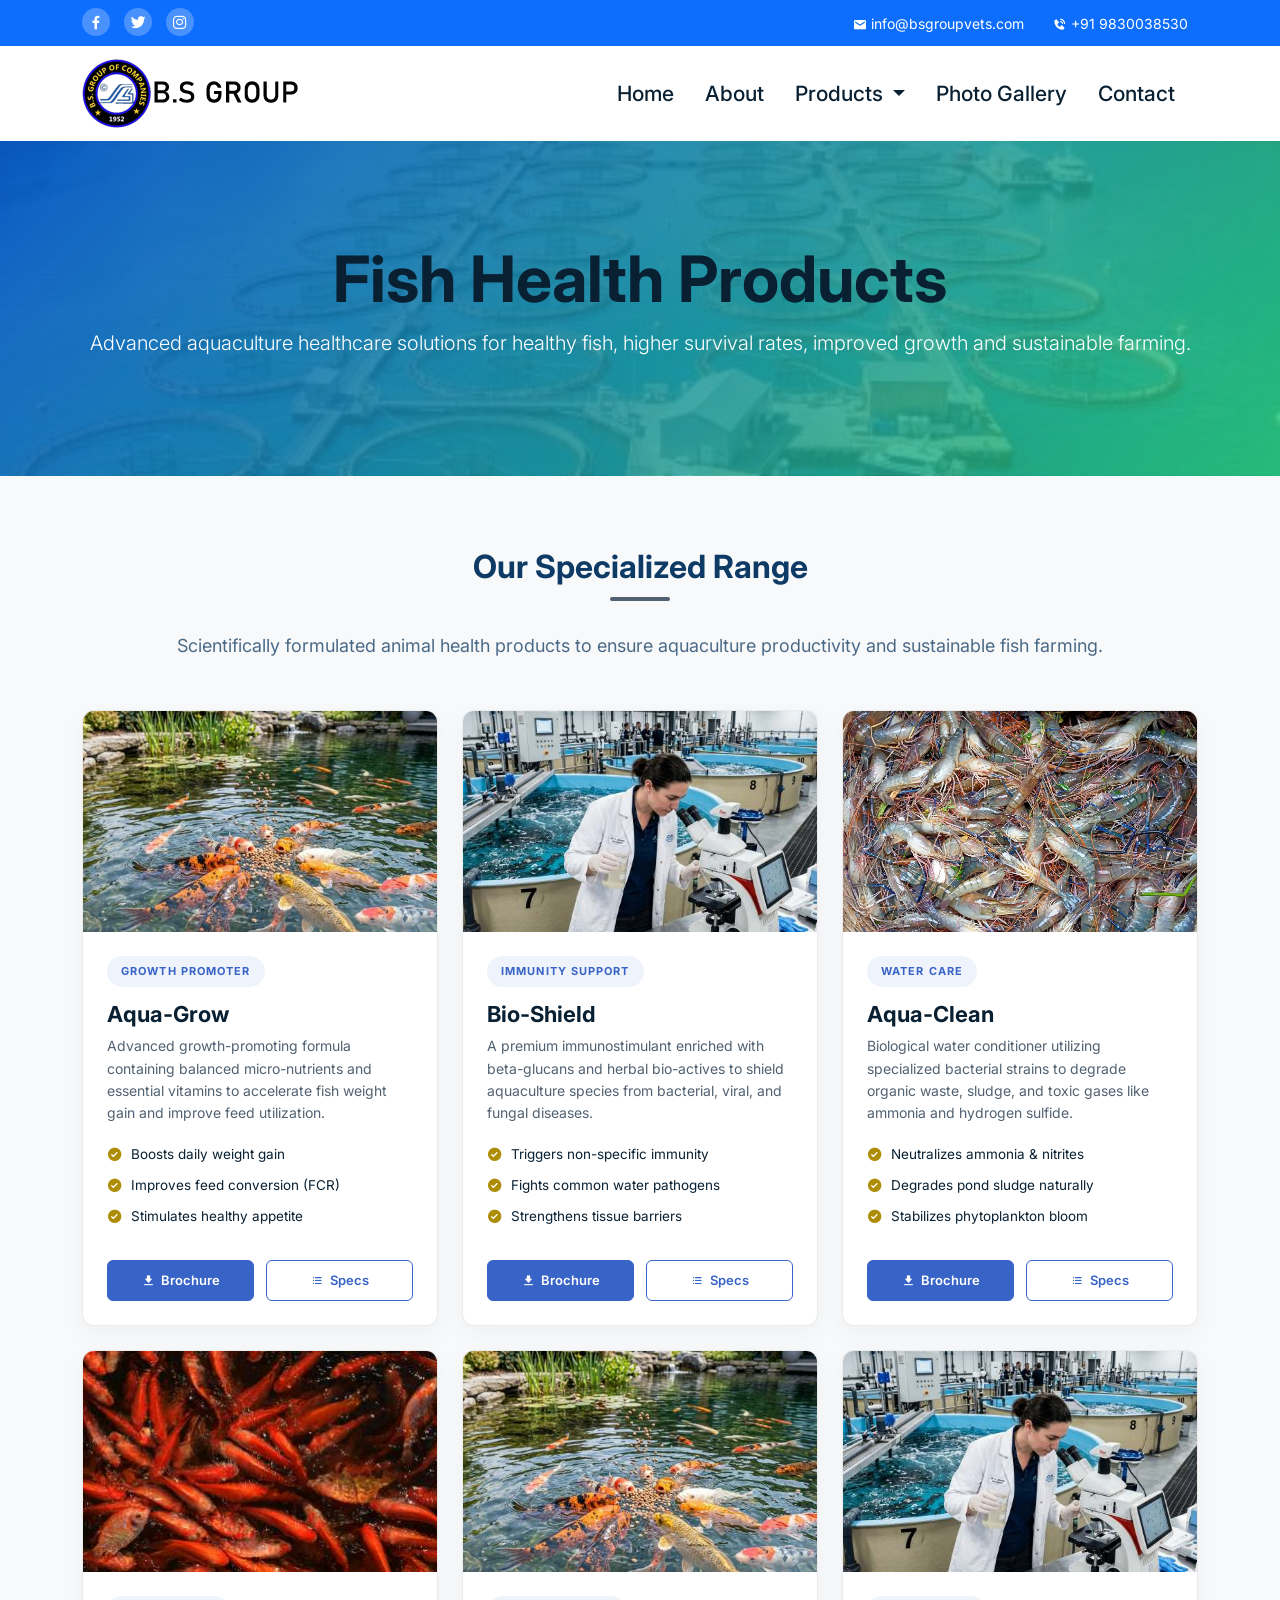
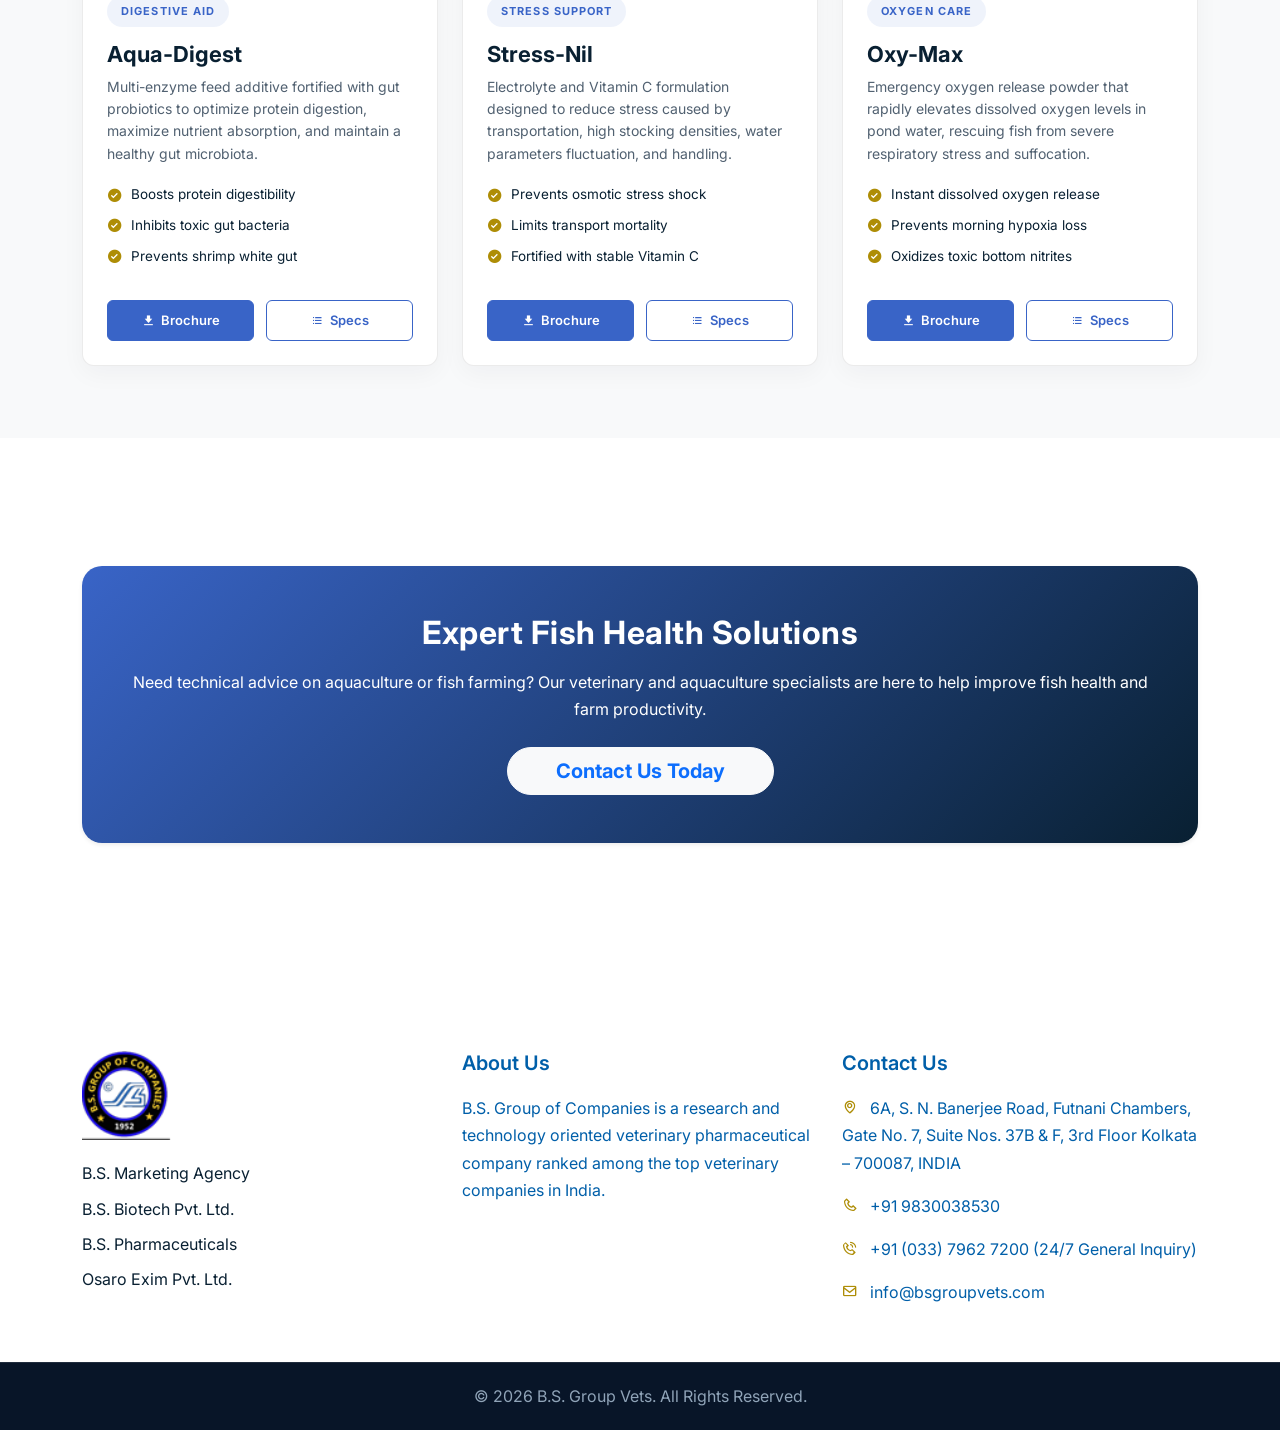
<file: fish.html>
<!doctype html>
<html lang="en">

<head>

    <meta charset="utf-8">
    <meta name="viewport" content="width=device-width, initial-scale=1">

    <title>Fish Health Products | BS Group Vets | Veterinary Healthcare</title>
    <meta name="description" content="Discover advanced aquaculture and fish farming healthcare solutions, feed supplements, and growth promoters for aquaculture productivity.">

    <link rel="stylesheet" href="css/bootstrap.min.css">
    <link rel="stylesheet" href="css/owl.carousel.min.css">
    <link rel="stylesheet" href="css/owl.theme.default.min.css">
    <link href='https://unpkg.com/boxicons@2.1.1/css/boxicons.min.css' rel='stylesheet'>
    <link rel="stylesheet" href="css/style.css">
    <link href="https://fonts.googleapis.com/css2?family=Inter:wght@300;400;600;700&display=swap" rel="stylesheet">
    <link rel="stylesheet" href="https://cdnjs.cloudflare.com/ajax/libs/font-awesome/6.4.0/css/all.min.css">

</head>
<style>
    .flip-card {
        background-color: transparent;
        /* width: 450px; */
        height: 450px;
        /* border: 1px solid #f1f1f1; */
        perspective: 1000px;
        padding: 2% 8%;
    }

    /* This container is needed to position the front and back side */
    .flip-card-inner {
        position: relative;
        width: 100%;
        height: 100%;
        text-align: center;
        transition: transform 0.8s;
        transform-style: preserve-3d;
    }

    /* Do an horizontal flip when you move the mouse over the flip box container */
    .flip-card:hover .flip-card-inner {
        transform: rotateY(180deg);
    }

    /* Position the front and back side */
    .flip-card-front,
    .flip-card-back {
        position: absolute;
        width: 100%;
        height: 100%;
        -webkit-backface-visibility: hidden;
        /* Safari */
        backface-visibility: hidden;
    }

    /* Style the front side (fallback if image is missing) */
    .flip-card-front {
        background-color: #bbb;
        color: black;
    }

    .flip-card-front img {
        height: 100%;
    }

    /* Style the back side */
    .flip-card-back {
        background-color: dodgerblue;
        color: white;
        transform: rotateY(180deg);
        position: relative;
    }

    .flip-card-back img {
        width: 100%;
        height: 100%;
    }

    /* .   {
    position:absolute;
    top:0;
    left:0;
    width:100%;
    height:100%;
    background:rgba(0,0,0,0.45);
    display:flex;
    justify-content:center;
    align-items:center;
} */

    .flip-btn {
        background: transparent;
        padding: 100% 43% 0% 58%;
        border-radius: 30px;
        text-decoration: none;
        color: #000;
        font-weight: 600;
        transition: 0.3s;
    }

    /* .flip-btn:hover{
    background:#007bff;
    color:#fff;
} */
</style>

<body data-bs-spy="scroll" data-bs-target=".navbar">
    <!-- TOP NAV -->
    <div class="top-nav" id="home">
        <div class="container">
            <div class="row justify-content-between align-items-center">

                <div class="col-auto social-icons">
                    <a href="#"><i class='bx bxl-facebook'></i></a>
                    <a href="#"><i class='bx bxl-twitter'></i></a>
                    <a href="#"><i class='bx bxl-instagram'></i></a>
                </div>

                <div class="col-auto contact-info">
                    <p><i class='bx bxs-envelope'></i> info@bsgroupvets.com</p>
                      <p><i class='bx bxs-phone-call'></i> +91 9830038530</p>
                </div>

            </div>
        </div>
    </div>

    <!-- NAVBAR -->
    <nav class="navbar navbar-expand-lg navbar-light bg-white sticky-top">
        <div class="container">

            <a class="navbar-brand" href="#">
                <img src="img/logo.png" alt="" class="img-fluid logo">
            </a>

            <button class="navbar-toggler" type="button" data-bs-toggle="collapse" data-bs-target="#navbarNav">
                <span class="navbar-toggler-icon"></span>
            </button>

            <div class="collapse navbar-collapse" id="navbarNav">
                <ul class="navbar-nav ms-auto">
                    <li class="nav-item">
                        <a class="nav-link" href="index.html">Home</a>
                    </li>
                    <li class="nav-item">
                        <a class="nav-link" href="about.html">About</a>
                    </li>
                    <li class="nav-item dropdown">
                        <a class="nav-link active dropdown-toggle" href="#" data-bs-toggle="dropdown">
                            Products
                        </a>
                        <ul class="dropdown-menu">
                            <li>
                                <a class="dropdown-item" href="poultry.html">POULTRY</a>
                            </li>
                            <li>
                                <a class="dropdown-item" href="cattle.html">CATTLE</a>
                            </li>
                            <li>
                                <a class="dropdown-item active" href="fish.html">FISH</a>
                            </li>
                        </ul>
                    </li>
                    <li class="nav-item">
                        <a class="nav-link" href="#">Photo Gallery</a>
                    </li>
                    <li class="nav-item">
                        <a class="nav-link" href="contact.html">Contact</a>
                    </li>
                </ul>
            </div>

        </div>
    </nav>

    <!-- HERO BANNER -->
    <header class="hero-banner fish-hero">
        <div class="container">
            <h1 class="display-3 fw-bold">Fish Health Products</h1>
            <p class="lead opacity-90">Advanced aquaculture healthcare solutions for healthy fish, higher survival rates, improved growth and sustainable farming.</p>
        </div>
    </header>

    <!-- PRODUCT DETAIL SECTION -->
    <section class="py-5 bg-light">
        <div class="container my-4">

            <div class="text-center mb-5">
                <h2 class="section-title">Our Specialized Range</h2>
                <p class="section-subtitle">Scientifically formulated animal health products to ensure aquaculture productivity and sustainable fish farming.</p>
            </div>

            <div class="row g-4">

                <!-- CARD 1: AQUA-GROW -->
                <div class="col-md-6 col-lg-4">
                    <div class="vet-card">
                        <div class="vet-card-img-wrapper">
                            <img src="img/fish-feed.jpg" alt="Aqua-Grow Fish Growth Promoter">
                        </div>
                        <div class="vet-card-body">
                            <span class="vet-card-badge">Growth Promoter</span>
                            <h3 class="vet-card-title">Aqua-Grow</h3>
                            <p class="vet-card-desc">Advanced growth-promoting formula containing balanced micro-nutrients and essential vitamins to accelerate fish weight gain and improve feed utilization.</p>
                            <ul class="vet-card-highlights">
                                <li><i class="bx bxs-check-circle"></i> Boosts daily weight gain</li>
                                <li><i class="bx bxs-check-circle"></i> Improves feed conversion (FCR)</li>
                                <li><i class="bx bxs-check-circle"></i> Stimulates healthy appetite</li>
                            </ul>
                            <div class="vet-card-footer">
                                <a href="ars.pdf" class="btn btn-vet-primary" target="_blank">
                                    <i class="bx bxs-download"></i> Brochure
                                </a>
                                <button class="btn btn-vet-outline" data-bs-toggle="modal" data-bs-target="#modalAquaGrow">
                                    <i class="bx bx-list-ul"></i> Specs
                                </button>
                            </div>
                        </div>
                    </div>
                </div>

                <!-- CARD 2: BIO-SHIELD -->
                <div class="col-md-6 col-lg-4">
                    <div class="vet-card">
                        <div class="vet-card-img-wrapper">
                            <img src="img/fish-health.jpg" alt="Bio-Shield Fish Immunity Support">
                        </div>
                        <div class="vet-card-body">
                            <span class="vet-card-badge">Immunity Support</span>
                            <h3 class="vet-card-title">Bio-Shield</h3>
                            <p class="vet-card-desc">A premium immunostimulant enriched with beta-glucans and herbal bio-actives to shield aquaculture species from bacterial, viral, and fungal diseases.</p>
                            <ul class="vet-card-highlights">
                                <li><i class="bx bxs-check-circle"></i> Triggers non-specific immunity</li>
                                <li><i class="bx bxs-check-circle"></i> Fights common water pathogens</li>
                                <li><i class="bx bxs-check-circle"></i> Strengthens tissue barriers</li>
                            </ul>
                            <div class="vet-card-footer">
                                <a href="coli.pdf" class="btn btn-vet-primary" target="_blank">
                                    <i class="bx bxs-download"></i> Brochure
                                </a>
                                <button class="btn btn-vet-outline" data-bs-toggle="modal" data-bs-target="#modalBioShield">
                                    <i class="bx bx-list-ul"></i> Specs
                                </button>
                            </div>
                        </div>
                    </div>
                </div>

                <!-- CARD 3: AQUA-CLEAN -->
                <div class="col-md-6 col-lg-4">
                    <div class="vet-card">
                        <div class="vet-card-img-wrapper">
                            <img src="img/shrimp-farm.avif" alt="Aqua-Clean Water Quality Conditioner">
                        </div>
                        <div class="vet-card-body">
                            <span class="vet-card-badge">Water Care</span>
                            <h3 class="vet-card-title">Aqua-Clean</h3>
                            <p class="vet-card-desc">Biological water conditioner utilizing specialized bacterial strains to degrade organic waste, sludge, and toxic gases like ammonia and hydrogen sulfide.</p>
                            <ul class="vet-card-highlights">
                                <li><i class="bx bxs-check-circle"></i> Neutralizes ammonia & nitrites</li>
                                <li><i class="bx bxs-check-circle"></i> Degrades pond sludge naturally</li>
                                <li><i class="bx bxs-check-circle"></i> Stabilizes phytoplankton bloom</li>
                            </ul>
                            <div class="vet-card-footer">
                                <a href="tit.pdf" class="btn btn-vet-primary" target="_blank">
                                    <i class="bx bxs-download"></i> Brochure
                                </a>
                                <button class="btn btn-vet-outline" data-bs-toggle="modal" data-bs-target="#modalAquaClean">
                                    <i class="bx bx-list-ul"></i> Specs
                                </button>
                            </div>
                        </div>
                    </div>
                </div>

                <!-- CARD 4: AQUA-DIGEST -->
                <div class="col-md-6 col-lg-4">
                    <div class="vet-card">
                        <div class="vet-card-img-wrapper">
                            <img src="img/fish.jpg" alt="Aqua-Digest Digestive Aid">
                        </div>
                        <div class="vet-card-body">
                            <span class="vet-card-badge">Digestive Aid</span>
                            <h3 class="vet-card-title">Aqua-Digest</h3>
                            <p class="vet-card-desc">Multi-enzyme feed additive fortified with gut probiotics to optimize protein digestion, maximize nutrient absorption, and maintain a healthy gut microbiota.</p>
                            <ul class="vet-card-highlights">
                                <li><i class="bx bxs-check-circle"></i> Boosts protein digestibility</li>
                                <li><i class="bx bxs-check-circle"></i> Inhibits toxic gut bacteria</li>
                                <li><i class="bx bxs-check-circle"></i> Prevents shrimp white gut</li>
                            </ul>
                            <div class="vet-card-footer">
                                <a href="bre.pdf" class="btn btn-vet-primary" target="_blank">
                                    <i class="bx bxs-download"></i> Brochure
                                </a>
                                <button class="btn btn-vet-outline" data-bs-toggle="modal" data-bs-target="#modalAquaDigest">
                                    <i class="bx bx-list-ul"></i> Specs
                                </button>
                            </div>
                        </div>
                    </div>
                </div>

                <!-- CARD 5: STRESS-NIL -->
                <div class="col-md-6 col-lg-4">
                    <div class="vet-card">
                        <div class="vet-card-img-wrapper">
                            <img src="img/fish-feed.jpg" alt="Stress-Nil Stress Reduction">
                        </div>
                        <div class="vet-card-body">
                            <span class="vet-card-badge">Stress Support</span>
                            <h3 class="vet-card-title">Stress-Nil</h3>
                            <p class="vet-card-desc">Electrolyte and Vitamin C formulation designed to reduce stress caused by transportation, high stocking densities, water parameters fluctuation, and handling.</p>
                            <ul class="vet-card-highlights">
                                <li><i class="bx bxs-check-circle"></i> Prevents osmotic stress shock</li>
                                <li><i class="bx bxs-check-circle"></i> Limits transport mortality</li>
                                <li><i class="bx bxs-check-circle"></i> Fortified with stable Vitamin C</li>
                            </ul>
                            <div class="vet-card-footer">
                                <a href="nep.pdf" class="btn btn-vet-primary" target="_blank">
                                    <i class="bx bxs-download"></i> Brochure
                                </a>
                                <button class="btn btn-vet-outline" data-bs-toggle="modal" data-bs-target="#modalStressNil">
                                    <i class="bx bx-list-ul"></i> Specs
                                </button>
                            </div>
                        </div>
                    </div>
                </div>

                <!-- CARD 6: OXY-MAX -->
                <div class="col-md-6 col-lg-4">
                    <div class="vet-card">
                        <div class="vet-card-img-wrapper">
                            <img src="img/fish-health.jpg" alt="Oxy-Max Dissolved Oxygen Enhancer">
                        </div>
                        <div class="vet-card-body">
                            <span class="vet-card-badge">Oxygen Care</span>
                            <h3 class="vet-card-title">Oxy-Max</h3>
                            <p class="vet-card-desc">Emergency oxygen release powder that rapidly elevates dissolved oxygen levels in pond water, rescuing fish from severe respiratory stress and suffocation.</p>
                            <ul class="vet-card-highlights">
                                <li><i class="bx bxs-check-circle"></i> Instant dissolved oxygen release</li>
                                <li><i class="bx bxs-check-circle"></i> Prevents morning hypoxia loss</li>
                                <li><i class="bx bxs-check-circle"></i> Oxidizes toxic bottom nitrites</li>
                            </ul>
                            <div class="vet-card-footer">
                                <a href="kup.pdf" class="btn btn-vet-primary" target="_blank">
                                    <i class="bx bxs-download"></i> Brochure
                                </a>
                                <button class="btn btn-vet-outline" data-bs-toggle="modal" data-bs-target="#modalOxyMax">
                                    <i class="bx bx-list-ul"></i> Specs
                                </button>
                            </div>
                        </div>
                    </div>
                </div>

            </div>

        </div>
    </section>

    <!-- SUPPORT / CTA SECTION -->
    <section class="container my-5">
        <div class="cta-section text-center rounded-4 shadow-sm p-5" style="background: linear-gradient(135deg, #3964c7, #092032); color: white;">
            <h2 class="fw-bold mb-3 text-white">Expert Fish Health Solutions</h2>
            <p class="mb-4 text-white opacity-90">Need technical advice on aquaculture or fish farming? Our veterinary and aquaculture specialists are here to help improve fish health and farm productivity.</p>
            <a href="#" class="btn btn-light btn-lg px-5 rounded-pill fw-bold text-primary">Contact Us Today</a>
        </div>
    </section>

    <!-- TECHNICAL SPECIFICATION MODALS -->
    
    <!-- Modal 1: Aqua-Grow -->
    <div class="modal fade" id="modalAquaGrow" tabindex="-1" aria-hidden="true">
        <div class="modal-dialog modal-lg modal-dialog-centered">
            <div class="modal-content">
                <div class="modal-header px-4">
                    <h5 class="modal-title fw-bold">AQUA-GROW – Technical Specification</h5>
                    <button type="button" class="btn-close" data-bs-dismiss="modal" aria-label="Close"></button>
                </div>
                <div class="modal-body p-4">
                    <div class="row">
                        <div class="col-md-5 text-center mb-4 mb-md-0 d-flex align-items-center justify-content-center">
                            <div class="bg-light rounded-3 p-5 h-100 d-flex align-items-center justify-content-center w-100">
                                <i class="fa-solid fa-chart-line fa-5x text-info" style="font-size: 6rem;"></i>
                            </div>
                        </div>
                        <div class="col-md-7">
                            <span class="badge badge-biotech mb-2">Growth Promoter</span>
                            <h3 class="fw-bold text-primary">AQUA-GROW</h3>
                            <p class="text-muted">
                                A scientific blend of amino acids, minerals, and enzymes designed to optimize metabolic rate and feed efficiency in fresh and brackish water species.
                            </p>
                            <h6 class="fw-bold text-primary mt-4">Key Benefits</h6>
                            <ul>
                                <li>Improves average daily gain (ADG) in carp, tilapia, and catfish</li>
                                <li>Enhances gut protease and amylase activity</li>
                                <li>Accelerates digestive transit and feed utilization</li>
                                <li>Reduces waste production and organic loading in ponds</li>
                                <li>Supports early-stage larval and fingerling development</li>
                            </ul>
                            <div class="row mt-4">
                                <div class="col-6">
                                    <h6 class="fw-bold mb-1">Application</h6>
                                    <p class="small text-muted">Fish ponds, nurseries, hatcheries, and cage culture.</p>
                                </div>
                                <div class="col-6">
                                    <h6 class="fw-bold mb-1">Dosage</h6>
                                    <p class="small text-muted">2-3g per kg of feed daily, or as directed by an aquaculture consultant.</p>
                                </div>
                            </div>
                        </div>
                    </div>
                </div>
            </div>
        </div>
    </div>

    <!-- Modal 2: Bio-Shield -->
    <div class="modal fade" id="modalBioShield" tabindex="-1" aria-hidden="true">
        <div class="modal-dialog modal-lg modal-dialog-centered">
            <div class="modal-content">
                <div class="modal-header px-4">
                    <h5 class="modal-title fw-bold">BIO-SHIELD – Technical Specification</h5>
                    <button type="button" class="btn-close" data-bs-dismiss="modal" aria-label="Close"></button>
                </div>
                <div class="modal-body p-4">
                    <div class="row">
                        <div class="col-md-5 text-center mb-4 mb-md-0 d-flex align-items-center justify-content-center">
                            <div class="bg-light rounded-3 p-5 h-100 d-flex align-items-center justify-content-center w-100">
                                <i class="fa-solid fa-shield-halved fa-5x text-success" style="font-size: 6rem;"></i>
                            </div>
                        </div>
                        <div class="col-md-7">
                            <span class="badge badge-biotech mb-2">Immunity Support</span>
                            <h3 class="fw-bold text-primary">BIO-SHIELD</h3>
                            <p class="text-muted">
                                Natural pathogen defense formula that triggers macrophage activity and antibody synthesis in fish and shrimp under high stocking densities.
                            </p>
                            <h6 class="fw-bold text-primary mt-4">Key Benefits</h6>
                            <ul>
                                <li>Controls outbreaks of Aeromonas, Pseudomonas, and Vibrio species</li>
                                <li>Minimizes mortality rates during high-stress disease windows</li>
                                <li>Boosts the thickness of protective epidermal mucus</li>
                                <li>Repairs damaged gill tissues and skin lesions</li>
                                <li>Enhances phagocytosis and lysozyme activity in fish blood</li>
                            </ul>
                            <div class="row mt-4">
                                <div class="col-6">
                                    <h6 class="fw-bold mb-1">Application</h6>
                                    <p class="small text-muted">Fish and shrimp farms during disease risk periods.</p>
                                </div>
                                <div class="col-6">
                                    <h6 class="fw-bold mb-1">Dosage</h6>
                                    <p class="small text-muted">3-5g per kg of feed for 7-10 days consecutively.</p>
                                </div>
                            </div>
                        </div>
                    </div>
                </div>
            </div>
        </div>
    </div>

    <!-- Modal 3: Aqua-Clean -->
    <div class="modal fade" id="modalAquaClean" tabindex="-1" aria-hidden="true">
        <div class="modal-dialog modal-lg modal-dialog-centered">
            <div class="modal-content">
                <div class="modal-header px-4">
                    <h5 class="modal-title fw-bold">AQUA-CLEAN – Technical Specification</h5>
                    <button type="button" class="btn-close" data-bs-dismiss="modal" aria-label="Close"></button>
                </div>
                <div class="modal-body p-4">
                    <div class="row">
                        <div class="col-md-5 text-center mb-4 mb-md-0 d-flex align-items-center justify-content-center">
                            <div class="bg-light rounded-3 p-5 h-100 d-flex align-items-center justify-content-center w-100">
                                <i class="fa-solid fa-droplet fa-5x text-info" style="font-size: 6rem;"></i>
                            </div>
                        </div>
                        <div class="col-md-7">
                            <span class="badge badge-biotech mb-2">Water Care</span>
                            <h3 class="fw-bold text-primary">AQUA-CLEAN</h3>
                            <p class="text-muted">
                                High-potency multi-strain probiotic formulation developed specifically for bioremediation of pond bottoms and water columns in aquaculture.
                            </p>
                            <h6 class="fw-bold text-primary mt-4">Key Benefits</h6>
                            <ul>
                                <li>Maintains optimal phytoplankton bloom stability</li>
                                <li>Prevents black mud formation and soil degradation</li>
                                <li>Accelerates the nitrogen cycle in water bodies</li>
                                <li>Promotes a healthy zooplankton community structure</li>
                                <li>Reduces the frequency of water exchange requirements</li>
                            </ul>
                            <div class="row mt-4">
                                <div class="col-6">
                                    <h6 class="fw-bold mb-1">Application</h6>
                                    <p class="small text-muted">Broad-spectrum pond water and soil treatment.</p>
                                </div>
                                <div class="col-6">
                                    <h6 class="fw-bold mb-1">Dosage</h6>
                                    <p class="small text-muted">500g to 1kg per acre of pond area every 15-20 days.</p>
                                </div>
                            </div>
                        </div>
                    </div>
                </div>
            </div>
        </div>
    </div>

    <!-- Modal 4: Aqua-Digest -->
    <div class="modal fade" id="modalAquaDigest" tabindex="-1" aria-hidden="true">
        <div class="modal-dialog modal-lg modal-dialog-centered">
            <div class="modal-content">
                <div class="modal-header px-4">
                    <h5 class="modal-title fw-bold">AQUA-DIGEST – Technical Specification</h5>
                    <button type="button" class="btn-close" data-bs-dismiss="modal" aria-label="Close"></button>
                </div>
                <div class="modal-body p-4">
                    <div class="row">
                        <div class="col-md-5 text-center mb-4 mb-md-0 d-flex align-items-center justify-content-center">
                            <div class="bg-light rounded-3 p-5 h-100 d-flex align-items-center justify-content-center w-100">
                                <i class="fa-solid fa-bacteria fa-5x text-warning" style="font-size: 6rem;"></i>
                            </div>
                        </div>
                        <div class="col-md-7">
                            <span class="badge badge-biotech mb-2">Digestive Aid</span>
                            <h3 class="fw-bold text-primary">AQUA-DIGEST</h3>
                            <p class="text-muted">
                                Encapsulated digestive enzymes and stable live microbes designed to colonize the fish gut, outcompeting pathogenic bacteria and stabilizing digestion.
                            </p>
                            <h6 class="fw-bold text-primary mt-4">Key Benefits</h6>
                            <ul>
                                <li>Enhances feed digestibility of plant-based protein diets</li>
                                <li>Inhibits colonization of Vibrio and other harmful gut flora</li>
                                <li>Decreases incidence of white gut syndrome in shrimp</li>
                                <li>Maximizes micronutrient absorption and mineral uptake</li>
                                <li>Supports digestive system recovery after antibiotic treatment</li>
                            </ul>
                            <div class="row mt-4">
                                <div class="col-6">
                                    <h6 class="fw-bold mb-1">Application</h6>
                                    <p class="small text-muted">Daily feed additive for commercial fish and shrimp feed.</p>
                                </div>
                                <div class="col-6">
                                    <h6 class="fw-bold mb-1">Dosage</h6>
                                    <p class="small text-muted">1-2g per kg of feed mixed with binding gel.</p>
                                </div>
                            </div>
                        </div>
                    </div>
                </div>
            </div>
        </div>
    </div>

    <!-- Modal 5: Stress-Nil -->
    <div class="modal fade" id="modalStressNil" tabindex="-1" aria-hidden="true">
        <div class="modal-dialog modal-lg modal-dialog-centered">
            <div class="modal-content">
                <div class="modal-header px-4">
                    <h5 class="modal-title fw-bold">STRESS-NIL – Technical Specification</h5>
                    <button type="button" class="btn-close" data-bs-dismiss="modal" aria-label="Close"></button>
                </div>
                <div class="modal-body p-4">
                    <div class="row">
                        <div class="col-md-5 text-center mb-4 mb-md-0 d-flex align-items-center justify-content-center">
                            <div class="bg-light rounded-3 p-5 h-100 d-flex align-items-center justify-content-center w-100">
                                <i class="fa-solid fa-heart fa-5x" style="font-size: 6rem; color: #e91e63;"></i>
                            </div>
                        </div>
                        <div class="col-md-7">
                            <span class="badge badge-biotech mb-2">Stress Support</span>
                            <h3 class="fw-bold text-primary">STRESS-NIL</h3>
                            <p class="text-muted">
                                A balanced mix of electrolytes, amino acids, and high-purity ascorbic acid that protects cellular integrity and reduces stress-induced cortisol levels.
                            </p>
                            <h6 class="fw-bold text-primary mt-4">Key Benefits</h6>
                            <ul>
                                <li>Prevents osmotic shock during salinity changes</li>
                                <li>Boosts survival rates during larval and fingerling transport</li>
                                <li>Prevents appetite loss during sudden temperature fluctuations</li>
                                <li>Enhances skin and shell collagen repair post-molt in shrimp</li>
                                <li>Elevates overall disease resistance in intensive farming systems</li>
                            </ul>
                            <div class="row mt-4">
                                <div class="col-6">
                                    <h6 class="fw-bold mb-1">Application</h6>
                                    <p class="small text-muted">Fish and shrimp transport, stocking, and transition periods.</p>
                                </div>
                                <div class="col-6">
                                    <h6 class="fw-bold mb-1">Dosage</h6>
                                    <p class="small text-muted">5-10g per kg of feed, or 1-2g per liter of transport water.</p>
                                </div>
                            </div>
                        </div>
                    </div>
                </div>
            </div>
        </div>
    </div>

    <!-- Modal 6: Oxy-Max -->
    <div class="modal fade" id="modalOxyMax" tabindex="-1" aria-hidden="true">
        <div class="modal-dialog modal-lg modal-dialog-centered">
            <div class="modal-content">
                <div class="modal-header px-4">
                    <h5 class="modal-title fw-bold">OXY-MAX – Technical Specification</h5>
                    <button type="button" class="btn-close" data-bs-dismiss="modal" aria-label="Close"></button>
                </div>
                <div class="modal-body p-4">
                    <div class="row">
                        <div class="col-md-5 text-center mb-4 mb-md-0 d-flex align-items-center justify-content-center">
                            <div class="bg-light rounded-3 p-5 h-100 d-flex align-items-center justify-content-center w-100">
                                <i class="fa-solid fa-wind fa-5x text-info" style="font-size: 6rem;"></i>
                            </div>
                        </div>
                        <div class="col-md-7">
                            <span class="badge badge-biotech mb-2">Oxygen Care</span>
                            <h3 class="fw-bold text-primary">OXY-MAX</h3>
                            <p class="text-muted">
                                Chemical oxygen generator designed to release active atomic oxygen slowly at the pond bottom, stabilizing the aquaculture environment during critical hours.
                            </p>
                            <h6 class="fw-bold text-primary mt-4">Key Benefits</h6>
                            <ul>
                                <li>Prevents mass mortality from early-morning hypoxia</li>
                                <li>Eliminates toxic anaerobic bacteria at the pond floor</li>
                                <li>Supports aeration systems during power outages or cloud cover</li>
                                <li>Neutralizes toxic sulfites and nitrites by oxidation</li>
                                <li>Improves pond bottom soil quality and organic breakdown rates</li>
                            </ul>
                            <div class="row mt-4">
                                <div class="col-6">
                                    <h6 class="fw-bold mb-1">Application</h6>
                                    <p class="small text-muted">Emergency oxygen supplementation in intensive ponds.</p>
                                </div>
                                <div class="col-6">
                                    <h6 class="fw-bold mb-1">Dosage</h6>
                                    <p class="small text-muted">1-2kg per acre in emergency surfacing, scattered over pond bottom.</p>
                                </div>
                            </div>
                        </div>
                    </div>
                </div>
            </div>
        </div>
    </div>

    <!-- FOOTER -->
    <footer class="footer">

        <div class="footer-top">

            <div class="container">

                <div class="row gy-4">

                    <!-- Company Group -->
                    <div class="col-lg-4 col-md-6">

                        <h4 class="footer-title" style="color: #fff;"> <img src="img/logo_footer.png" alt=""></h4>

                        <ul class="footer-links">

                            <li>B.S. Marketing Agency</li>

                            <li>B.S. Biotech Pvt. Ltd.</li>

                            <li>B.S. Pharmaceuticals</li>

                            <li>Osaro Exim Pvt. Ltd.</li>

                        </ul>

                    </div>

                    <!-- About -->
                    <div class="col-lg-4 col-md-6">

                        <h4 class="footer-title text-white">About Us</h4>

                        <p>

                            B.S. Group of Companies is a research and technology oriented veterinary pharmaceutical
                            company ranked among the top veterinary companies in India.

                        </p>

                    </div>

                    <!-- Contact -->
                    <div class="col-lg-4 col-md-6">

                        <h4 class="footer-title text-white">Contact Us</h4>

                        <p>

                            <i class='bx bx-map'></i>

                            6A, S. N. Banerjee Road, Futnani Chambers, Gate No. 7, Suite Nos. 37B & F, 3rd Floor Kolkata
                            – 700087, INDIA

                        </p>

                        <p>

                            <i class='bx bx-phone'></i>

                            +91 9830038530

                        </p>

                        <p>

                            <i class='bx bx-phone-call'></i>

                            +91 (033) 7962 7200 (24/7 General Inquiry)

                        </p>

                        <p>

                            <i class='bx bx-envelope'></i>

                            info@bsgroupvets.com

                        </p>

                    </div>

                </div>

            </div>

        </div>

        <!-- Bottom Footer -->
        <div class="footer-bottom text-center">

            <div class="container">

                <p>© 2026 B.S. Group Vets. All Rights Reserved.</p>

            </div>

        </div>

    </footer>

    <script src="js/jquery.min.js"></script>
    <script src="js/bootstrap.bundle.min.js"></script>
    <script src="js/owl.carousel.min.js"></script>
    <script src="js/script.js"></script>

</body>

</html>
</file>
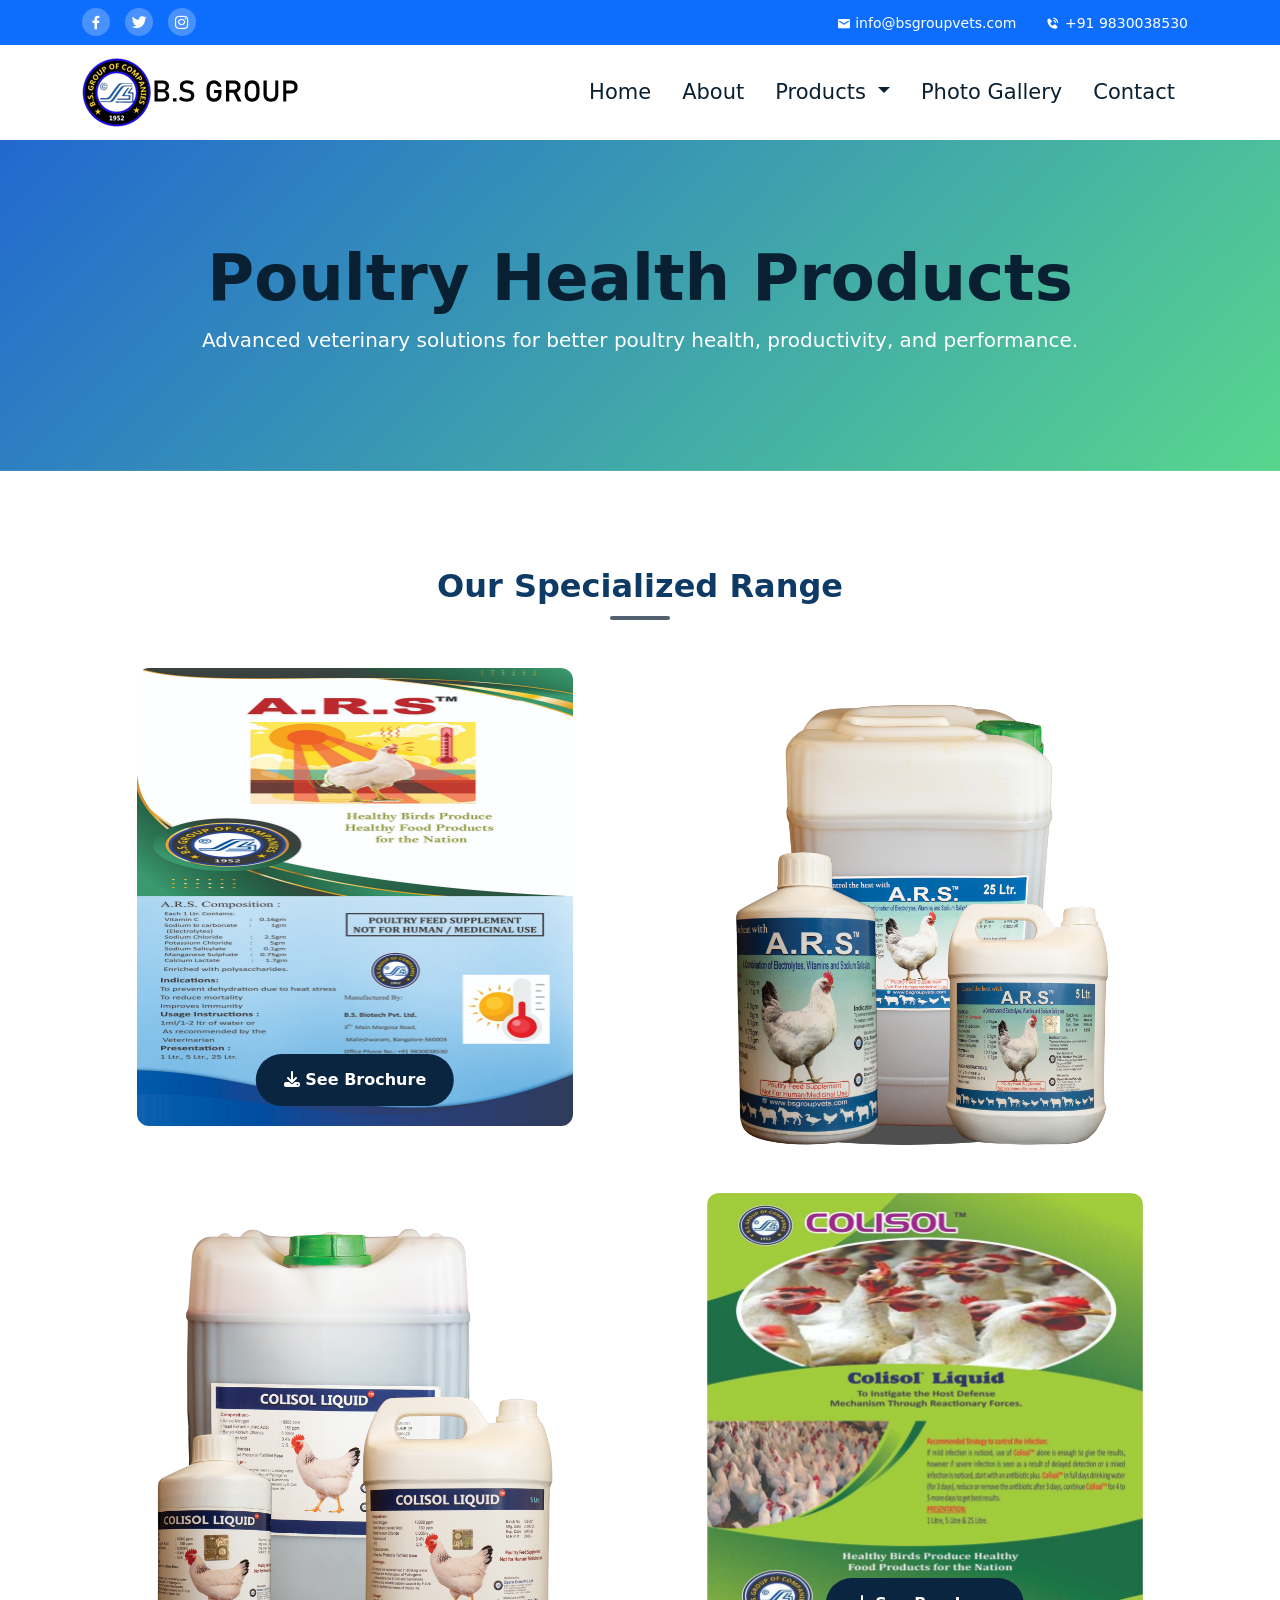
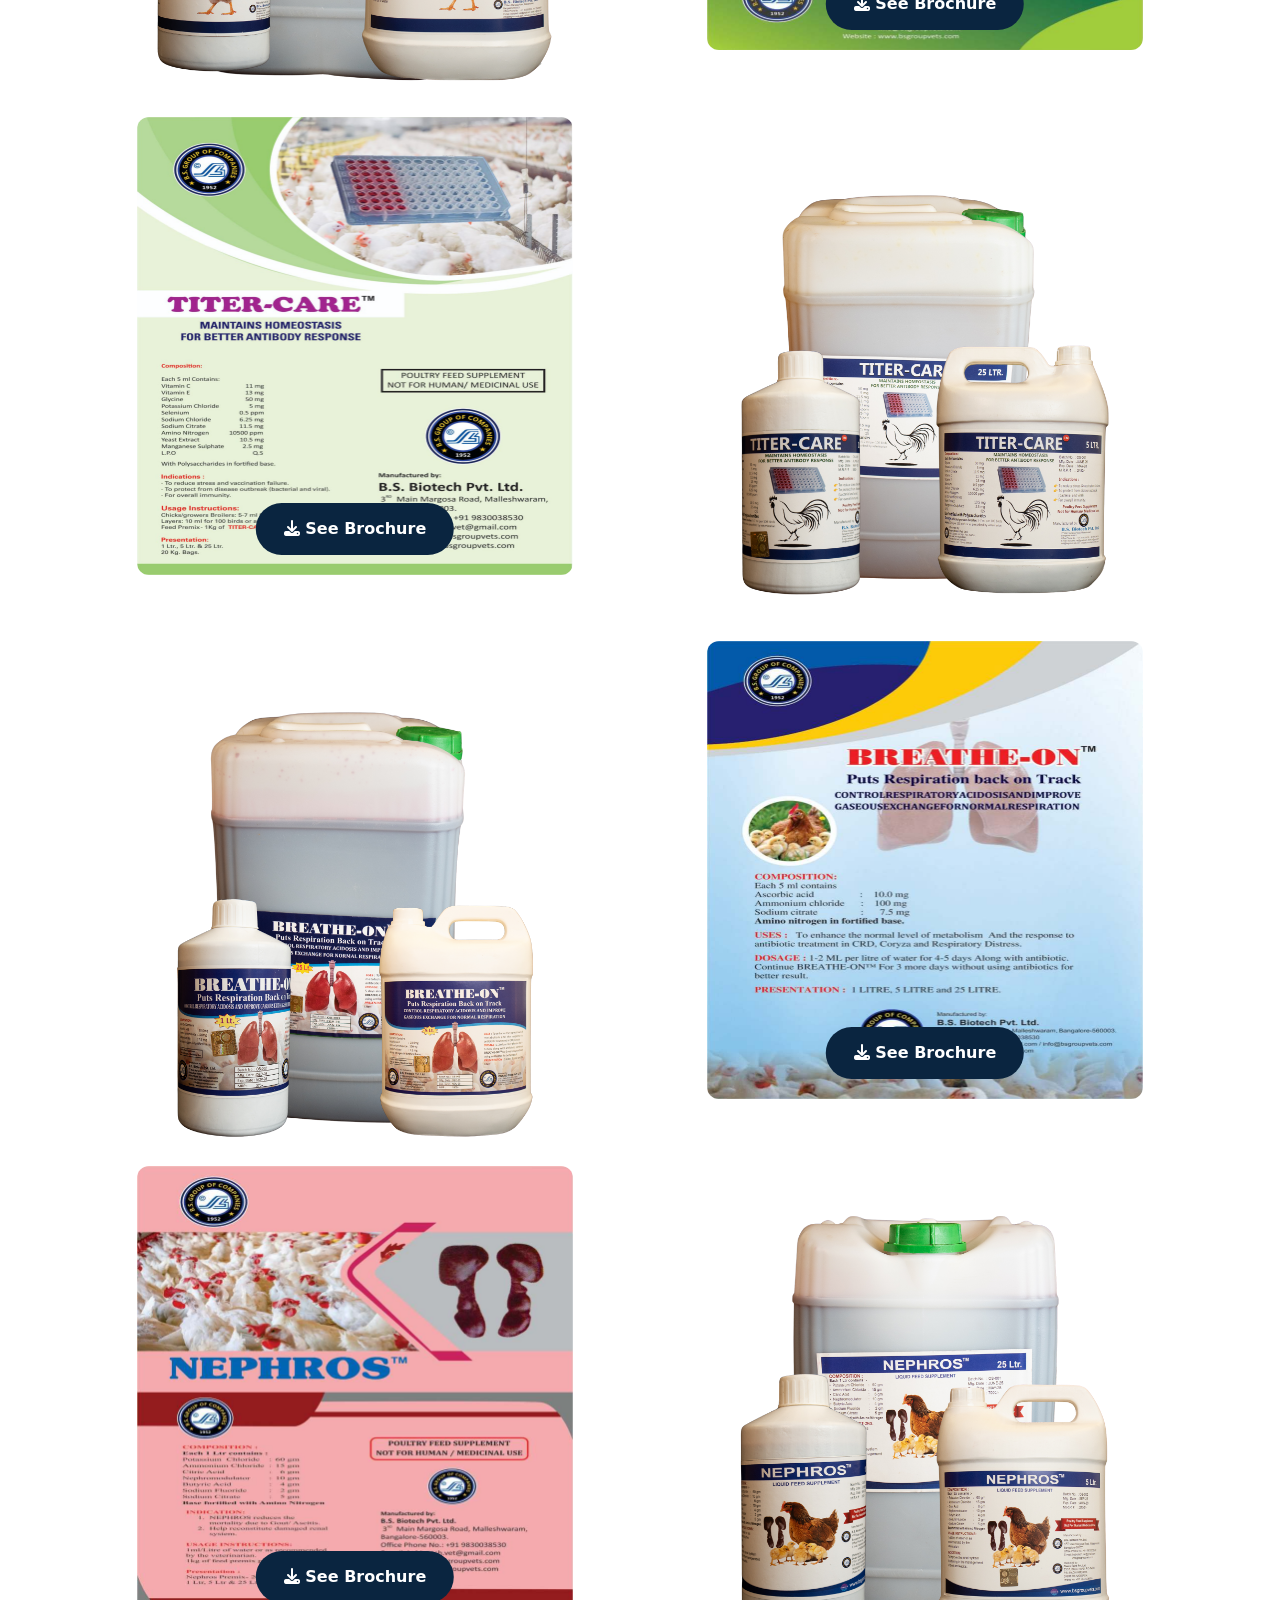
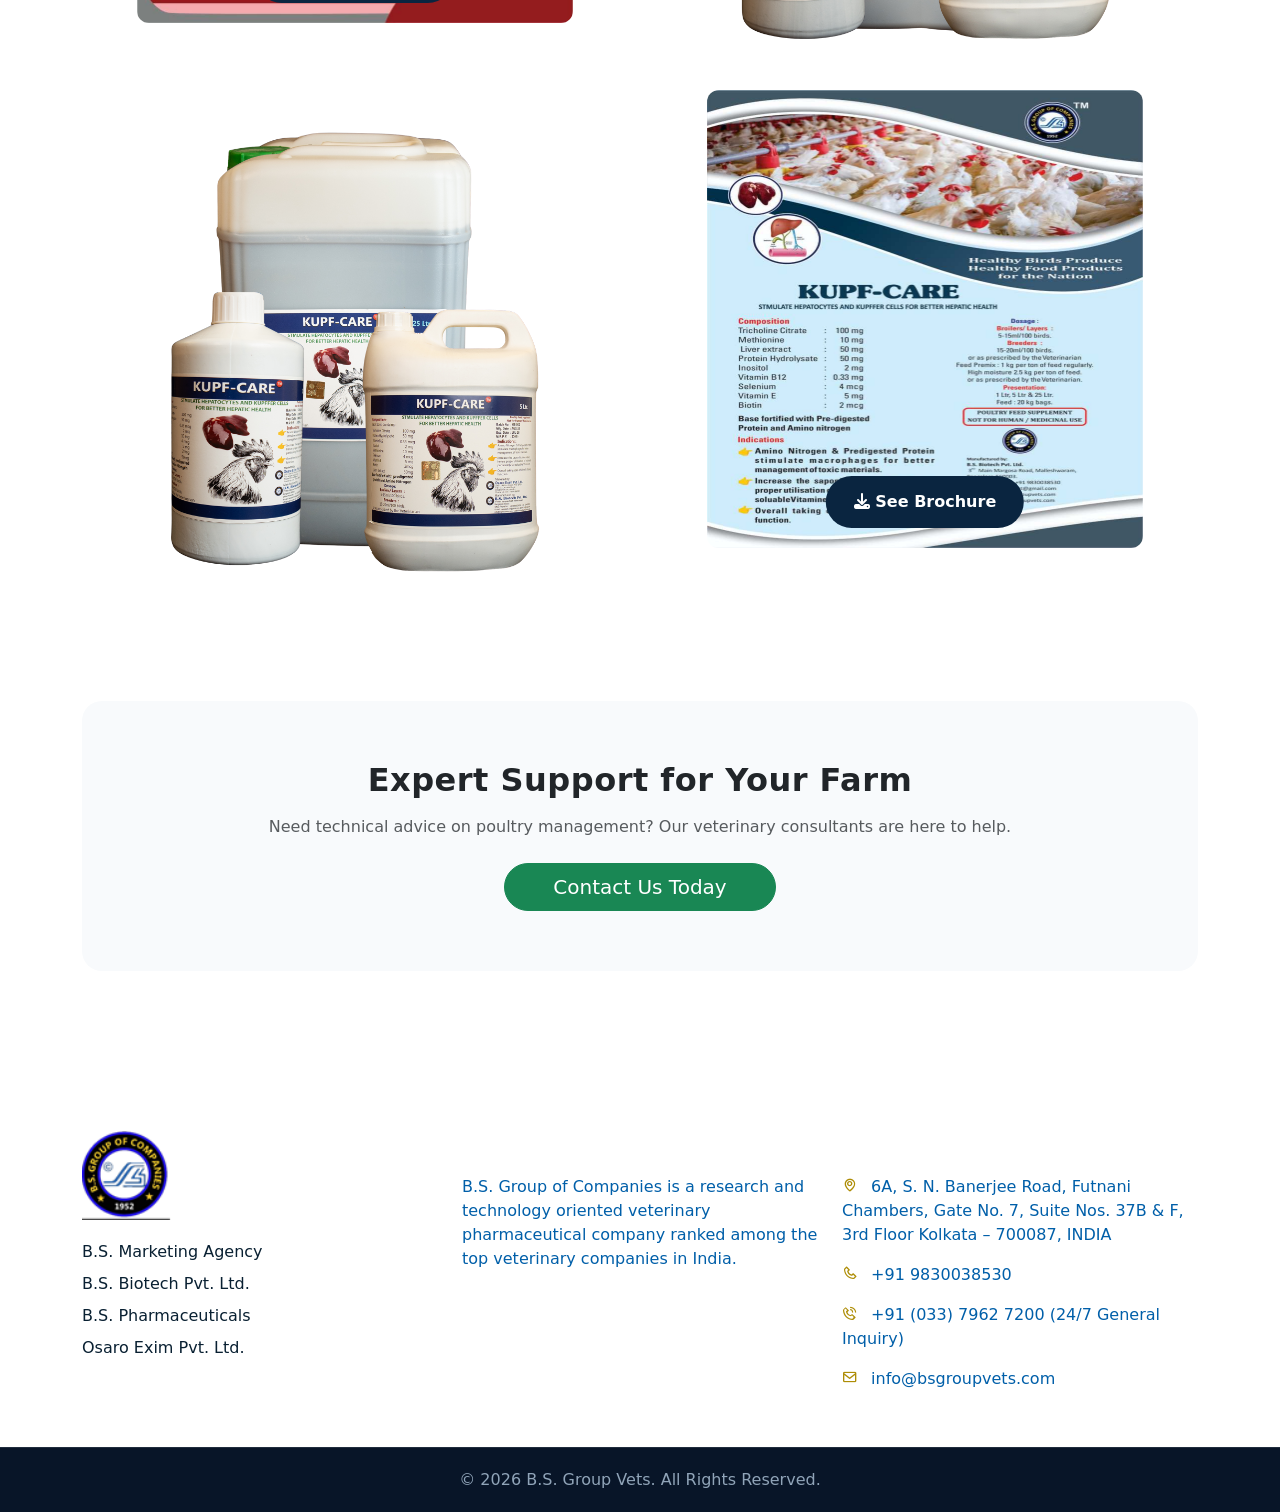
<file: poultry.html>
<!doctype html>
<html lang="en">

<head>

    <meta charset="utf-8">
    <meta name="viewport" content="width=device-width, initial-scale=1">

    <title>BS Group Vets | Veterinary Healthcare</title>

    <link rel="stylesheet" href="css/bootstrap.min.css">
    <link rel="stylesheet" href="css/owl.carousel.min.css">
    <link rel="stylesheet" href="css/owl.theme.default.min.css">
    <link href='https://unpkg.com/boxicons@2.1.1/css/boxicons.min.css' rel='stylesheet'>
    <link rel="stylesheet" href="css/style.css">
    <link href="https://cdn.jsdelivr.net/npm/bootstrap@5.3.0/dist/css/bootstrap.min.css" rel="stylesheet">
    <link href="https://fonts.googleapis.com/css2?family=Inter:wght@300;400;600;700&display=swap" rel="stylesheet">
    <link rel="stylesheet" href="https://cdnjs.cloudflare.com/ajax/libs/font-awesome/6.4.0/css/all.min.css">




</head>
<style>
    .flip-card {
        background-color: transparent;
        /* width: 450px; */
        height: 450px;
        /* border: 1px solid #f1f1f1; */
        perspective: 1000px;
        padding: 2% 8%;
    }

    /* This container is needed to position the front and back side */
    .flip-card-inner {
        position: relative;
        width: 100%;
        height: 100%;
        text-align: center;
        transition: transform 0.8s;
        transform-style: preserve-3d;
    }

    /* Do an horizontal flip when you move the mouse over the flip box container */
    .flip-card:hover .flip-card-inner {
        transform: rotateY(180deg);
    }

    /* Position the front and back side */
    .flip-card-front,
    .flip-card-back {
        position: absolute;
        width: 100%;
        height: 100%;
        -webkit-backface-visibility: hidden;
        /* Safari */
        backface-visibility: hidden;
    }

    /* Style the front side (fallback if image is missing) */
    .flip-card-front {
        background-color: #bbb;
        color: black;
    }

    .flip-card-front img {
        height: 100%;
    }

    /* Style the back side */
    .flip-card-back {
        background-color: dodgerblue;
        color: white;
        transform: rotateY(180deg);
        position: relative;
    }

    .flip-card-back img {
        width: 100%;
        height: 100%;
    }

    /* .   {
    position:absolute;
    top:0;
    left:0;
    width:100%;
    height:100%;
    background:rgba(0,0,0,0.45);
    display:flex;
    justify-content:center;
    align-items:center;
} */

    .flip-btn {
        background: transparent;
        padding: 100% 43% 0% 58%;
        border-radius: 30px;
        text-decoration: none;
        color: #000;
        font-weight: 600;
        transition: 0.3s;
    }

    /* .flip-btn:hover{
    background:#007bff;
    color:#fff;
} */
</style>

<body data-bs-spy="scroll" data-bs-target=".navbar">
    <!-- TOP NAV -->
    <!-- NAVBAR -->
    <div class="top-nav" id="home">
        <div class="container">
            <div class="row justify-content-between align-items-center">

                <div class="col-auto social-icons">
                    <a href="#"><i class='bx bxl-facebook'></i></a>
                    <a href="#"><i class='bx bxl-twitter'></i></a>
                    <a href="#"><i class='bx bxl-instagram'></i></a>
                </div>

                <div class="col-auto contact-info">
                    <p><i class='bx bxs-envelope'></i> info@bsgroupvets.com</p>
                    <p><i class='bx bxs-phone-call'></i> +91 9830038530</p>
                </div>

            </div>
        </div>
    </div>

    <nav class="navbar navbar-expand-lg navbar-light bg-white sticky-top">
        <div class="container">

            <a class="navbar-brand" href="#">
                <img src="img/logo.png" alt="" class="img-fluid logo">
            </a>

            <button class="navbar-toggler" type="button" data-bs-toggle="collapse" data-bs-target="#navbarNav">
                <span class="navbar-toggler-icon"></span>
            </button>

            <div class="collapse navbar-collapse" id="navbarNav">
                <ul class="navbar-nav ms-auto">
                    <li class="nav-item">
                        <a class="nav-link" href="index.html">Home</a>
                    </li>
                    <li class="nav-item">
                        <a class="nav-link" href="about.html">About</a>
                    </li>
                    <li class="nav-item dropdown">
                        <a class="nav-link active dropdown-toggle" href="#" data-bs-toggle="dropdown">
                            Products
                        </a>
                        <ul class="dropdown-menu">
                            <li>
                                <a class="dropdown-item active" href="poultry.html">POULTRY</a>
                            </li>
                            <li>
                                <a class="dropdown-item" href="cattle.html">CATTLE</a>
                            </li>
                            <li>
                                <a class="dropdown-item" href="fish.html">FISH</a>
                            </li>
                        </ul>
                    </li>
                    <li class="nav-item">
                        <a class="nav-link" href="#">Photo Gallery</a>
                    </li>
                    <li class="nav-item">
                        <a class="nav-link" href="contact.html">Contact</a>
                    </li>
                </ul>
            </div>

        </div>
    </nav>






    <header class="hero-banner">
        <div class="container">
            <h1 class="display-3 fw-bold">Poultry Health Products</h1>
            <p class="lead opacity-90">Advanced veterinary solutions for better poultry health, productivity, and
                performance.</p>
        </div>
    </header>

    <section class="py-5">
        <div class="container my-5">

            <div class="text-center mb-5">
                <h2 class="section-title">Our Specialized Range</h2>
            </div>

            <!-- CARD 1 -->
            <div class="row">
                <div class="col-lg-6">
                    <div class="product-pdf">
                        <img src="img/ars.jpeg" alt="ARS Brochure" class="img-fluid">

                        <a href="ars.pdf" target="_blank">
                            <i class="fa-solid fa-download"></i>
                            See Brochure
                        </a>
                    </div>
                </div>
                <div class="col-lg-6">
                    <div class="product-img">
                        <img src="img/ars.png" class="img-fluid" alt="Poultry Health Products">
                    </div>
                </div>
            </div>



            <!-- CARD 2 -->

            <div class="row">
                <div class="col-lg-6">
                    <div class="product-img">
                        <img src="img/colisol.png" class="img-fluid" alt="Poultry Health Products">
                    </div>
                </div>
                <div class="col-lg-6">
                    <div class="product-pdf">
                        <img src="img/colisol.jpg
                        " alt="ARS Brochure" class="img-fluid">

                        <a href="coli.pdf" target="_blank">
                            <i class="fa-solid fa-download"></i>
                            See Brochure
                        </a>
                    </div>
                </div>
            </div>


            <!-- CARD 3 -->

            <div class="row">
                <div class="col-lg-6">
                    <div class="product-pdf">
                        <img src="img/titre.jfif" alt="ARS Brochure" class="img-fluid">

                        <a href="tit.pdf" target="_blank">
                            <i class="fa-solid fa-download"></i>
                            See Brochure
                        </a>
                    </div>
                </div>
                <div class="col-lg-6">
                    <div class="product-img">
                        <img src="img/tit.png" class="img-fluid" alt="Poultry Health Products">
                    </div>
                </div>

            </div>




            <!-- CARD 4 -->

            <div class="row">
                <div class="col-lg-6">
                    <div class="product-img">
                        <img src="img/breatheze.png" class="img-fluid" alt="Poultry Health Products">
                    </div>
                </div>
                <div class="col-lg-6">
                    <div class="product-pdf">
                        <img src="img/breathe.jpg" alt="ARS Brochure" class="img-fluid">

                        <a href="bre.pdf" target="_blank">
                            <i class="fa-solid fa-download"></i>
                            See Brochure
                        </a>
                    </div>
                </div>
            </div>


            <!-- CARD 5 -->

            <div class="row">
                <div class="col-lg-6">
                    <div class="product-pdf">
                        <img src="img/nip.jpg" alt="ARS Brochure" class="img-fluid">

                        <a href="nep.pdf" target="_blank">
                            <i class="fa-solid fa-download"></i>
                            See Brochure
                        </a>
                    </div>
                </div>
                <div class="col-lg-6">
                    <div class="product-img">
                        <img src="img/nip.png" class="img-fluid" alt="Poultry Health Products">
                    </div>
                </div>

            </div>



            <!-- CARD 6 -->

            <div class="row">
                <div class="col-lg-6">
                    <div class="product-img">
                        <img src="img/kup.png" class="img-fluid" alt="Poultry Health Products">
                    </div>
                </div>
                <div class="col-lg-6">
                    <div class="product-pdf">
                        <img src="img/kuph.jpg" alt="ARS Brochure" class="img-fluid">

                        <a href="kup.pdf" target="_blank">
                            <i class="fa-solid fa-download"></i>
                            See Brochure
                        </a>
                    </div>
                </div>
            </div>









        </div>
    </section>

    <section class="container " style="margin-top: -7%;">
        <div class="cta-section text-center">
            <h2 class="fw-bold mb-3 text-dark">Expert Support for Your Farm</h2>
            <p class="mb-4 text-muted">Need technical advice on poultry management? Our veterinary consultants are here
                to help.</p>
            <a href="#contact" class="btn btn-success btn-lg px-5 rounded-pill">Contact Us Today</a>
        </div>
    </section>




























































    <div class="modal fade" id="modalNEPHROS" tabindex="-1" aria-hidden="true">
        <div class="modal-dialog modal-lg modal-dialog-centered">
            <div class="modal-content">

                <div class="modal-header px-4">
                    <h5 class="modal-title fw-bold">NEPHROS – Technical Specification</h5>
                    <button type="button" class="btn-close" data-bs-dismiss="modal"></button>
                </div>

                <div class="modal-body p-4">
                    <div class="row">

                        <div class="col-md-5 text-center mb-4 mb-md-0">
                            <div class="bg-light rounded-3 p-5 h-100 d-flex align-items-center justify-content-center">
                                <i class="fa-solid fa-kidneys fa-5x text-info"></i>
                            </div>
                        </div>

                        <div class="col-md-7">

                            <span class="badge badge-biotech mb-2">Kidney Health Support</span>
                            <h3 class="fw-bold">NEPHROS</h3>

                            <p class="text-muted">
                                Supports the normal functioning of the avian kidney system
                                and helps maintain renal health in poultry birds.
                            </p>

                            <h6 class="fw-bold text-primary mt-4">Key Benefits</h6>
                            <ul class="small">
                                <li>Supports proper kidney function in poultry</li>
                                <li>Helps maintain normal renal portal circulation</li>
                                <li>Improves metabolic waste elimination</li>
                                <li>Supports urinary balance and kidney health</li>
                                <li>Helps birds maintain overall physiological balance</li>
                            </ul>

                            <h6 class="fw-bold text-primary mt-3">Product Information</h6>
                            <p class="small text-muted">
                                The avian kidneys are located on either side of the vertebral column
                                and play a crucial role in removing metabolic waste and maintaining
                                fluid balance in birds.
                            </p>

                            <div class="row mt-4">
                                <div class="col-6">
                                    <h6 class="fw-bold mb-1">Application</h6>
                                    <p class="small">
                                        Supports kidney health in broilers, layers and breeder birds.
                                    </p>
                                </div>

                                <div class="col-6">
                                    <h6 class="fw-bold mb-1">Category</h6>
                                    <p class="small">
                                        Poultry Feed Supplement
                                    </p>
                                </div>
                            </div>

                        </div>
                    </div>
                </div>

            </div>
        </div>
    </div>


    <footer class="footer">

        <div class="footer-top">

            <div class="container">

                <div class="row gy-4">

                    <!-- Company Group -->

                    <div class="col-lg-4 col-md-6">

                        <h4 class="footer-title" style="color: #fff;"> <img src="img/logo_footer.png" alt=""></h4>

                        <ul class="footer-links">

                            <li>B.S. Marketing Agency</li>

                            <li>B.S. Biotech Pvt. Ltd.</li>

                            <li>B.S. Pharmaceuticals</li>

                            <li>Osaro Exim Pvt. Ltd.</li>

                        </ul>

                        <!-- <div class="footer-social">

<a href="#"><i class='bx bxl-facebook'></i></a>

<a href="#"><i class='bx bxl-twitter'></i></a>

<a href="#"><i class='bx bxl-instagram'></i></a>

<a href="#"><i class='bx bxl-linkedin'></i></a>

</div> -->

                    </div>


                    <!-- About -->

                    <div class="col-lg-4 col-md-6">

                        <h4 class="footer-title text-white">About Us</h4>

                        <p>

                            B.S. Group of Companies is a research and technology oriented veterinary pharmaceutical
                            company ranked among the top veterinary companies in India.

                        </p>

                    </div>


                    <!-- Contact -->

                    <div class="col-lg-4 col-md-6">

                        <h4 class="footer-title text-white">Contact Us</h4>

                        <p>

                            <i class='bx bx-map'></i>

                            6A, S. N. Banerjee Road, Futnani Chambers, Gate No. 7, Suite Nos. 37B & F, 3rd Floor Kolkata
                            – 700087, INDIA

                        </p>

                        <p>

                            <i class='bx bx-phone'></i>

                            +91 9830038530

                        </p>

                        <p>

                            <i class='bx bx-phone-call'></i>

                            +91 (033) 7962 7200 (24/7 General Inquiry)

                        </p>

                        <p>

                            <i class='bx bx-envelope'></i>

                            info@bsgroupvets.com

                        </p>

                    </div>

                </div>

            </div>

        </div>


        <!-- Bottom Footer -->

        <div class="footer-bottom text-center">

            <div class="container">

                <p>© 2026 B.S. Group Vets. All Rights Reserved.</p>

            </div>

        </div>

    </footer>

    <script src="js/jquery.min.js"></script>
    <script src="js/bootstrap.bundle.min.js"></script>
    <script src="js/owl.carousel.min.js"></script>
    <script src="js/script.js"></script>

</body>

</html>
</file>
<file: css/style.css>
@import url('https://fonts.googleapis.com/css2?family=Barlow:wght@400;500;600;700&display=swap');

:root {
    --brand: #3964c7;
    --dark: #092032;
    --body: #516171;
    --border: rgba(0,0,0,0.08);
    --shadow: 0px 6px 30px rgba(0, 0, 0, 0.08);
    
}

body {
    font-family: "Barlow", sans-serif;
    color: var(--body);
    line-height: 1.7;
}

h1,h2,h3,h4,h5,h6,
.display-1,.display-2,.display-3,.display-4 {
    font-weight: 700;
    color: var(--dark);
}

.bg-cover {
    background-size: cover;
    background-position: center;
    background-repeat: no-repeat;
}

img {
    width: 100%;
}

a {
    color: var(--dark);
    transition: all 0.4s ease;
    font-weight: 500;
}

a:hover {
    color: var(--brand);
}

section {
    padding-top: 80px;
    padding-bottom: 80px;
}

.text-brand {
    color: var(--brand) !important;
}


/* .hero-slider .owl-prev,
.hero-slider .owl-next{
    background-color: rgba(255, 255, 255, 0.3) !important;
    width: 60px !important;
    height: 60px !important;
    display: block;
    display: grid;
    place-items: center;
    color: #fff !important;
    border-radius: 100px;
    line-height: 0;
    border-radius: 100px !important;
    position: absolute;
    top: 50%;
    font-weight: 600 !important;
    font-size: 12px !important;
    transition: all 0.4s ease;
    margin-top: -30px !important;
} */

.owl-prev {
    left: 0;
}
.owl-next {
    right: 0;
}

/* .hero-slider .owl-prev:hover,
.hero-slider .owl-next:hover {
    background-color: var(--brand) !important; 
}

.owl-dot.active span{
    background-color: var(--brand) !important;
} */


 /* slide */
 /* .slide {
     min-height: 100vh;
     display: flex;
     align-items: center;
     justify-content: center;
     position: relative;
} */

/* .slide1 {
    background: linear-gradient(rgba(0, 0, 0, 0.4), rgba(0, 0, 0, 0.4)), url('../img/bnr.jpg');
    background-size: cover;
    background-position: center;
    background-repeat: no-repeat;
}

.slide2 {
    background: linear-gradient(rgba(0, 0, 0, 0.4), rgba(0, 0, 0, 0.4)), url('../img/bnr1.jpg');
    background-size: cover;
    background-position: center;
    background-repeat: no-repeat;
} */

/* .slide .display-3 {
    text-transform: uppercase;
    color: #fff;
} */

/* navbar */
.top-nav {
    background-color:#fff;
    color: #fff;
    padding-top: 5px;
    padding-bottom: 40px;
}

.top-nav p {
    display: inline-block;
    margin-bottom: 0;
    margin-right: 10px;
}
.navbar p {
    display: inline-block;
    margin-bottom: 0;
    margin-right: 10px;
    color: #000;
    font-size: 36px;
    font-weight: 800;
    margin-left: 12%;
}
.top-nav span,
.top-nav i {
    vertical-align: middle;
}

/* .navbar {
    box-shadow: var(--shadow);
} */

.social-icons a {
    width: 28px;
    height: 28px;
    display: inline-flex;
    color: #fff;
    background-color: rgba(255, 255, 255, 0.25);
    text-decoration: none;
    align-items: center;
    justify-content: center;
    border-radius: 100px;
}

.social-icons a:hover {
    background-color: #fff;
    color: var(--brand);
}
.conditions-section{
    margin: 20px 0;
}
.conditions-section a{
   color: #fff;
   margin: 0 10px;
}

.navbar .navbar-nav .nav-link {
    color: var(--dark);
    font-size: 21px !important;
}
.navbar .navbar-nav .nav-link:hover {
    color: var(--brand);
}

.navbar .navbar-nav .nav-link.active {
    color: var(--brand);
}

/* .navbar-brand {
    font-size: 28px;
    font-weight: 700;
    position: absolute;
} */

.navbar-brand .dot {
    color: var(--brand);
}

.navbar-brand img {
    /* height: 129px !important; */
    width: 100% !important;
    /* position: absolute;
    left: 4%;
    bottom: 8%; */
}
.btn {
    padding: 8px 26px;
}

.btn-brand {
    border-color: var(--brand);
    background-color: var(--brand);
    color: #fff;
}

.btn-brand:hover {
    background-color: #08266a;
    border-color: #0a2a72;
    color: #fff;
}

.intro {margin-bottom: 36px;
text-align: center;}

.intro p {
    max-width: 500px;
}
.intro h6{
    color: var(--brand);
    font-weight: 400;
    text-transform: uppercase;
}

.intro h1 {
    margin-top: 15px;
    margin-bottom: 15px;
}

.info-box {
    align-items: center;
    display: flex;
}

.info-box img {
    width: 90px;
}


#milestone {
    background: linear-gradient(rgba(0, 0, 0, 0.72), rgba(0, 0, 0, 0.44)), url('../img/fish.jpg');
    background-size: cover;
    background-position: center;
    background-repeat: no-repeat;
}

#milestone h1,
#milestone p {
    color: #fff;
}

.service {
    padding: 32px;
    background-color: #fff;
    box-shadow: var(--shadow);
}

.service h5 {
    margin-top: 24px;
    margin-bottom: 14px;
}

.service img {
    width: 90px;
}


.project {
    position: relative;
    overflow: hidden;
    z-index: 2;
}

.project h6 {
    font-weight: 400;
}

.project h6::before {
    content: "";
    height: 2px;
    width: 30px;
    display: inline-block;
    background: var(--brand);
    vertical-align: middle;
    margin-right: 10px;
}


.project .overlay {
    width: 100%;
    height: 220px;
    position: absolute;
    bottom: 0;
    left: 0;
    background: linear-gradient(180deg, rgba(255, 76, 41, 0) 0%, var(--dark) 100%);
}

.project .content {
    position: absolute;
    left: 10%;
    bottom: 10%
}

.project h2,
.project h6 {
    color: #fff;
}

.team-member {
    text-align: center;
}

.team-member .image{
    position: relative;
    z-index: 2;
    overflow: hidden;
}

.team-member .overlay {
    width: 100%;
    height: 100%;
    position: absolute;
    left: 0;
    top: -10%;
    background-color: #ae8d06;
    opacity: 0;
    transition: all 0.4s ease;
}

.team-member h5 {
    margin-top: 16px;
    margin-bottom: 4px;
}

.team-member .social-icons {
    position: absolute;
    top: 60%;
    left: 50%;
    transform: translate(-50%, -50%);
    z-index: 2;
    opacity: 0;
    transition: all 0.4s ease;
}

.team-member .social-icons a {
    width: 40px;
    height: 40px;
}

.team-member:hover .social-icons {
    top: 50%;
    opacity: 1;
}

.team-member:hover .overlay {
    top: 0%;
    opacity: 1;
}

#reviews {

    background: linear-gradient(-90deg, rgba(8, 32, 50, 0.8), rgba(8, 32, 50, 0.8)), url(../img/bg_banner1.jpg), #082032;;
    background-size: cover;
    background-position: center;
    background-repeat: no-repeat;
}

.review {
    text-align: center;
    z-index: 2;
    position: relative;
    margin: 15px;
    max-width: 768px;
    margin: auto;
}

.review .bxs-quote-alt-left {
    font-size: 120px;
    position: absolute;
    opacity: 0.1;
    left: 50%;
    top: 50%;
    transform: translate(-50%, -50%);
    color: #fff;
}

.review img {
    width: 80px !important;
    height: 80px;
    border-radius: 100px;
    margin: auto;
}

.review h5 {
    margin-top: 16px;
    margin-bottom: 4px;
    color: #fff;
}

.review h3 {
    margin-top: 26px;
    margin-bottom: 26px;
    font-size: 22px;
    color: #fff;
    font-weight: 400;
    line-height: 1.7;
}

.review small {
    color: var(--brand);
}

.review .stars {
    color: var(--brand);
}

.blog-post {
    position: relative;
    background-color: #fff;
    box-shadow: var(--shadow);
}

.blog-post .content {
    padding: 32px;
}

.blog-post a {
    position: absolute;
    top: 20px;
    left: 20px;
    background-color: var(--brand);
    padding: 2px 12px;
    border-radius: 100px;
    text-decoration: none;
    color: #fff;
}

.blog-post h5 {
    margin-top: 12px;
    margin-bottom: 12px;
}

.blog-post small {
    text-transform: uppercase;
    color: var(--brand);
    text-decoration: underline;
}

footer {
    background: linear-gradient(0deg, rgba(8, 32, 50, 0.9), rgba(8, 32, 50, 0.9)), url(../img/bg_banner1.jpg), #082032;;
    background-size: cover;
    background-position: center;
    background-repeat: no-repeat;
}

footer .footer-top {
    padding-top: 80px;
    padding-bottom: 40px;
}

.footer-bottom {
    border-top: 1px solid rgba(255, 255, 255, 0.1);
    padding-bottom: 20px;
    padding-top: 20px;
}

footer .navbar-brand {
    color: #fff;
}

footer p {
    color: #ADB3B9;
}

footer .social-icons a {
    width: 50px;
    height: 50px;
    font-size: 20px;
    margin-left: 4px;
    margin-right: 4px;
}

.loader {
    min-height: 100vh;
    display: flex;
    align-items: center;
    justify-content: center;
    background-color: red;
    z-index: 99999;
    position: fixed;
    left: 0;
    right: 0;
}


input.form-control {
    border-color: transparent;
    height: 44px;
}

.form-control {
    background-color: rgba(0, 0, 0, 0.04);
    border-color: rgba(0, 0, 0, 0.04);;
}

.form-control:focus {
    box-shadow: none;
    border-color: var(--brand);
}
/* SERVICE CARD HOVER */

.service{
    padding:32px;
    background:#fff;
    border-radius:10px;
    transition:all 0.4s ease;
    box-shadow:0 5px 20px rgba(0,0,0,0.05);
}

/* hover animation */

.service:hover{
    transform:translateY(-10px);
    box-shadow:0 15px 40px rgba(0,0,0,0.15);
}

/* icon hover */

.service i{
    transition:0.4s;
}

.service:hover i{
    transform:scale(1.2);
}

/* image hover */

.service img{
    width:80px;
    margin-bottom:15px;
    transition:0.4s;
}

.service:hover img{
    transform:scale(1.1);
}
.service::after{
content:"";
position:absolute;
left:0;
bottom:0;
width:0%;
height:3px;
background:#ae8d06;
transition:0.4s;
}

.service{
position:relative;
overflow:hidden;
}

.service:hover::after{
width:100%;
}


/* Sticky Buttons */

.sticky-buttons{
position:fixed;
right:20px;
bottom:120px;
display:flex;
flex-direction:column;
gap:10px;
z-index:999;
}

.sticky-btn{
width:50px;
height:50px;
display:flex;
align-items:center;
justify-content:center;
border-radius:50%;
color:#fff;
font-size:22px;
text-decoration:none;
box-shadow:0 5px 15px rgba(0,0,0,0.2);
transition:0.3s;
}

.sticky-btn:hover{
transform:scale(1.1);
color: #fff;
}

.call{
background:#007bff;
}

.whatsapp{
background:#25D366;
}

.email{
background:#ae8d06;
}


/* Scroll To Top */

#topBtn{
position:fixed;
bottom:30px;
right:20px;
width:50px;
height:50px;
border:none;
border-radius:50%;
background:#ae8d06;
color:#fff;
font-size:24px;
display:none;
z-index:999;
box-shadow:0 5px 15px rgba(0,0,0,0.3);
}

#topBtn:hover{
background:#ae8d06;
color: #fff;
}


/* Navbar Dropdown Hover */

.navbar .dropdown:hover .dropdown-menu{
display:block;
margin-top:0;
}

.dropdown-menu{
border-radius:6px;
border:none;
box-shadow:0 10px 30px rgba(0,0,0,0.1);
}

.dropdown-item:hover,
.dropdown-item.active{
background:#ae8d06;
color:#fff;
}

/* Footer */

.footer{
background:#092032;
color:#fff;
}

.footer-top{
padding:70px 0;
}

.footer-title{
font-size:20px;
margin-bottom:20px;
}

.footer-links{
list-style:none;
padding:0;
}

.footer-links li{
margin-bottom:10px;
}

.footer p {
    color: #005fa9;
}

.footer i{
margin-right:8px;
color:#ae8d06;
}

.footer-social a{
display:inline-flex;
width:40px;
height:40px;
align-items:center;
justify-content:center;
background:#ae8d06;
color:#fff;
border-radius:50%;
margin-right:8px;
text-decoration:none;
transition:0.3s;
}

.footer-social a:hover{
background:#fff;
color:#ae8d06;
}

.footer-bottom{
border-top:1px solid rgba(255,255,255,0.1);
padding:15px 0;
}
.contact-line{
background:#b8960c;
color:white;
font-size:14px;
}

/* .logo-img{
height:70px;
} */

.navbar-nav .nav-link{
font-weight:500;
margin-right:15px;
}

.btn-warning{
background:#b8960c;
border:none;
padding:8px 20px;
}


.carousel-item{
height:600px;
display:flex;
align-items:center;
}

.carousel-item .container{
height:100%;
display:flex;
align-items:center;
justify-content:center;
}

.slide1{
background:linear-gradient(rgba(0,0,0,0.4),rgba(0,0,0,0.4)),
url("../img/bnr.jpg");
background-size:cover;
background-position:center;
}

.slide2{
background:linear-gradient(rgba(0,0,0,0.4),rgba(0,0,0,0.4)),
url("../img/bnr1.jpg");
background-size:cover;
background-position:center;
}
.slide3 {
    background: linear-gradient(rgb(0 0 0 / 69%), rgba(0, 0, 0, 0.4)), url(../img/River-prawn-credit-seafood-network-bangladesh.avif);
    background-size: cover;
    background-position: center;
}

.text_sec{
width:100%;
text-align:center;
}





















/* ================================
GLOBAL STYLE
================================ */

body{
    font-family: 'Segoe UI', sans-serif;
    background:#f6f9ff;
    color:#2b2b2b;
}

.section-header{
    margin-bottom:60px;
}

.section-title{
    font-weight:700;
    color:#0d3b66;
}

.section-subtitle{
    font-size:18px;
    color:#4b6a88;
}

.intro-text{
    font-size:16px;
    color:#5f6f82;
    line-height:1.7;
}


/* ================================
PRODUCT SECTION
================================ */

.product-section{
    margin-bottom:50px;
}

.product-card{

    background:white;
    border-radius:18px;

    padding:35px;

    box-shadow:0 15px 40px rgba(0,0,0,0.06);

    transition: all .35s ease;

    border:1px solid rgba(0,0,0,0.05);

    position:relative;
    overflow:hidden;
}


/* gradient border hover */

.product-card::before{
    content:"";
    position:absolute;
    width:100%;
    height:100%;
    top:0;
    left:0;
    background:linear-gradient(120deg,#0d6efd,#00c6ff);
    opacity:0;
    transition:.35s;
    z-index:-1;
}

.product-card:hover{

    transform:translateY(-8px);

    box-shadow:0 25px 60px rgba(0,0,0,0.12);
}

.product-card:hover::before{
    opacity:.04;
}


/* ================================
PRODUCT TITLE
================================ */

.product-name{
    font-size:28px;
    font-weight:700;
    color:#0d6efd;
    margin-bottom:15px;
}

.product-desc{
    color:#4b5d73;
    line-height:1.7;
}


/* ================================
INFO LABEL
================================ */

.info-label{

    font-size:14px;

    font-weight:600;

    text-transform:uppercase;

    letter-spacing:1px;

    color:#0d6efd;

    display:inline-block;

    margin-bottom:15px;

}


/* ================================
BENEFITS
================================ */

.benefit-item{

    background:#f3f8ff;

    border-radius:10px;

    padding:10px 14px;

    margin-bottom:10px;

    font-size:15px;

    display:flex;

    align-items:center;

    gap:10px;

    transition:.3s;
}

.benefit-item i{

    font-size:18px;

    color:#0d6efd;

    transition:.3s;

}

/* hover animation */

.benefit-item:hover{

    background:#e8f2ff;

    transform:translateX(6px);

}

.benefit-item:hover i{

    transform:scale(1.2);

}


/* ================================
COMPOSITION BOX
================================ */

.composition-box{

    background:linear-gradient(135deg,#f7fbff,#edf4ff);

    border-radius:14px;

    padding:20px;

    border:1px solid #e5efff;

    transition:.3s;

}

.composition-box:hover{

    transform:scale(1.03);

    box-shadow:0 10px 25px rgba(0,0,0,0.08);

}


/* ================================
META INFO GRID
================================ */

.meta-info-grid{

    display:grid;

    grid-template-columns:repeat(auto-fit,minmax(250px,1fr));

    gap:20px;

    margin-top:25px;

}

.meta-box{

    display:flex;

    align-items:center;

    gap:12px;

    padding:15px;

    border-radius:12px;

    background:#f7faff;

    border:1px solid #e5efff;

    transition:.3s;

}

.meta-box i{

    font-size:22px;

    color:#0d6efd;

}

.meta-box:hover{

    background:#edf4ff;

    transform:translateY(-4px);

}


/* ================================
CTA SECTION
================================ */

.cta-section{

    padding:80px 0;

    background:linear-gradient(135deg,#0d6efd,#007bff,#00aaff);

    color:white;

}

.cta-section h2{

    letter-spacing:.5px;

}

.btn-biotech{

    background:white;

    color:#0d6efd;

    padding:14px 32px;

    border-radius:30px;

    font-weight:600;

    transition:.3s;

}

.btn-biotech:hover{

    background:#e9f2ff;

    transform:translateY(-3px);

}


/* ================================
FOOTER
================================ */

.footer {
    background: #ffffff;
    color: #092032;
}

.footer-top{

    padding:70px 0;

}

.footer-title {
    font-weight: 600;
    margin-bottom: 20px;
    color: #005fa9 !important;
}

.footer-links{

    list-style:none;

    padding:0;

}

.footer-links li{

    margin-bottom:8px;

}

.footer-bottom{

    padding:20px 0;

    background:#081528;

}

.footer-bottom p{

    margin:0;

    color:#90a4b8;

}


/* ================================
NAVBAR LOGO
================================ */

/* .navbar-brand img{

    height:50px;

} */

.dot{

    color:#0d6efd;

}












:root {
            --primary-blue: #3964c7;
            --soft-green: #516171;
            --dark-slate: #092032;
            --light-bg: #f8fafc;
        }

        body {
            font-family: 'Inter', sans-serif;
            background-color: #ffffff;
            color: var(--dark-slate);
        }

        /* Hero Section */
        .hero-banner {
            background: linear-gradient(135deg, rgba(10, 88, 202, 0.9), rgba(46, 204, 113, 0.8)), 
                        url('https://images.unsplash.com/photo-1516467508483-a7212febe31a?auto=format&fit=crop&q=80&w=1920');
            background-size: cover;
            background-position: center;
            padding: 100px 0;
            color: white;
            text-align: center;
        }

        /* Product Cards */
        .product-card {
            border: none;
            border-radius: 15px;
            transition: all 0.3s ease;
            background: #fff;
            box-shadow: 0 4px 15px rgba(0,0,0,0.05);
            cursor: pointer;
            height: 100%;
            overflow: hidden;
        }

        .product-card:hover {
            transform: translateY(-10px);
            box-shadow: 0 12px 30px rgba(0,0,0,0.12);
        }

        .img-container {
            background: #f1f5f9;
            padding: 40px;
            display: flex;
            justify-content: center;
            align-items: center;
        }

        .product-icon {
            font-size: 4rem;
            color: var(--primary-blue);
            opacity: 0.8;
        }

        .card-title {
            font-weight: 700;
            color: var(--primary-blue);
            letter-spacing: -0.5px;
        }

        /* Modal Styling */
        .modal-content {
            border-radius: 20px;
            border: none;
        }

        .modal-header {
            background: var(--light-bg);
            border-bottom: 1px solid #eee;
            border-radius: 20px 20px 0 0;
        }

        .badge-biotech {
            background-color: rgba(10, 88, 202, 0.1);
            color: var(--primary-blue);
            border: 1px solid var(--primary-blue);
            font-weight: 600;
        }

        /* Section Headings */
        .section-title {
            position: relative;
            padding-bottom: 15px;
            margin-bottom: 30px;
        }

        .section-title::after {
            content: '';
            position: absolute;
            bottom: 0;
            left: 50%;
            transform: translateX(-50%);
            width: 60px;
            height: 4px;
            background: var(--soft-green);
            border-radius: 2px;
        }

        /* CTA Section */
        .cta-section {
            background: var(--light-bg);
            border-radius: 20px;
            padding: 60px;
        }

























        /* --- Global Mobile Adjustments --- */
body {
    overflow-x: hidden;
}

/* Base transitions for responsive elements */
.display-3, .service, .footer, .navbar-brand img {
    transition: all 0.3s ease-in-out;
}

/* --- Responsive Breakpoints --- */

/* `xxl` - Large Desktops (under 1400px) */
@media (max-width: 1399.98px) {
    .container { max-width: 1140px; }
}

/* `xl` - Desktops (under 1200px) */
@media (max-width: 1199.98px) {
    .display-3 { font-size: 3.5rem; }
}

/* `lg` - Tablets/Medium Devices (under 992px) */
@media (max-width: 991.98px) {
    .navbar-collapse {
        background: #fff;
        padding: 20px;
        border-radius: 10px;
        box-shadow: 0 10px 30px rgba(0,0,0,0.1);
        margin-top: 15px;
    }
    
    .nav-item { border-bottom: 1px solid #f8f9fa; }
    
    .display-3 { font-size: 3rem; }
    
    #about img {
        margin-top: 30px;
        width: 100%;
        border-radius: 15px;
    }
}

/* `md` - Landscape Phones/Small Tablets (under 768px) */
@media (max-width: 767.98px) {
    .top-nav { display: none; } /* Hide extra info to save vertical space */
    
    .display-3 { font-size: 2.5rem; }
    
    #milestone h1 { font-size: 2.5rem; }
    
    .service {
        padding: 30px 20px;
        margin-bottom: 10px;
    }

    .footer-top { text-align: center; }
}

/* `sm` - Portrait Phones (under 576px) */
@media (max-width: 575.98px) {
    .display-3 { font-size: 1.8rem; line-height: 1.2; }
    
    .carousel-item {
        height: 60vh; /* Shorter hero on mobile */
        min-height: 350px;
    }

    .btn-brand {
        width: 100%; /* Full width buttons for easier tapping */
        margin-top: 10px;
    }

    .sticky-buttons {
        right: 10px;
        bottom: 20px;
    }
    
    .sticky-btn {
        width: 45px;
        height: 45px;
        font-size: 20px;
    }

    #milestone .col-sm-6 {
        width: 50%; /* Keep 2-column grid on small mobile */
    }
}

.top-nav{
 background: #0d6efd !important;
    padding: 8px 0;
}



.social-icons a{
    color:#fff;
    margin-right:10px;
    font-size:18px;
}

.contact-info p{
    display:inline-block;
    margin-left:15px;
    margin-bottom:0;
    font-size:14px;
}

.logo{
        width: 49% !important;
}

/* Mobile */

@media (max-width:576px){

.contact-info{
    display:none;
}

.social-icons{
    text-align:center;
    width:100%;
}
/* 
.logo{
    height:45px;
} */

}

/* Tablet */

@media (min-width:768px){

/* .logo{
    height:55px;
} */

}

/* Desktop */

@media (min-width:992px){

/* .logo{
    height:65px;
} */

.navbar-nav .nav-link{
    padding:10px 15px;
}

}
.footer-title img {
    width: 77%;
}


.about-section{
padding:100px 0;
background:#f8fbff;
}

.about-img img {
    border-radius: 15px;
    /* box-shadow: 0 15px 40px rgba(0, 0, 0, 0.1); */
    height: 541px !important;
}

.about-tag{
background:#e8f2ff;
color:#0d6efd;
padding:6px 16px;
border-radius:20px;
font-size:14px;
font-weight:600;
display:inline-block;
margin-bottom:15px;
}

.about-content h2{
font-size:36px;
font-weight:700;
margin-bottom:20px;
}

.about-content h2 span{
color:#0d6efd;
}

.about-content p{
font-size:16px;
line-height:1.7;
color:#555;
margin-bottom:18px;
}

.about-btn{
display:inline-block;
padding:12px 28px;
background:#0d6efd;
color:#fff;
text-decoration:none;
border-radius:30px;
font-weight:600;
transition:0.3s;
}

.about-btn:hover{
background:#084298;
}












/* ============== ABOUT PAGE ============== */

.about-hero {
    background: linear-gradient(135deg, rgba(9, 32, 50, 0.85), rgba(57, 100, 199, 0.85)), url('../img/bnr1.jpg');
    background-size: cover;
    background-position: center;
    padding: 120px 0 80px 0;
    color: white;
    text-align: center;
}

.about-hero h1 {
    color: white;
    font-weight: 700;
}

.about-hero p {
    color: rgba(255, 255, 255, 0.85);
}

/* ============== CATTLE PAGE ============== */

.cattle-hero {
    background-image: linear-gradient(135deg, rgba(10, 88, 202, 0.9), rgba(46, 204, 113, 0.8)), url('../img/cattlehero.jpg') !important;
}













.product-img {
    padding: 4% 8%;
}



.product-pdf {
    position: relative;
    display: inline-block;
    padding: 0% 10%;
}

.product-pdf img{
    display:block;
    max-width:100%;
    border-radius:12px;
}

.product-pdf a{
    position:absolute;
    left:50%;
    bottom:20px;
    transform:translateX(-50%);
    background:#0a2540;
    color:#fff;
    padding:14px 28px;
    border-radius:50px;
    text-decoration:none;
    font-weight:600;
}

.product-pdf a:hover{
    background:#ff6b00;
}

/* ================================
CATTLE PRODUCT CARDS & MODALS
================================ */

.vet-card {
    background: #ffffff;
    border-radius: 12px;
    border: 1px solid rgba(0, 0, 0, 0.08);
    box-shadow: 0 8px 24px rgba(9, 32, 50, 0.04);
    height: 100%;
    display: flex;
    flex-direction: column;
    overflow: hidden;
    transition: transform 0.35s cubic-bezier(0.16, 1, 0.3, 1), box-shadow 0.35s cubic-bezier(0.16, 1, 0.3, 1);
}

.vet-card:hover {
    transform: translateY(-6px);
    box-shadow: 0 16px 36px rgba(9, 32, 50, 0.1);
}

.vet-card-img-wrapper {
    position: relative;
    overflow: hidden;
    aspect-ratio: 16 / 10;
    background-color: #f1f5f9;
}

.vet-card-img-wrapper img {
    width: 100%;
    height: 100%;
    object-fit: cover;
    transition: transform 0.6s cubic-bezier(0.16, 1, 0.3, 1);
}

.vet-card:hover .vet-card-img-wrapper img {
    transform: scale(1.06);
}

.vet-card-body {
    padding: 24px;
    display: flex;
    flex-direction: column;
    flex-grow: 1;
}

.vet-card-badge {
    align-self: flex-start;
    font-size: 11px;
    font-weight: 700;
    text-transform: uppercase;
    letter-spacing: 0.1em;
    padding: 6px 14px;
    border-radius: 30px;
    background-color: rgba(57, 100, 199, 0.08);
    color: #3964c7;
    margin-bottom: 14px;
}

.vet-card-title {
    font-size: 22px;
    font-weight: 700;
    color: #092032;
    margin-bottom: 8px;
}

.vet-card-desc {
    font-size: 14px;
    color: #516171;
    line-height: 1.6;
    margin-bottom: 18px;
    flex-grow: 1;
}

.vet-card-highlights {
    list-style: none;
    padding-left: 0;
    margin-bottom: 24px;
}

.vet-card-highlights li {
    font-size: 13.5px;
    color: #092032;
    margin-bottom: 8px;
    display: flex;
    align-items: center;
    gap: 8px;
}

.vet-card-highlights li i {
    color: #ae8d06;
    font-size: 16px;
    flex-shrink: 0;
}

.vet-card-footer {
    display: flex;
    gap: 12px;
    margin-top: auto;
}

.vet-card-footer .btn {
    flex: 1;
    font-size: 13px;
    font-weight: 600;
    padding: 10px 14px;
    border-radius: 6px;
    display: inline-flex;
    align-items: center;
    justify-content: center;
    gap: 6px;
    text-decoration: none;
    transition: all 0.3s ease;
}

.btn-vet-primary {
    background-color: #3964c7 !important;
    border: 1px solid #3964c7 !important;
    color: #ffffff !important;
}
 
.btn-vet-primary:hover {
    background-color: #2b51aa !important;
    border-color: #2b51aa !important;
    transform: translateY(-1px);
}
 
.btn-vet-outline {
    background-color: transparent !important;
    border: 1.5px solid #3964c7 !important;
    color: #3964c7 !important;
}
 
.btn-vet-outline:hover {
    background-color: #3964c7 !important;
    color: #ffffff !important;
    transform: translateY(-1px);
}

/* Modals Styling */
.modal-header {
    border-bottom: 1px solid rgba(0, 0, 0, 0.06);
    background: #f8fafc;
}

.badge-biotech {
    font-size: 12px;
    font-weight: 600;
    color: #3964c7;
    background: rgba(57, 100, 199, 0.08);
    border: 1px solid rgba(57, 100, 199, 0.2);
    padding: 6px 14px;
    border-radius: 30px;
}

.modal-body ul {
    padding-left: 0;
    list-style: none;
}

.modal-body ul li {
    position: relative;
    padding-left: 20px;
    margin-bottom: 8px;
    font-size: 14px;
    color: #516171;
}

.modal-body ul li::before {
    content: "•";
    color: #ae8d06;
    font-size: 20px;
    position: absolute;
    left: 0;
    top: -3px;
}

/* Fish Hero Background */
.fish-hero {
    background-image: linear-gradient(135deg, rgba(10, 88, 202, 0.9), rgba(46, 204, 113, 0.8)), url('../img/fish-banner.jpg') !important;
}

/* Contact Hero Background */
.contact-hero {
    background-image: linear-gradient(135deg, rgba(10, 88, 202, 0.85), rgba(9, 32, 50, 0.9)), url('../img/contact-banner.jpg') !important;
}
</file>
